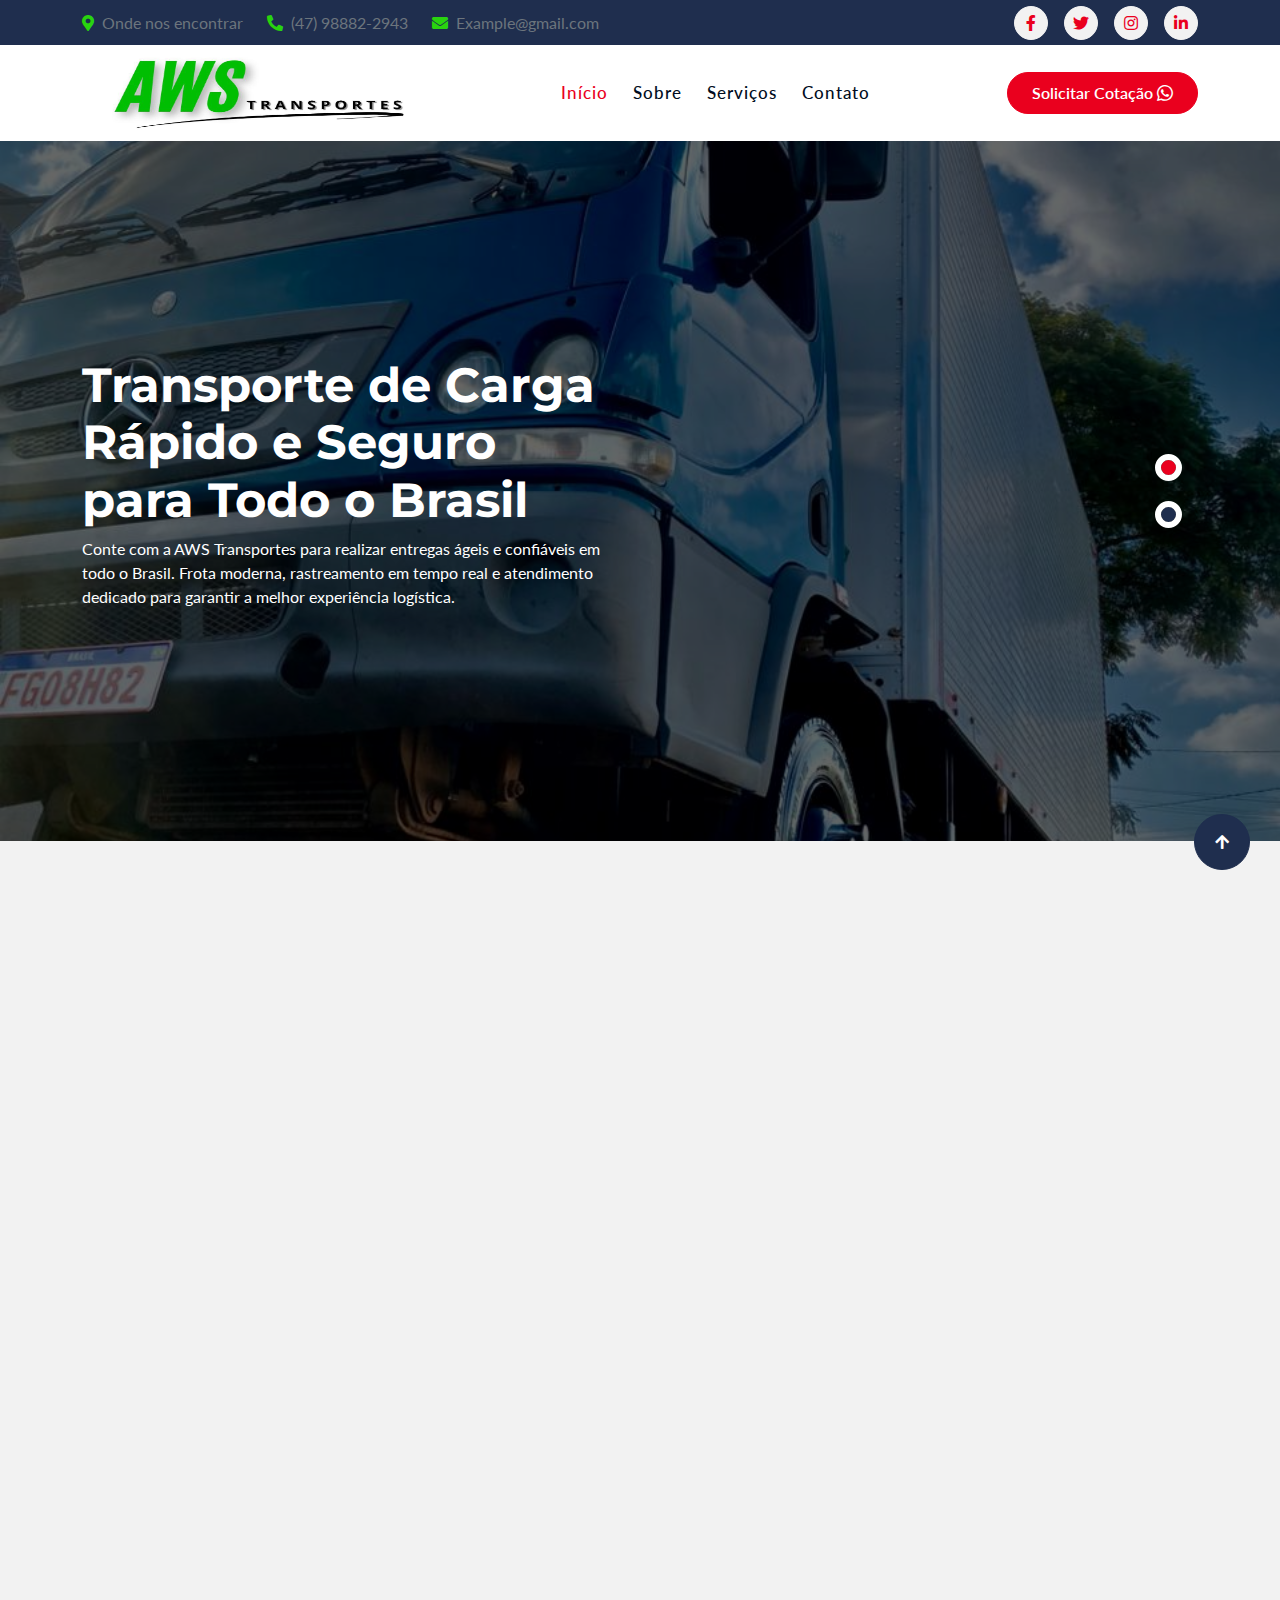
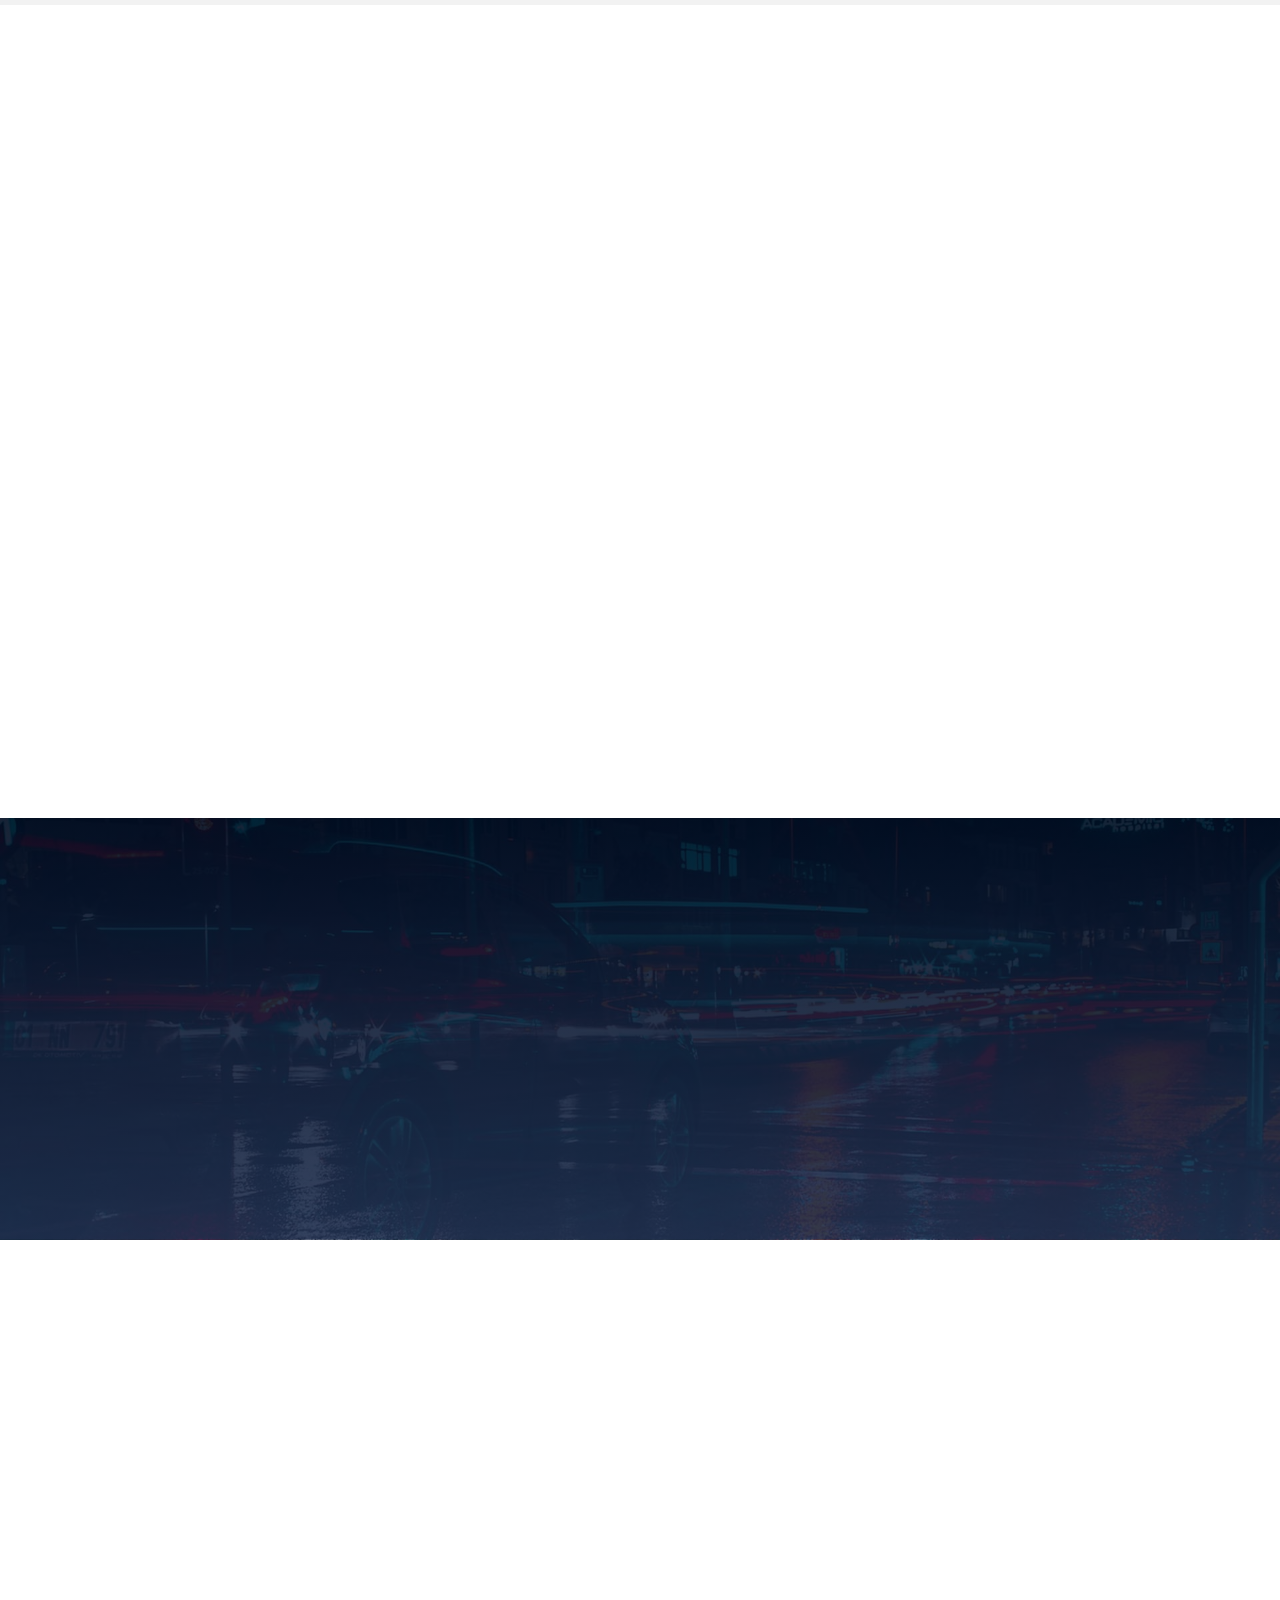
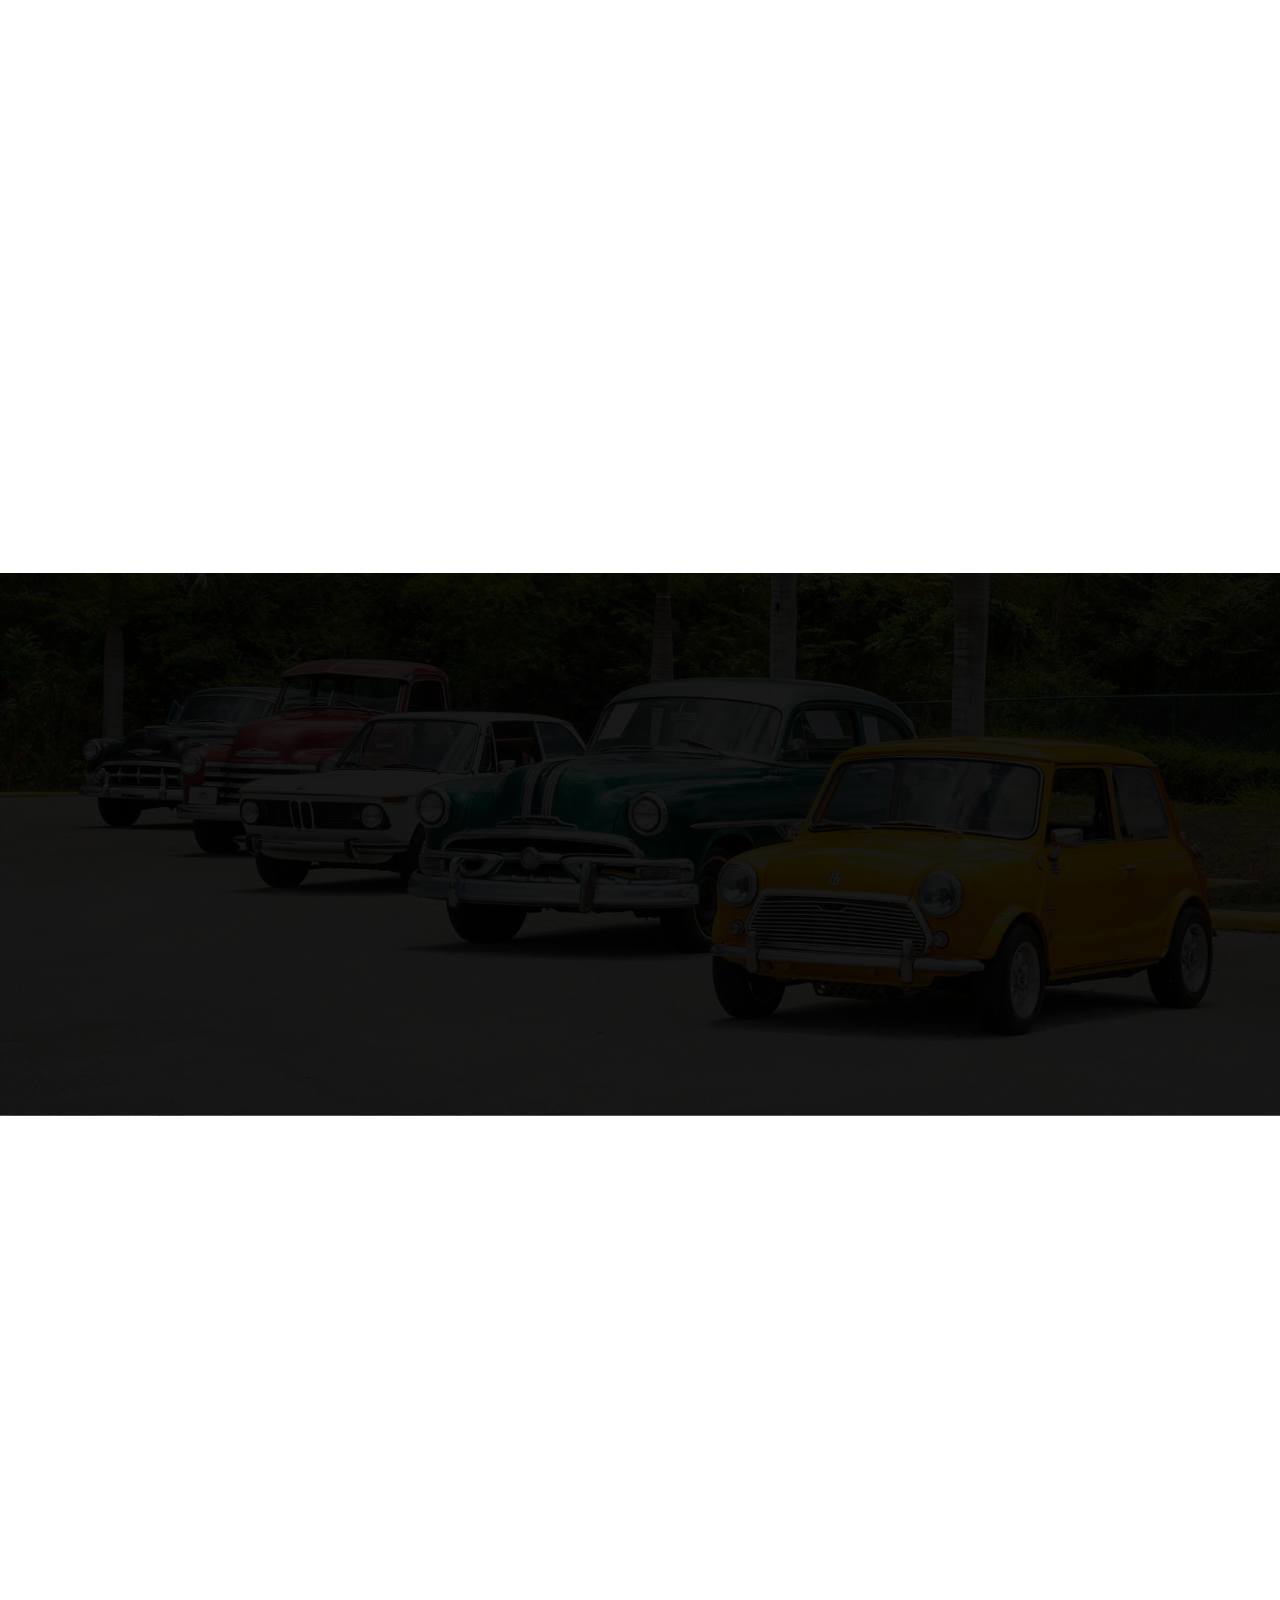
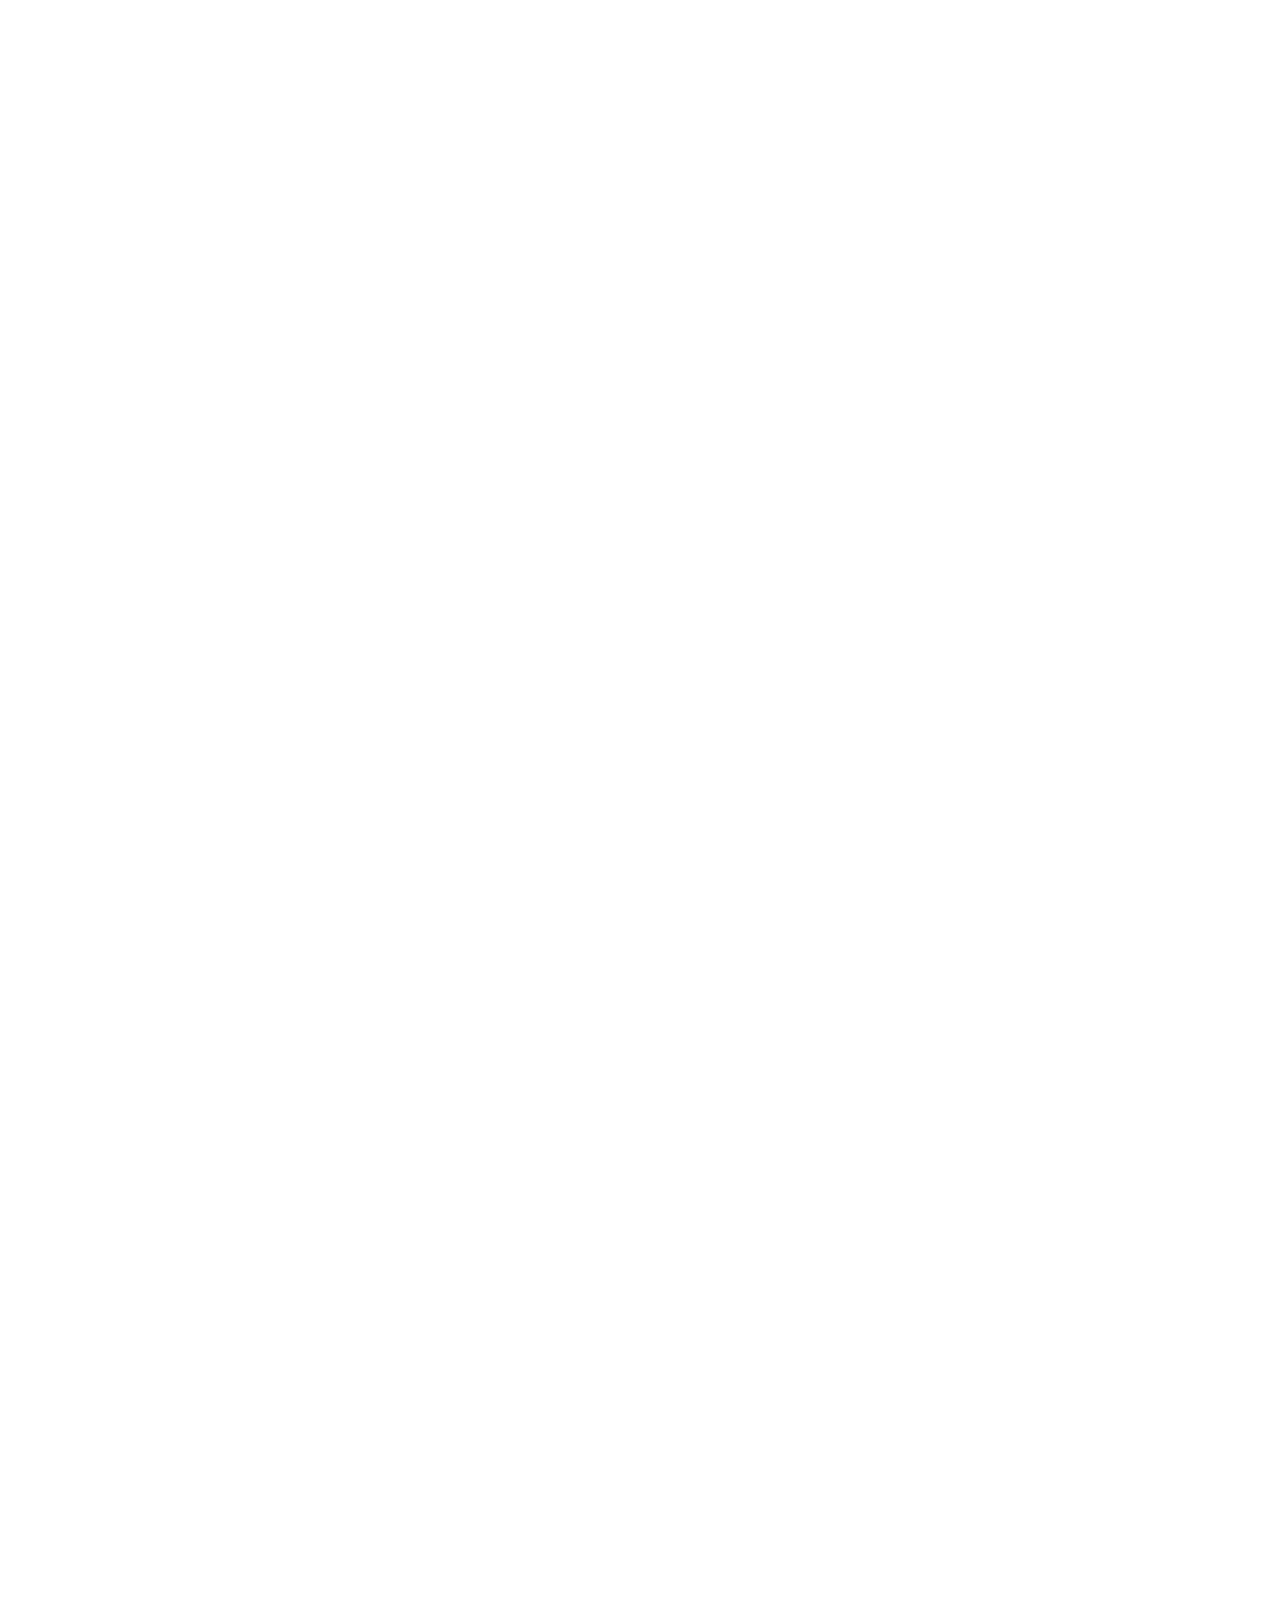
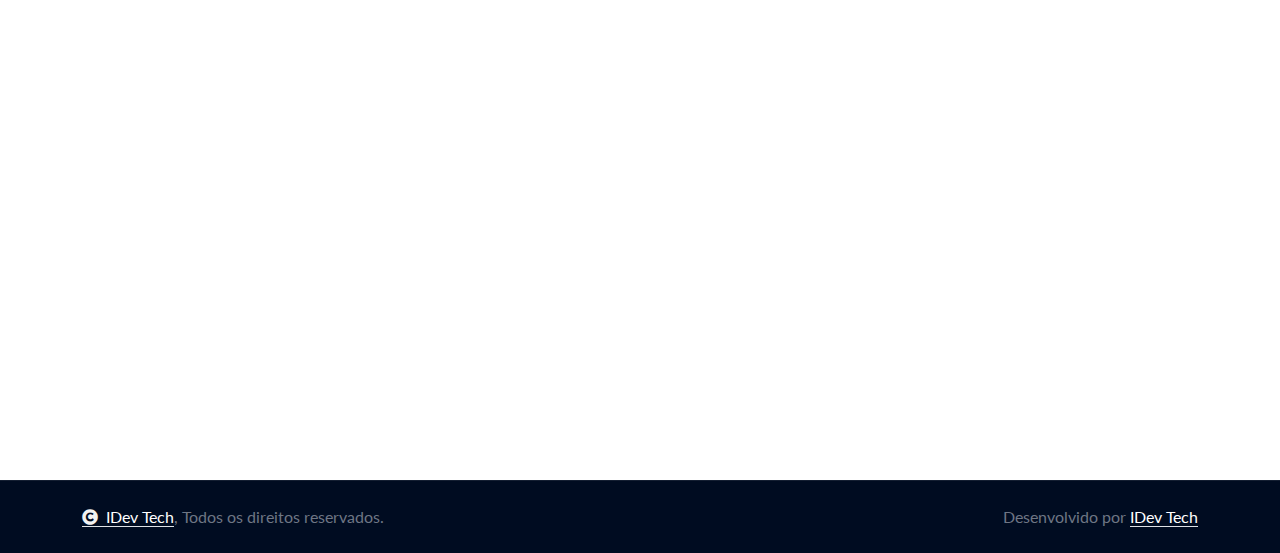
<file: index.html>
<!DOCTYPE html>
<html lang="pt">

<head>
    <meta charset="utf-8">
    <title>AWS Transportes</title>
    <meta content="width=device-width, initial-scale=1.0" name="viewport">
    <meta content="transporte, logística, frete, cargas, caminhões" name="keywords">
    <meta content="A AWS Transportes oferece soluções de transporte rodoviário com segurança, pontualidade e cobertura em todo o Brasil." name="description">

    <!-- Favicon -->
    <link rel="icon" type="image/jpeg" href="images/aws.png">

    <!-- Google Web Fonts -->
    <link rel="preconnect" href="https://fonts.googleapis.com">
    <link rel="preconnect" href="https://fonts.gstatic.com" crossorigin>
    <link
        href="https://fonts.googleapis.com/css2?family=Lato:ital,wght@0,400;0,700;0,900;1,400;1,700;1,900&family=Montserrat:ital,wght@0,100..900;1,100..900&display=swap"
        rel="stylesheet">

    <!-- Icon Font Stylesheet -->
    <link rel="stylesheet" href="https://use.fontawesome.com/releases/v5.15.4/css/all.css" />
    <link href="https://cdn.jsdelivr.net/npm/bootstrap-icons@1.4.1/font/bootstrap-icons.css" rel="stylesheet">

    <!-- Libraries Stylesheet -->
    <link href="lib/animate/animate.min.css" rel="stylesheet">
    <link href="lib/owlcarousel/assets/owl.carousel.min.css" rel="stylesheet">


    <!-- Customized Bootstrap Stylesheet -->
    <link href="css/bootstrap.min.css" rel="stylesheet">

    <!-- Template Stylesheet -->
    <link href="css/style.css" rel="stylesheet">
</head>

<body>

    <!-- Spinner Start -->
    <div id="spinner"
        class="show bg-white position-fixed translate-middle w-100 vh-100 top-50 start-50 d-flex align-items-center justify-content-center">
        <div class="spinner-border text-primary" style="width: 3rem; height: 3rem;" role="status">
            <span class="sr-only">Carregando...</span>
        </div>
    </div>
    <!-- Spinner End -->

    <!-- Topbar Start -->
    <div class="container-fluid topbar bg-secondary d-none d-xl-block w-100">
        <div class="container">
            <div class="row gx-0 align-items-center" style="height: 45px;">
                <div class="col-lg-6 text-center text-lg-start mb-lg-0">
                    <div class="d-flex flex-wrap">
                        <a href="https://www.google.com/maps/place/AWS+Motors+Multimarcas/@-26.9093346,-48.6628099,17z/data=!3m2!4b1!5s0x94d8cce9ac1472d9:0x4bf2e8128e700feb!4m6!3m5!1s0x94d8cd05b8724025:0xc8933d8011706474!8m2!3d-26.9093394!4d-48.660235!16s%2Fg%2F11sw096jxc?entry=ttu&g_ep=EgoyMDI1MDYwNC4wIKXMDSoASAFQAw%3D%3D"
                            target="_blank" class="text-muted me-4"><i
                                class="fas fa-map-marker-alt text-primary me-2"></i>Onde nos encontrar</a>
                        <a href="tel:(47) 98882-2943" target="_blank" class="text-muted me-4"><i
                                class="fas fa-phone-alt text-primary me-2"></i>(47) 98882-2943</a>
                        <a href="mailto:example@gmail.com" target="_blank" class="text-muted me-0"><i
                                class="fas fa-envelope text-primary me-2"></i>Example@gmail.com</a>
                    </div>
                </div>
                <div class="col-lg-6 text-center text-lg-end">
                    <div class="d-flex align-items-center justify-content-end">
                        <a href="#" target="_blank" class="btn btn-light btn-sm-square rounded-circle me-3"><i
                                class="fab fa-facebook-f"></i></a>
                        <a href="#" target="_blank" class="btn btn-light btn-sm-square rounded-circle me-3"><i
                                class="fab fa-twitter"></i></a>
                        <a href="https://www.instagram.com/awstransportes_/" target="_blank"
                            class="btn btn-light btn-sm-square rounded-circle me-3"><i class="fab fa-instagram"></i></a>
                        <a href="#" target="_blank" class="btn btn-light btn-sm-square rounded-circle me-0"><i
                                class="fab fa-linkedin-in"></i></a>
                    </div>
                </div>
            </div>
        </div>
    </div>
    <!-- Topbar End -->

    <!-- Navbar & Hero Start -->
    <div class="container-fluid nav-bar sticky-top px-0 px-lg-4 py-2 py-lg-0">
        <div class="container">
            <nav class="navbar navbar-expand-lg navbar-light">
                <a href="" class="navbar-brand p-0">
                    <!-- <h1 class="display-6 text-primary"><i class="fas fa-car-alt me-3"></i></i>AWS</h1>-->
                    <img src="images/logoaws.png" alt="Logo" style="height: 80px; width: 350px;">
                </a>
                <button class="navbar-toggler" type="button" data-bs-toggle="collapse" data-bs-target="#navbarCollapse">
                    <span class="fa fa-bars"></span>
                </button>
                <div class="collapse navbar-collapse" id="navbarCollapse">
                    <div class="navbar-nav mx-auto py-0">
                        <a href="index.html" class="nav-item nav-link active">Início</a>
                        <a href="about.html" class="nav-item nav-link">Sobre</a>
                        <a href="service.html" class="nav-item nav-link">Serviços</a>
                        <!-- <a href="blog.html" class="nav-item nav-link">Blog</a>

                        <div class="nav-item dropdown">
                            <a href="#" class="nav-link dropdown-toggle" data-bs-toggle="dropdown">Páginas</a>
                            <div class="dropdown-menu m-0">
                                <a href="feature.html" class="dropdown-item">Nossa Característica</a>
                                <a href="cars.html" class="dropdown-item">Nossos Carros</a>
                                <a href="team.html" class="dropdown-item">Nossa Equipe</a>
                                <a href="testimonial.html" class="dropdown-item">Depoimentos</a>
                                <a href="404.html" class="dropdown-item">Página 404</a>
                            </div>
                        </div>-->
                        <a href="contact.html" class="nav-item nav-link">Contato</a>
                    </div>
                    <a href="#" class="btn btn-primary rounded-pill py-2 px-4">Solicitar Cotação <i class="bi bi-whatsapp"></i></a>
                </div>
            </nav>
        </div>
    </div>
    <!-- Navbar & Hero End -->

    <!-- Carousel Start -->
    <div class="header-carousel">
        <div id="carouselId" class="carousel slide" data-bs-ride="carousel" data-bs-interval="false">
            <ol class="carousel-indicators">
                <li data-bs-target="#carouselId" data-bs-slide-to="0" class="active" aria-current="true"
                    aria-label="First slide"></li>
                <li data-bs-target="#carouselId" data-bs-slide-to="1" aria-label="Second slide"></li>
            </ol>
            <div class="carousel-inner" role="listbox">
                <div class="carousel-item active">
                    <img src="images/caminhao.jpg" class="img-fluid w-100" alt="Primeiro slide" />
                    <div class="carousel-caption">
                        <div class="container py-4">
                            <div class="row g-5">
                               <!-- <div class="col-lg-6 fadeInLeft animated" data-animation="fadeInLeft" data-delay="1s"
                                    style="animation-delay: 1s;">
                                    <div class="bg-secondary rounded p-5">
                                        <h4 class="text-white mb-4">SIMULE SUA CARGA E SOLICITE UM CAMINHÃO</h4>
                                        <form>
                                            <div class="row g-3">
                                                <div class="col-12">
                                                    <select class="form-select" aria-label="Tipo de Carga">
                                                        <option selected>Selecione o Tipo de Carga</option>
                                                        <option value="1">Mudança Residencial</option>
                                                        <option value="2">Produtos Frágeis</option>
                                                        <option value="3">Carga Fracionada</option>
                                                        <option value="4">Carga Completa</option>
                                                    </select>
                                                </div>

                                                <div class="col-12">
                                                    <div class="input-group">
                                                        <div
                                                            class="d-flex align-items-center bg-light text-body rounded-start p-2">
                                                            <span class="fas fa-map-marker-alt"></span><span
                                                                class="ms-1">Origem</span>
                                                        </div>
                                                        <input class="form-control" type="text"
                                                            placeholder="Digite a cidade de coleta">
                                                    </div>
                                                </div>

                                                <div class="col-12">
                                                    <div class="input-group">
                                                        <div
                                                            class="d-flex align-items-center bg-light text-body rounded-start p-2">
                                                            <span class="fas fa-map-marker-alt"></span><span
                                                                class="ms-1">Destino</span>
                                                        </div>
                                                        <input class="form-control" type="text"
                                                            placeholder="Digite a cidade de entrega">
                                                    </div>
                                                </div>

                                                <div class="col-12">
                                                    <div class="input-group">
                                                        <div
                                                            class="d-flex align-items-center bg-light text-body rounded-start p-2">
                                                            <span class="fas fa-calendar-alt"></span><span
                                                                class="ms-1">Data da Coleta</span>
                                                        </div>
                                                        <input class="form-control" type="date">
                                                    </div>
                                                </div>

                                                <div class="col-12">
                                                    <button class="btn btn-light w-100 py-2">Solicitar Cotação</button>
                                                </div>
                                            </div>
                                        </form>
                                    </div>
                                </div> -->
                                <div class="col-lg-6 d-none d-lg-flex fadeInRight animated" data-animation="fadeInRight"
                                    data-delay="1s" style="animation-delay: 1s;">
                                    <div class="text-start">
                                        <h1 class="display-5 text-white">Transporte de Carga Rápido e Seguro para Todo o
                                            Brasil</h1>
                                        <p>Conte com a AWS Transportes para realizar entregas ágeis e confiáveis em todo
                                            o Brasil. Frota moderna, rastreamento em tempo real e atendimento dedicado
                                            para garantir a melhor experiência logística.</p>
                                    </div>
                                </div>

                            </div>
                        </div>
                    </div>
                </div>
                <div class="carousel-item">
                    <img src="images/caminhao2.jpg" class="img-fluid w-100" alt="Segundo slide" />
                    <div class="carousel-caption">
                        <div class="container py-4">
                            <div class="row g-5">
                               <!-- <div class="col-lg-6 fadeInLeft animated" data-animation="fadeInLeft" data-delay="1s"
                                    style="animation-delay: 1s;">
                                    <div class="bg-secondary rounded p-5">
                                        <h4 class="text-white mb-4">CONTINUE SUA RESERVA DE CARRO</h4>
                                        <form>
                                            <div class="row g-3">
                                                <div class="col-12">
                                                    <select class="form-select" aria-label="Default select example">
                                                        <option selected>Selecione o Tipo do Seu Carro</option>
                                                        <option value="1">VW Golf VII</option>
                                                        <option value="2">Audi A1 S-Line</option>
                                                        <option value="3">Toyota Camry</option>
                                                        <option value="4">BMW 320 ModernLine</option>
                                                    </select>
                                                </div>
                                                <div class="col-12">
                                                    <div class="input-group">
                                                        <div
                                                            class="d-flex align-items-center bg-light text-body rounded-start p-2">
                                                            <span class="fas fa-map-marker-alt"></span><span
                                                                class="ms-1">Retirada</span>
                                                        </div>
                                                        <input class="form-control" type="text"
                                                            placeholder="Digite uma Cidade ou Aeroporto"
                                                            aria-label="Digite uma Cidade ou Aeroporto">
                                                    </div>
                                                </div>
                                                <div class="col-12">
                                                    <a href="#" class="text-start text-white d-block mb-2">Precisa de um
                                                        local diferente para devolução?</a>
                                                    <div class="input-group">
                                                        <div
                                                            class="d-flex align-items-center bg-light text-body rounded-start p-2">
                                                            <span class="fas fa-map-marker-alt"></span><span
                                                                class="ms-1">Devolução</span>
                                                        </div>
                                                        <input class="form-control" type="text"
                                                            placeholder="Digite uma Cidade ou Aeroporto"
                                                            aria-label="Digite uma Cidade ou Aeroporto">
                                                    </div>
                                                </div>
                                                <div class="col-12">
                                                    <div class="input-group">
                                                        <div
                                                            class="d-flex align-items-center bg-light text-body rounded-start p-2">
                                                            <span class="fas fa-calendar-alt"></span><span
                                                                class="ms-1">Retirada</span>
                                                        </div>
                                                        <input class="form-control" type="date">
                                                        <select class="form-select ms-3"
                                                            aria-label="Default select example">
                                                            <option selected>00:00</option>
                                                            <option value="1">01:00</option>
                                                            <option value="2">02:00</option>
                                                            <option value="3">03:00</option>
                                                            <option value="4">04:00</option>
                                                            <option value="5">05:00</option>
                                                            <option value="6">06:00</option>
                                                            <option value="7">07:00</option>
                                                        </select>
                                                    </div>
                                                </div>
                                                <div class="col-12">
                                                    <div class="input-group">
                                                        <div
                                                            class="d-flex align-items-center bg-light text-body rounded-start p-2">
                                                            <span class="fas fa-calendar-alt"></span><span
                                                                class="ms-1">Devolução</span>
                                                        </div>
                                                        <input class="form-control" type="date">
                                                        <select class="form-select ms-3"
                                                            aria-label="Default select example">
                                                            <option selected>00:00</option>
                                                            <option value="1">01:00</option>
                                                            <option value="2">02:00</option>
                                                            <option value="3">03:00</option>
                                                            <option value="4">04:00</option>
                                                            <option value="5">05:00</option>
                                                            <option value="6">06:00</option>
                                                            <option value="7">07:00</option>
                                                        </select>
                                                    </div>
                                                </div>
                                                <div class="col-12">
                                                    <button class="btn btn-light w-100 py-2">Reserve Agora</button>
                                                </div>
                                            </div>
                                        </form>
                                    </div>
                                </div> -->
                                <div class="col-lg-6 d-none d-lg-flex fadeInRight animated" data-animation="fadeInRight"
                                    data-delay="1s" style="animation-delay: 1s;">
                                    <div class="text-start">
                                        <h1 class="display-5 text-white">Transporte de Carga Rápido e Seguro para Todo o
                                            Brasil</h1>
                                        <p>Conte com a AWS Transportes para realizar entregas ágeis e confiáveis em todo
                                            o Brasil. Frota moderna, rastreamento em tempo real e atendimento dedicado
                                            para garantir a melhor experiência logística.</p>
                                    </div>
                                </div>
                            </div>
                        </div>
                    </div>
                </div>
            </div>
        </div>
    </div>
    <!-- Carousel End -->

    <!-- Features Start -->
    <div class="container-fluid feature py-5">
        <div class="container py-5">
            <div class="text-center mx-auto pb-5 wow fadeInUp" data-wow-delay="0.1s" style="max-width: 800px;">
                <h1 class="display-5 text-capitalize mb-3">Por que escolher a <span class="text-primary">AWS</span>?
                </h1>
                <p class="mb-0">Somos especialistas em transporte rodoviário, oferecendo soluções ágeis, seguras e
                    personalizadas para coletas, entregas e viagens com caminhões em todo o Brasil.</p>
            </div>
            <div class="row g-4 align-items-center">
                <div class="col-xl-4">
                    <div class="row gy-4 gx-0">
                        <div class="col-12 wow fadeInUp" data-wow-delay="0.1s">
                            <div class="feature-item">
                                <div class="feature-icon">
                                    <span class="fa fa-truck fa-2x"></span>
                                </div>
                                <div class="ms-4">
                                    <h5 class="mb-3">Frota Diversificada</h5>
                                    <p class="mb-0">Contamos com caminhões de diversos tamanhos para atender desde
                                        pequenas entregas até grandes mudanças.</p>
                                </div>
                            </div>
                        </div>
                        <div class="col-12 wow fadeInUp" data-wow-delay="0.3s">
                            <div class="feature-item">
                                <div class="feature-icon">
                                    <span class="fa fa-clock fa-2x"></span>
                                </div>
                                <div class="ms-4">
                                    <h5 class="mb-3">Atendimento 24h</h5>
                                    <p class="mb-0">Operamos todos os dias, inclusive finais de semana e feriados, com
                                        suporte rápido e eficiente.</p>
                                </div>
                            </div>
                        </div>
                    </div>
                </div>
                <div class="col-lg-12 col-xl-4 wow fadeInUp" data-wow-delay="0.2s">
                    <img src="images/caminhaologo.jpg" class="img-fluid w-100" style="object-fit: cover;"
                        alt="Imagem caminhão">
                </div>
                <div class="col-xl-4">
                    <div class="row gy-4 gx-0">
                        <div class="col-12 wow fadeInUp" data-wow-delay="0.1s">
                            <div class="feature-item justify-content-end">
                                <div class="text-end me-4">
                                    <h5 class="mb-3">Rastreamento em Tempo Real</h5>
                                    <p class="mb-0">Acompanhe sua carga em cada etapa da viagem com nossa tecnologia de
                                        rastreamento via GPS.</p>
                                </div>
                                <div class="feature-icon">
                                    <span class="fa fa-map fa-2x"></span>
                                </div>
                            </div>
                        </div>
                        <div class="col-12 wow fadeInUp" data-wow-delay="0.3s">
                            <div class="feature-item justify-content-end">
                                <div class="text-end me-4">
                                    <h5 class="mb-3">Coleta e Entrega Garantida</h5>
                                    <p class="mb-0">Agende sua coleta com horário marcado e tenha a garantia de entrega
                                        no prazo, sem surpresas.</p>
                                </div>
                                <div class="feature-icon">
                                    <span class="fa fa-calendar-check fa-2x"></span>
                                </div>
                            </div>
                        </div>
                    </div>
                </div>
            </div>
        </div>
    </div>
    <!-- Features End -->


    <!-- About Start -->
    <div class="container-fluid overflow-hidden about py-5">
        <div class="container py-5">
            <div class="row g-5">
                <div class="col-xl-6 wow fadeInLeft" data-wow-delay="0.2s">
                    <div class="about-item">
                        <div class="pb-5">
                            <h1 class="display-5 text-capitalize">Sobre a <span class="text-primary">AWS
                                    Transportes</span></h1>
                            <p class="mb-0">Há mais de 17 anos no mercado, a AWS Transportes atua com excelência no
                                transporte rodoviário de cargas. Oferecemos soluções seguras, ágeis e personalizadas
                                para atender empresas e clientes em todo o Brasil.</p>
                        </div>
                        <!-- <div class="row g-4">
                            <div class="col-lg-6">
                                <div class="about-item-inner border p-4">
                                    <div class="about-icon mb-4">
                                        <img src="images/about-icon-1.png" class="img-fluid w-50 h-50" alt="Icon">
                                    </div>
                                    <h5 class="mb-3">Nossa Visão</h5>
                                    <p class="mb-0">Ser reconhecida como referência em transporte rodoviário, prezando
                                        pela confiança e inovação contínua.</p>
                                </div>
                            </div>
                            <div class="col-lg-6">
                                <div class="about-item-inner border p-4">
                                    <div class="about-icon mb-4">
                                        <img src="images/about-icon-2.png" class="img-fluid h-50 w-50" alt="Icon">
                                    </div>
                                    <h5 class="mb-3">Nossa Missão</h5>
                                    <p class="mb-0">Garantir entregas com responsabilidade, eficiência e total
                                        compromisso com o cliente.</p>
                                </div>
                            </div>
                        </div> -->
                        <p class="text-item my-4">Contamos com frota própria, motoristas qualificados e atendimento
                            dedicado. Transportamos com segurança, cumprindo prazos e superando expectativas. Seja para
                            cargas fechadas, fracionadas ou serviços sob demanda — temos a solução ideal para você.</p>
                        <div class="row g-4">
                            <div class="col-lg-6">
                                <div class="text-center rounded bg-secondary p-4">
                                    <h1 class="display-6 text-white">17</h1>
                                    <h5 class="text-light mb-0">Anos de Experiência</h5>
                                </div>
                            </div>
                            <div class="col-lg-6">
                                <div class="rounded">
                                    <p class="mb-2"><i class="fa fa-check-circle text-primary me-1"></i> Atendimento
                                        Nacional</p>
                                    <p class="mb-2"><i class="fa fa-check-circle text-primary me-1"></i> Frota Rastreada
                                    </p>
                                    <p class="mb-2"><i class="fa fa-check-circle text-primary me-1"></i> Coleta e
                                        Entrega Agendada</p>
                                    <p class="mb-0"><i class="fa fa-check-circle text-primary me-1"></i> Segurança e
                                        Confiabilidade</p>
                                </div>
                            </div>
                            <div class="col-lg-5 d-flex align-items-center">
                                <a href="about.html" class="btn btn-primary rounded py-3 px-5">Mais Sobre Nós</a>
                            </div>
                            <!-- <div class="col-lg-7">
                                <div class="d-flex align-items-center">
                                    <img src="images/attachment-img.jpg"
                                        class="img-fluid rounded-circle border border-4 border-secondary"
                                        style="width: 100px; height: 100px;" alt="Imagem do Fundador">
                                    <div class="ms-4">
                                        <h4>Wesley</h4>
                                        <p class="mb-0">Fundador da AWS Transportes</p>
                                    </div>
                                </div>
                            </div> -->
                        </div>
                    </div>
                </div>
                <div class="col-xl-6 wow fadeInRight" data-wow-delay="0.2s">
                    <div class="about-img">
                        <div class="img-1">
                            <img src="images/about-img.jpg" class="img-fluid rounded h-100 w-100" alt="">
                        </div>
                        <div class="img-2">
                            <img src="images/caminhao3.jpg" class="img-fluid rounded w-100" alt="">
                        </div>
                    </div>
                </div>
            </div>
        </div>
    </div>
    <!-- About End -->


    <!-- Fact Counter -->
    <div class="container-fluid counter bg-secondary py-5">
        <div class="container py-5">
            <div class="row g-5">
                <div class="col-md-6 col-lg-6 col-xl-3 wow fadeInUp" data-wow-delay="0.1s">
                    <div class="counter-item text-center">
                        <div class="counter-item-icon mx-auto">
                            <i class="fas fa-users fa-2x"></i>
                        </div>
                        <div class="counter-counting my-3">
                            <span class="text-white fs-2 fw-bold" data-toggle="counter-up">829</span>
                            <span class="h1 fw-bold text-white">+</span>
                        </div>
                        <h4 class="text-white mb-0">Clientes Satisfeitos</h4>
                    </div>
                </div>
                <div class="col-md-6 col-lg-6 col-xl-3 wow fadeInUp" data-wow-delay="0.3s">
                    <div class="counter-item text-center">
                        <div class="counter-item-icon mx-auto">
                            <i class="fas fa-truck-moving fa-2x"></i>
                        </div>
                        <div class="counter-counting my-3">
                            <span class="text-white fs-2 fw-bold" data-toggle="counter-up">56</span>
                            <span class="h1 fw-bold text-white">+</span>
                        </div>
                        <h4 class="text-white mb-0">Caminhões na Frota</h4>
                    </div>
                </div>
                <div class="col-md-6 col-lg-6 col-xl-3 wow fadeInUp" data-wow-delay="0.5s">
                    <div class="counter-item text-center">
                        <div class="counter-item-icon mx-auto">
                            <i class="fas fa-warehouse fa-2x"></i>
                        </div>
                        <div class="counter-counting my-3">
                            <span class="text-white fs-2 fw-bold" data-toggle="counter-up">12</span>
                            <span class="h1 fw-bold text-white">+</span>
                        </div>
                        <h4 class="text-white mb-0">Filiais / Bases Operacionais</h4>
                    </div>
                </div>
                <div class="col-md-6 col-lg-6 col-xl-3 wow fadeInUp" data-wow-delay="0.7s">
                    <div class="counter-item text-center">
                        <div class="counter-item-icon mx-auto">
                            <i class="fas fa-road fa-2x"></i>
                        </div>
                        <div class="counter-counting my-3">
                            <span class="text-white fs-2 fw-bold" data-toggle="counter-up">980000</span>
                            <span class="h1 fw-bold text-white">+</span>
                        </div>
                        <h4 class="text-white mb-0">Km Rodados por Ano</h4>
                    </div>
                </div>
            </div>
        </div>
    </div>
    <!-- Fact Counter -->


    <!-- Services Start -->
    <div class="container-fluid service py-5">
        <div class="container py-5">
            <div class="text-center mx-auto pb-5 wow fadeInUp" data-wow-delay="0.1s" style="max-width: 800px;">
                <h1 class="display-5 text-capitalize mb-3">AWS <span class="text-primary">Serviços</span></h1>
                <p class="mb-0">Atuamos com soluções completas em transporte rodoviário, garantindo segurança,
                    pontualidade e eficiência logística para cargas de todos os portes.</p>
            </div>
            <div class="row g-4">
                <div class="col-md-6 col-lg-4 wow fadeInUp" data-wow-delay="0.1s">
                    <div class="service-item p-4">
                        <div class="service-icon mb-4">
                            <i class="fas fa-shipping-fast fa-2x"></i>
                        </div>
                        <h5 class="mb-3">Transporte de Cargas</h5>
                        <p class="mb-0">Realizamos transporte rodoviário de cargas com frota própria e rastreamento em
                            tempo real.</p>
                    </div>
                </div>
                <div class="col-md-6 col-lg-4 wow fadeInUp" data-wow-delay="0.3s">
                    <div class="service-item p-4">
                        <div class="service-icon mb-4">
                            <i class="fas fa-warehouse fa-2x"></i>
                        </div>
                        <h5 class="mb-3">Armazenagem Logística</h5>
                        <p class="mb-0">Contamos com estruturas para armazenagem segura e distribuição eficiente de
                            mercadorias.</p>
                    </div>
                </div>
                <div class="col-md-6 col-lg-4 wow fadeInUp" data-wow-delay="0.5s">
                    <div class="service-item p-4">
                        <div class="service-icon mb-4">
                            <i class="fas fa-route fa-2x"></i>
                        </div>
                        <h5 class="mb-3">Rotas Programadas</h5>
                        <p class="mb-0">Operações com rotas fixas ou sob demanda, garantindo previsibilidade e
                            pontualidade.</p>
                    </div>
                </div>
                <div class="col-md-6 col-lg-4 wow fadeInUp" data-wow-delay="0.1s">
                    <div class="service-item p-4">
                        <div class="service-icon mb-4">
                            <i class="fas fa-shield-alt fa-2x"></i>
                        </div>
                        <h5 class="mb-3">Segurança de Carga</h5>
                        <p class="mb-0">Seguro completo para sua carga, com monitoramento 24h e protocolos antifurto.
                        </p>
                    </div>
                </div>
                <div class="col-md-6 col-lg-4 wow fadeInUp" data-wow-delay="0.3s">
                    <div class="service-item p-4">
                        <div class="service-icon mb-4">
                            <i class="fas fa-map-marked-alt fa-2x"></i>
                        </div>
                        <h5 class="mb-3">Cobertura Nacional</h5>
                        <p class="mb-0">Atendimento em todo o território nacional, com frota preparada para longas
                            distâncias.</p>
                    </div>
                </div>
                <div class="col-md-6 col-lg-4 wow fadeInUp" data-wow-delay="0.5s">
                    <div class="service-item p-4">
                        <div class="service-icon mb-4">
                            <i class="fas fa-headset fa-2x"></i>
                        </div>
                        <h5 class="mb-3">Suporte Personalizado</h5>
                        <p class="mb-0">Atendimento rápido e humanizado, com foco nas necessidades do cliente e solução
                            de problemas.</p>
                    </div>
                </div>
            </div>
        </div>
    </div>
    <!-- Services End -->


    <!-- Car categories Start 
    <div class="container-fluid categories pb-5">
        <div class="container pb-5">
            <div class="text-center mx-auto pb-5 wow fadeInUp" data-wow-delay="0.1s" style="max-width: 800px;">
                <h1 class="display-5 text-capitalize mb-3">Categorias de <span class="text-primary">Veículos</span></h1>
                <p class="mb-0">Lorem ipsum dolor sit amet, consectetur adipisicing elit. Ut amet nemo expedita
                    asperiores commodi accusantium at cum harum, excepturi, quia tempora cupiditate! Adipisci facilis
                    modi quisquam quia distinctio,
                </p>
            </div>
            <div class="categories-carousel owl-carousel wow fadeInUp" data-wow-delay="0.1s">
                <div class="categories-item p-4">
                    <div class="categories-item-inner">
                        <div class="categories-img rounded-top">
                            <img src="images/car-1.png" class="img-fluid w-100 rounded-top" alt="">
                        </div>
                        <div class="categories-content rounded-bottom p-4">
                            <h4>Mercedes Benz R3</h4>
                            <div class="categories-review mb-4">
                                <div class="me-3">4.5 Avaliações</div>
                                <div class="d-flex justify-content-center text-secondary">
                                    <i class="fas fa-star"></i>
                                    <i class="fas fa-star"></i>
                                    <i class="fas fa-star"></i>
                                    <i class="fas fa-star"></i>
                                    <i class="fas fa-star text-body"></i>
                                </div>
                            </div>
                            <div class="mb-4">
                                <h4 class="bg-white text-primary rounded-pill py-2 px-4 mb-0">R$99,00/Dia</h4>
                            </div>
                            <div class="row gy-2 gx-0 text-center mb-4">
                                <div class="col-4 border-end border-white">
                                    <i class="fa fa-users text-dark"></i> <span class="text-body ms-1">4 Lugares</span>
                                </div>
                                <div class="col-4 border-end border-white">
                                    <i class="fa fa-car text-dark"></i> <span class="text-body ms-1">AT/MT</span>
                                </div>
                                <div class="col-4">
                                    <i class="fa fa-gas-pump text-dark"></i> <span
                                        class="text-body ms-1">Gasolina</span>
                                </div>
                                <div class="col-4 border-end border-white">
                                    <i class="fa fa-car text-dark"></i> <span class="text-body ms-1">2015</span>
                                </div>
                                <div class="col-4 border-end border-white">
                                    <i class="fa fa-cogs text-dark"></i> <span class="text-body ms-1">AUTO</span>
                                </div>
                                <div class="col-4">
                                    <i class="fa fa-road text-dark"></i> <span class="text-body ms-1">27K</span>
                                </div>
                            </div>
                            <a href="#" class="btn btn-primary rounded-pill d-flex justify-content-center py-3">Reserve
                                Agora</a>
                        </div>
                    </div>
                </div>
                <div class="categories-item p-4">
                    <div class="categories-item-inner">
                        <div class="categories-img rounded-top">
                            <img src="images/car-2.png" class="img-fluid w-100 rounded-top" alt="">
                        </div>
                        <div class="categories-content rounded-bottom p-4">
                            <h4>Toyota Corolla Cross</h4>
                            <div class="categories-review mb-4">
                                <div class="me-3">3.5 Avaliações</div>
                                <div class="d-flex justify-content-center text-secondary">
                                    <i class="fas fa-star"></i>
                                    <i class="fas fa-star"></i>
                                    <i class="fas fa-star"></i>
                                    <i class="fas fa-star"></i>
                                    <i class="fas fa-star text-body"></i>
                                </div>
                            </div>
                            <div class="mb-4">
                                <h4 class="bg-white text-primary rounded-pill py-2 px-4 mb-0">R$128,00/Dia</h4>
                            </div>
                            <div class="row gy-2 gx-0 text-center mb-4">
                                <div class="col-4 border-end border-white">
                                    <i class="fa fa-users text-dark"></i> <span class="text-body ms-1">4 Lugares</span>
                                </div>
                                <div class="col-4">
                                    <i class="fa fa-gas-pump text-dark"></i> <span
                                        class="text-body ms-1">Gasolina</span>
                                </div>
                                <div class="col-4 border-end border-white">
                                    <i class="fa fa-car text-dark"></i> <span class="text-body ms-1">2015</span>
                                </div>
                                <div class="col-4 border-end border-white">
                                    <i class="fa fa-cogs text-dark"></i> <span class="text-body ms-1">Automático</span>
                                </div>
                                <div class="col-4">
                                    <i class="fa fa-road text-dark"></i> <span class="text-body ms-1">27K</span>
                                </div>
                            </div>
                            <a href="#" class="btn btn-primary rounded-pill d-flex justify-content-center py-3">Reservar
                                Agora</a>
                        </div>
                    </div>
                </div>
                <div class="categories-item p-4">
                    <div class="categories-item-inner">
                        <div class="categories-img rounded-top">
                            <img src="images/car-3.png" class="img-fluid w-100 rounded-top" alt="">
                        </div>
                        <div class="categories-content rounded-bottom p-4">
                            <h4>Tesla Model S Plaid</h4>
                            <div class="categories-review mb-4">
                                <div class="me-3">3.8 Avaliação</div>
                                <div class="d-flex justify-content-center text-secondary">
                                    <i class="fas fa-star"></i>
                                    <i class="fas fa-star"></i>
                                    <i class="fas fa-star"></i>
                                    <i class="fas fa-star"></i>
                                    <i class="fas fa-star text-body"></i>
                                </div>
                            </div>
                            <div class="mb-4">
                                <h4 class="bg-white text-primary rounded-pill py-2 px-4 mb-0">R$170,00/Dia</h4>
                            </div>
                            <div class="row gy-2 gx-0 text-center mb-4">
                                <div class="col-4 border-end border-white">
                                    <i class="fa fa-users text-dark"></i> <span class="text-body ms-1">4 Lugares</span>
                                </div>
                                <div class="col-4 border-end border-white">
                                    <i class="fa fa-car text-dark"></i> <span class="text-body ms-1">AT/MT</span>
                                </div>
                                <div class="col-4">
                                    <i class="fa fa-gas-pump text-dark"></i> <span
                                        class="text-body ms-1">Gasolina</span>
                                </div>
                                <div class="col-4 border-end border-white">
                                    <i class="fa fa-car text-dark"></i> <span class="text-body ms-1">2015</span>
                                </div>
                                <div class="col-4 border-end border-white">
                                    <i class="fa fa-cogs text-dark"></i> <span class="text-body ms-1">Automático</span>
                                </div>
                                <div class="col-4">
                                    <i class="fa fa-road text-dark"></i> <span class="text-body ms-1">27K</span>
                                </div>
                            </div>
                            <a href="#" class="btn btn-primary rounded-pill d-flex justify-content-center py-3">Reservar
                                Agora</a>
                        </div>
                    </div>
                </div>
                <div class="categories-item p-4">
                    <div class="categories-item-inner">
                        <div class="categories-img rounded-top">
                            <img src="images/car-4.png" class="img-fluid w-100 rounded-top" alt="">
                        </div>
                        <div class="categories-content rounded-bottom p-4">
                            <h4>Hyundai Kona Elétrico</h4>
                            <div class="categories-review mb-4">
                                <div class="me-3">4.8 Avaliação</div>
                                <div class="d-flex justify-content-center text-secondary">
                                    <i class="fas fa-star"></i>
                                    <i class="fas fa-star"></i>
                                    <i class="fas fa-star"></i>
                                    <i class="fas fa-star"></i>
                                    <i class="fas fa-star"></i>
                                </div>
                            </div>
                            <div class="mb-4">
                                <h4 class="bg-white text-primary rounded-pill py-2 px-4 mb-0">R$187,00/Dia</h4>
                            </div>
                            <div class="row gy-2 gx-0 text-center mb-4">
                                <div class="col-4 border-end border-white">
                                    <i class="fa fa-users text-dark"></i> <span class="text-body ms-1">4 Lugares</span>
                                </div>
                                <div class="col-4 border-end border-white">
                                    <i class="fa fa-car text-dark"></i> <span class="text-body ms-1">AT/MT</span>
                                </div>
                                <div class="col-4">
                                    <i class="fa fa-gas-pump text-dark"></i> <span
                                        class="text-body ms-1">Gasolina</span>
                                </div>
                                <div class="col-4 border-end border-white">
                                    <i class="fa fa-car text-dark"></i> <span class="text-body ms-1">2015</span>
                                </div>
                                <div class="col-4 border-end border-white">
                                    <i class="fa fa-cogs text-dark"></i> <span class="text-body ms-1">Automático</span>
                                </div>
                                <div class="col-4">
                                    <i class="fa fa-road text-dark"></i> <span class="text-body ms-1">27K</span>
                                </div>
                            </div>
                            <a href="#" class="btn btn-primary rounded-pill d-flex justify-content-center py-3">Reservar
                                Agora</a>
                        </div>
                    </div>
                </div>
            </div>
        </div>
    </div>
     Fim das Categorias de Carros -->

    <!-- Início das Etapas -->
    <div class="container-fluid steps py-5">
        <div class="container py-5">
            <div class="text-center mx-auto pb-5 wow fadeInUp" data-wow-delay="0.1s" style="max-width: 800px;">
                <h1 class="display-5 text-capitalize text-white mb-3">Nosso <span class="text-primary">Processo</span>
                </h1>
                <p class="mb-0 text-white">Entenda como funciona nosso processo logístico, da solicitação ao transporte
                    finalizado com segurança e pontualidade.</p>
            </div>
            <div class="row g-4">
                <div class="col-lg-4 wow fadeInUp" data-wow-delay="0.1s">
                    <div class="steps-item p-4 mb-4">
                        <h4>Solicite o Transporte</h4>
                        <p class="mb-0">Entre em contato informando os detalhes da carga, origem e destino.</p>
                        <div class="setps-number">01.</div>
                    </div>
                </div>
                <div class="col-lg-4 wow fadeInUp" data-wow-delay="0.3s">
                    <div class="steps-item p-4 mb-4">
                        <h4>Planejamento da Rota</h4>
                        <p class="mb-0">Definimos o melhor trajeto, prazos e tipo de veículo conforme a sua necessidade.
                        </p>
                        <div class="setps-number">02.</div>
                    </div>
                </div>
                <div class="col-lg-4 wow fadeInUp" data-wow-delay="0.5s">
                    <div class="steps-item p-4 mb-4">
                        <h4>Entrega com Segurança</h4>
                        <p class="mb-0">Realizamos o transporte com monitoramento, seguro e compromisso com o prazo.</p>
                        <div class="setps-number">03.</div>
                    </div>
                </div>
            </div>
        </div>
    </div>
    <!-- Fim das Etapas -->



    <!-- Início do Blog 
    <div class="container-fluid blog py-5">
        <div class="container py-5">
            <div class="text-center mx-auto pb-5 wow fadeInUp" data-wow-delay="0.1s" style="max-width: 800px;">
                <h1 class="display-5 text-capitalize mb-3">Central<span class="text-primary"> Blog & Notícias</span>
                </h1>
                <p class="mb-0">Lorem ipsum dolor sit amet, consectetur adipisicing elit. Ut amet nemo expedita
                    asperiores commodi accusantium at cum harum, excepturi, quia tempora cupiditate! Adipisci facilis
                    modi quisquam quia distinctio,
                </p>
            </div>
            <div class="row g-4">
                <div class="col-lg-4 wow fadeInUp" data-wow-delay="0.1s">
                    <div class="blog-item">
                        <div class="blog-img">
                            <img src="images/blog-1.jpg" class="img-fluid rounded-top w-100" alt="Imagem">
                        </div>
                        <div class="blog-content rounded-bottom p-4">
                            <div class="blog-date">30 Dez 2025</div>
                            <div class="blog-comment my-3">
                                <div class="small"><span class="fa fa-user text-primary"></span><span
                                        class="ms-2">Martin.C</span></div>
                                <div class="small"><span class="fa fa-comment-alt text-primary"></span><span
                                        class="ms-2">6 Comentários</span></div>
                            </div>
                            <a href="#" class="h4 d-block mb-3">Carros alugados: como verificar multas?</a>
                            <p class="mb-3">Lorem, ipsum dolor sit amet consectetur adipisicing elit. Eius libero soluta
                                impedit eligendi? Quibusdam, laudantium.</p>
                            <a href="#" class="">Leia Mais <i class="fa fa-arrow-right"></i></a>
                        </div>
                    </div>
                </div>
                <div class="col-lg-4 wow fadeInUp" data-wow-delay="0.3s">
                    <div class="blog-item">
                        <div class="blog-img">
                            <img src="images/blog-2.jpg" class="img-fluid rounded-top w-100" alt="Imagem">
                        </div>
                        <div class="blog-content rounded-bottom p-4">
                            <div class="blog-date">25 Dez 2025</div>
                            <div class="blog-comment my-3">
                                <div class="small"><span class="fa fa-user text-primary"></span><span
                                        class="ms-2">Martin.C</span></div>
                                <div class="small"><span class="fa fa-comment-alt text-primary"></span><span
                                        class="ms-2">6 Comentários</span></div>
                            </div>
                            <a href="#" class="h4 d-block mb-3">Custo de aluguel de carros esportivos e outros</a>
                            <p class="mb-3">Lorem, ipsum dolor sit amet consectetur adipisicing elit. Eius libero soluta
                                impedit eligendi? Quibusdam, laudantium.</p>
                            <a href="#" class="">Leia Mais <i class="fa fa-arrow-right"></i></a>
                        </div>
                    </div>
                </div>
                <div class="col-lg-4 wow fadeInUp" data-wow-delay="0.5s">
                    <div class="blog-item">
                        <div class="blog-img">
                            <img src="images/blog-3.jpg" class="img-fluid rounded-top w-100" alt="Imagem">
                        </div>
                        <div class="blog-content rounded-bottom p-4">
                            <div class="blog-date">27 Dez 2025</div>
                            <div class="blog-comment my-3">
                                <div class="small"><span class="fa fa-user text-primary"></span><span
                                        class="ms-2">Martin.C</span></div>
                                <div class="small"><span class="fa fa-comment-alt text-primary"></span><span
                                        class="ms-2">6 Comentários</span></div>
                            </div>
                            <a href="#" class="h4 d-block mb-3">Documentos necessários para aluguel de carro</a>
                            <p class="mb-3">Lorem, ipsum dolor sit amet consectetur adipisicing elit. Eius libero soluta
                                impedit eligendi? Quibusdam, laudantium.</p>
                            <a href="#" class="">Leia Mais <i class="fa fa-arrow-right"></i></a>
                        </div>
                    </div>
                </div>
            </div>
        </div>
    </div>
     Fim do Blog -->


    <!-- Início do Banner -->
    <br>
    <div class="container-fluid banner pb-5 wow zoomInDown" data-wow-delay="0.1s">
        <div class="container pb-5">
            <div class="banner-item rounded">
                <img src="images/banner-1.jpg" class="img-fluid rounded w-100" alt="Banner de transporte de cargas">
                <div class="banner-content">
                    <h2 class="text-primary">Transporte de Cargas</h2>
                    <h1 class="text-white">Precisa Enviar Mercadorias?</h1>
                    <p class="text-white">Fale conosco e solicite uma cotação sem compromisso.</p>
                    <div class="banner-btn">
                        <a href="https://wa.me/seunumerodowhatsapp"
                            class="btn btn-secondary rounded-pill py-3 px-4 px-md-5 me-2" target="_blank">WhatsApp</a>
                        <a href="#contato" class="btn btn-primary rounded-pill py-3 px-4 px-md-5 ms-2">Fale Conosco</a>
                    </div>
                </div>
            </div>
        </div>
    </div>

    <!-- Fim do Banner -->

    <!-- Início da Equipe -->
    <div class="container-fluid team pb-5">
        <div class="container pb-5">
            <div class="text-center mx-auto pb-5 wow fadeInUp" data-wow-delay="0.1s" style="max-width: 800px;">
                <h1 class="display-5 text-capitalize mb-3">Equipe de <span class="text-primary">Atendimento</span></h1>
                <p class="mb-0">Conheça os profissionais dedicados a garantir que sua carga chegue com segurança, no
                    prazo e com todo o suporte necessário.</p>
            </div>
            <div class="row g-4">
                <div class="col-md-6 col-lg-6 col-xl-3 wow fadeInUp" data-wow-delay="0.1s">
                    <div class="team-item p-4 pt-0">
                        <div class="team-img">
                            <img src="images/team-1.jpg" class="img-fluid rounded w-100" alt="Equipe Transporte">
                        </div>
                        <div class="team-content pt-4">
                            <h4>Lucas Fernandes</h4>
                            <p>Gerente Logístico</p>
                            <div class="team-icon d-flex justify-content-center">
                                <a class="btn btn-square btn-light rounded-circle mx-1" href="#"><i
                                        class="fab fa-facebook-f"></i></a>
                                <a class="btn btn-square btn-light rounded-circle mx-1" href="#"><i
                                        class="fab fa-linkedin-in"></i></a>
                            </div>
                        </div>
                    </div>
                </div>
                <div class="col-md-6 col-lg-6 col-xl-3 wow fadeInUp" data-wow-delay="0.3s">
                    <div class="team-item p-4 pt-0">
                        <div class="team-img">
                            <img src="images/team-2.jpg" class="img-fluid rounded w-100" alt="Equipe Transporte">
                        </div>
                        <div class="team-content pt-4">
                            <h4>Fernanda Costa</h4>
                            <p>Coordenadora de Roteiros</p>
                            <div class="team-icon d-flex justify-content-center">
                                <a class="btn btn-square btn-light rounded-circle mx-1" href="#"><i
                                        class="fab fa-instagram"></i></a>
                                <a class="btn btn-square btn-light rounded-circle mx-1" href="#"><i
                                        class="fab fa-linkedin-in"></i></a>
                            </div>
                        </div>
                    </div>
                </div>
                <div class="col-md-6 col-lg-6 col-xl-3 wow fadeInUp" data-wow-delay="0.5s">
                    <div class="team-item p-4 pt-0">
                        <div class="team-img">
                            <img src="images/team-3.jpg" class="img-fluid rounded w-100" alt="Equipe Transporte">
                        </div>
                        <div class="team-content pt-4">
                            <h4>João Mendes</h4>
                            <p>Motorista Especialista</p>
                            <div class="team-icon d-flex justify-content-center">
                                <a class="btn btn-square btn-light rounded-circle mx-1" href="#"><i
                                        class="fab fa-facebook-f"></i></a>
                                <a class="btn btn-square btn-light rounded-circle mx-1" href="#"><i
                                        class="fab fa-instagram"></i></a>
                            </div>
                        </div>
                    </div>
                </div>
                <div class="col-md-6 col-lg-6 col-xl-3 wow fadeInUp" data-wow-delay="0.7s">
                    <div class="team-item p-4 pt-0">
                        <div class="team-img">
                            <img src="images/team-4.jpg" class="img-fluid rounded w-100" alt="Equipe Transporte">
                        </div>
                        <div class="team-content pt-4">
                            <h4>Ana Beatriz</h4>
                            <p>Suporte ao Cliente</p>
                            <div class="team-icon d-flex justify-content-center">
                                <a class="btn btn-square btn-light rounded-circle mx-1" href="#"><i
                                        class="fab fa-twitter"></i></a>
                                <a class="btn btn-square btn-light rounded-circle mx-1" href="#"><i
                                        class="fab fa-linkedin-in"></i></a>
                            </div>
                        </div>
                    </div>
                </div>
            </div>
        </div>
    </div>
    <!-- Fim da Equipe -->



    <!-- Início dos Depoimentos -->
    <div class="container-fluid testimonial pb-5">
        <div class="container pb-5">
            <div class="text-center mx-auto pb-5 wow fadeInUp" data-wow-delay="0.1s" style="max-width: 800px;">
                <h1 class="display-5 text-capitalize mb-3">Avaliações dos <span class="text-primary">Clientes</span>
                </h1>
                <p class="mb-0">Veja o que nossos clientes têm a dizer sobre a eficiência, segurança e pontualidade dos
                    nossos serviços de transporte de cargas.</p>
            </div>
            <div class="owl-carousel testimonial-carousel wow fadeInUp" data-wow-delay="0.1s">
                <div class="testimonial-item">
                    <div class="testimonial-quote"><i class="fa fa-quote-right fa-2x"></i></div>
                    <div class="testimonial-inner p-4 d-flex align-items-center">
                        <img src="images/testimonial-1.jpg" class="img-fluid rounded-circle" alt="Cliente 1"
                            style="width:80px; height:80px;">
                        <div class="ms-4">
                            <h4>Marcos Silva</h4>
                            <p>Gerente de Compras</p>
                            <div class="d-flex text-primary">
                                <i class="fas fa-star"></i>
                                <i class="fas fa-star"></i>
                                <i class="fas fa-star"></i>
                                <i class="fas fa-star"></i>
                                <i class="fas fa-star-half-alt"></i>
                            </div>
                        </div>
                    </div>
                    <div class="border-top rounded-bottom p-4">
                        <p class="mb-0">"Serviço ágil e atendimento excelente. A logística foi impecável e minha carga
                            chegou no prazo combinado."</p>
                    </div>
                </div>
                <div class="testimonial-item">
                    <div class="testimonial-quote"><i class="fa fa-quote-right fa-2x"></i></div>
                    <div class="testimonial-inner p-4 d-flex align-items-center">
                        <img src="images/testimonial-2.jpg" class="img-fluid rounded-circle" alt="Cliente 2"
                            style="width:80px; height:80px;">
                        <div class="ms-4">
                            <h4>Patrícia Almeida</h4>
                            <p>Proprietária de Comércio</p>
                            <div class="d-flex text-primary">
                                <i class="fas fa-star"></i>
                                <i class="fas fa-star"></i>
                                <i class="fas fa-star"></i>
                                <i class="fas fa-star text-body"></i>
                                <i class="fas fa-star text-body"></i>
                            </div>
                        </div>
                    </div>
                    <div class="border-top rounded-bottom p-4">
                        <p class="mb-0">"Equipe muito profissional e dedicada. Sempre informando sobre o status da
                            entrega, o que me deu muita segurança."</p>
                    </div>
                </div>
                <div class="testimonial-item">
                    <div class="testimonial-quote"><i class="fa fa-quote-right fa-2x"></i></div>
                    <div class="testimonial-inner p-4 d-flex align-items-center">
                        <img src="images/testimonial-3.jpg" class="img-fluid rounded-circle" alt="Cliente 3"
                            style="width:80px; height:80px;">
                        <div class="ms-4">
                            <h4>Rafael Costa</h4>
                            <p>Distribuidor</p>
                            <div class="d-flex text-primary">
                                <i class="fas fa-star"></i>
                                <i class="fas fa-star"></i>
                                <i class="fas fa-star text-body"></i>
                                <i class="fas fa-star text-body"></i>
                                <i class="fas fa-star text-body"></i>
                            </div>
                        </div>
                    </div>
                    <div class="border-top rounded-bottom p-4">
                        <p class="mb-0">"Entrega confiável, mas poderia melhorar na comunicação durante o transporte.
                            Ainda assim, recomendo pela segurança."</p>
                    </div>
                </div>
            </div>
        </div>
    </div>
    <!-- Fim dos Depoimentos -->



    <!-- Footer Start -->
    <div class="container-fluid footer py-5 wow fadeIn" data-wow-delay="0.2s">
        <div class="container py-5">
            <div class="row g-5">
                <div class="col-md-6 col-lg-6 col-xl-3">
                    <div class="footer-item d-flex flex-column">
                        <div class="footer-item">
                            <h4 class="text-white mb-4">Sobre Nós</h4>
                            <p class="mb-3">Oferecemos serviços de transporte de alta qualidade, garantindo segurança e
                                conforto para nossos clientes.</p>
                        </div>
                        <div class="position-relative">
                            <input class="form-control rounded-pill w-100 py-3 ps-4 pe-5" type="text"
                                placeholder="Digite seu e-mail">
                            <button type="button"
                                class="btn btn-secondary rounded-pill position-absolute top-0 end-0 py-2 mt-2 me-2">Inscrever-se</button>
                        </div>
                    </div>
                </div>
                <div class="col-md-6 col-lg-6 col-xl-3">
                    <div class="footer-item d-flex flex-column">
                        <h4 class="text-white mb-4">Links Rápidos</h4>
                        <a href="#"><i class="fas fa-angle-right me-2"></i> Sobre</a>
                        <a href="#"><i class="fas fa-angle-right me-2"></i> Carros</a>
                        <a href="#"><i class="fas fa-angle-right me-2"></i> Tipos de Carros</a>
                        <a href="#"><i class="fas fa-angle-right me-2"></i> Equipe</a>
                        <a href="#"><i class="fas fa-angle-right me-2"></i> Contato</a>
                        <a href="#"><i class="fas fa-angle-right me-2"></i> Termos e Condições</a>
                    </div>
                </div>
                <div class="col-md-6 col-lg-6 col-xl-3">
                    <div class="footer-item d-flex flex-column">
                        <h4 class="text-white mb-4">Horários de Funcionamento</h4>
                        <div class="mb-3">
                            <h6 class="text-muted mb-0">Seg - Sex:</h6>
                            <p class="text-white mb-0">09:00 às 19:00</p>
                        </div>
                        <div class="mb-3">
                            <h6 class="text-muted mb-0">Sábado:</h6>
                            <p class="text-white mb-0">10:00 às 17:00</p>
                        </div>
                        <div class="mb-3">
                            <h6 class="text-muted mb-0">Férias:</h6>
                            <p class="text-white mb-0">Todos os domingos são nossos dias de folga</p>
                        </div>
                    </div>
                </div>
                <div class="col-md-6 col-lg-6 col-xl-3">
                    <div class="footer-item d-flex flex-column">
                        <h4 class="text-white mb-4">Informações de Contato</h4>
                        <a href="#"><i class="fa fa-map-marker-alt me-2"></i> Av. Cel. Marcos Konder, 789 - Centro,
                            Itajaí - SC, 88301-303</a>
                        <a href="mailto:info@example.com"><i class="fas fa-envelope me-2"></i> info@example.com</a>
                        <a href="tel:(47) 98882-2943"><i class="fas fa-phone me-2"></i> (47) 98882-2943</a>
                        <a href="tel:(47) 98882-2943" class="mb-3"><i class="fas fa-print me-2"></i> (47) 98882-2943</a>
                        <div class="d-flex">
                            <a class="btn btn-secondary btn-md-square rounded-circle me-3" href="" target="_blank"><i
                                    class="fab fa-facebook-f text-white"></i></a>
                            <a class="btn btn-secondary btn-md-square rounded-circle me-3" href="" target="_blank"><i
                                    class="fab fa-twitter text-white"></i></a>
                            <a class="btn btn-secondary btn-md-square rounded-circle me-3"
                                href="https://www.instagram.com/awstransportes_/" target="_blank"><i
                                    class="fab fa-instagram text-white"></i></a>
                            <a class="btn btn-secondary btn-md-square rounded-circle me-0" href="" target="_blank"><i
                                    class="fab fa-linkedin-in text-white"></i></a>
                        </div>
                    </div>
                </div>
            </div>
        </div>
    </div>
    <!-- Footer End -->

    <!-- Copyright Start -->
    <div class="container-fluid copyright py-4">
        <div class="container">
            <div class="row g-4 align-items-center">
                <div class="col-md-6 text-center text-md-start mb-md-0">
                    <span class="text-body"><a href="https://idevtech.com.br" target="_blank"
                            class="border-bottom text-white"><i class="fas fa-copyright text-light me-2"></i>IDev
                            Tech</a>, Todos os direitos
                        reservados.</span>
                </div>
                <div class="col-md-6 text-center text-md-end text-body">
                    <!--/*** Este template é gratuito desde que você mantenha o link de crédito/atribuição abaixo. ***/-->
                    <!--/*** Se desejar usar o template sem o link de crédito/atribuição abaixo, ***/-->
                    <!--/*** você pode adquirir a Licença de Remoção de Crédito em "https://htmlcodex.com/credit-removal". ***/-->
                    Desenvolvido por <a class="border-bottom text-white" href="https://idevtech.com.br"
                        target="_blank">IDev Tech</a>
                </div>
            </div>
        </div>
    </div>
    <!-- Copyright End -->


    <!-- Back to Top -->
    <a href="#" class="btn btn-secondary btn-lg-square rounded-circle back-to-top"><i class="fa fa-arrow-up"></i></a>


    <!-- JavaScript Libraries -->
    <script src="https://ajax.googleapis.com/ajax/libs/jquery/3.6.4/jquery.min.js"></script>
    <script src="https://cdn.jsdelivr.net/npm/bootstrap@5.0.0/dist/js/bootstrap.bundle.min.js"></script>
    <script src="lib/wow/wow.min.js"></script>
    <script src="lib/easing/easing.min.js"></script>
    <script src="lib/waypoints/waypoints.min.js"></script>
    <script src="lib/counterup/counterup.min.js"></script>
    <script src="lib/owlcarousel/owl.carousel.min.js"></script>


    <!-- Template Javascript -->
    <script src="js/main.js"></script>

</body>

</html>
</file>
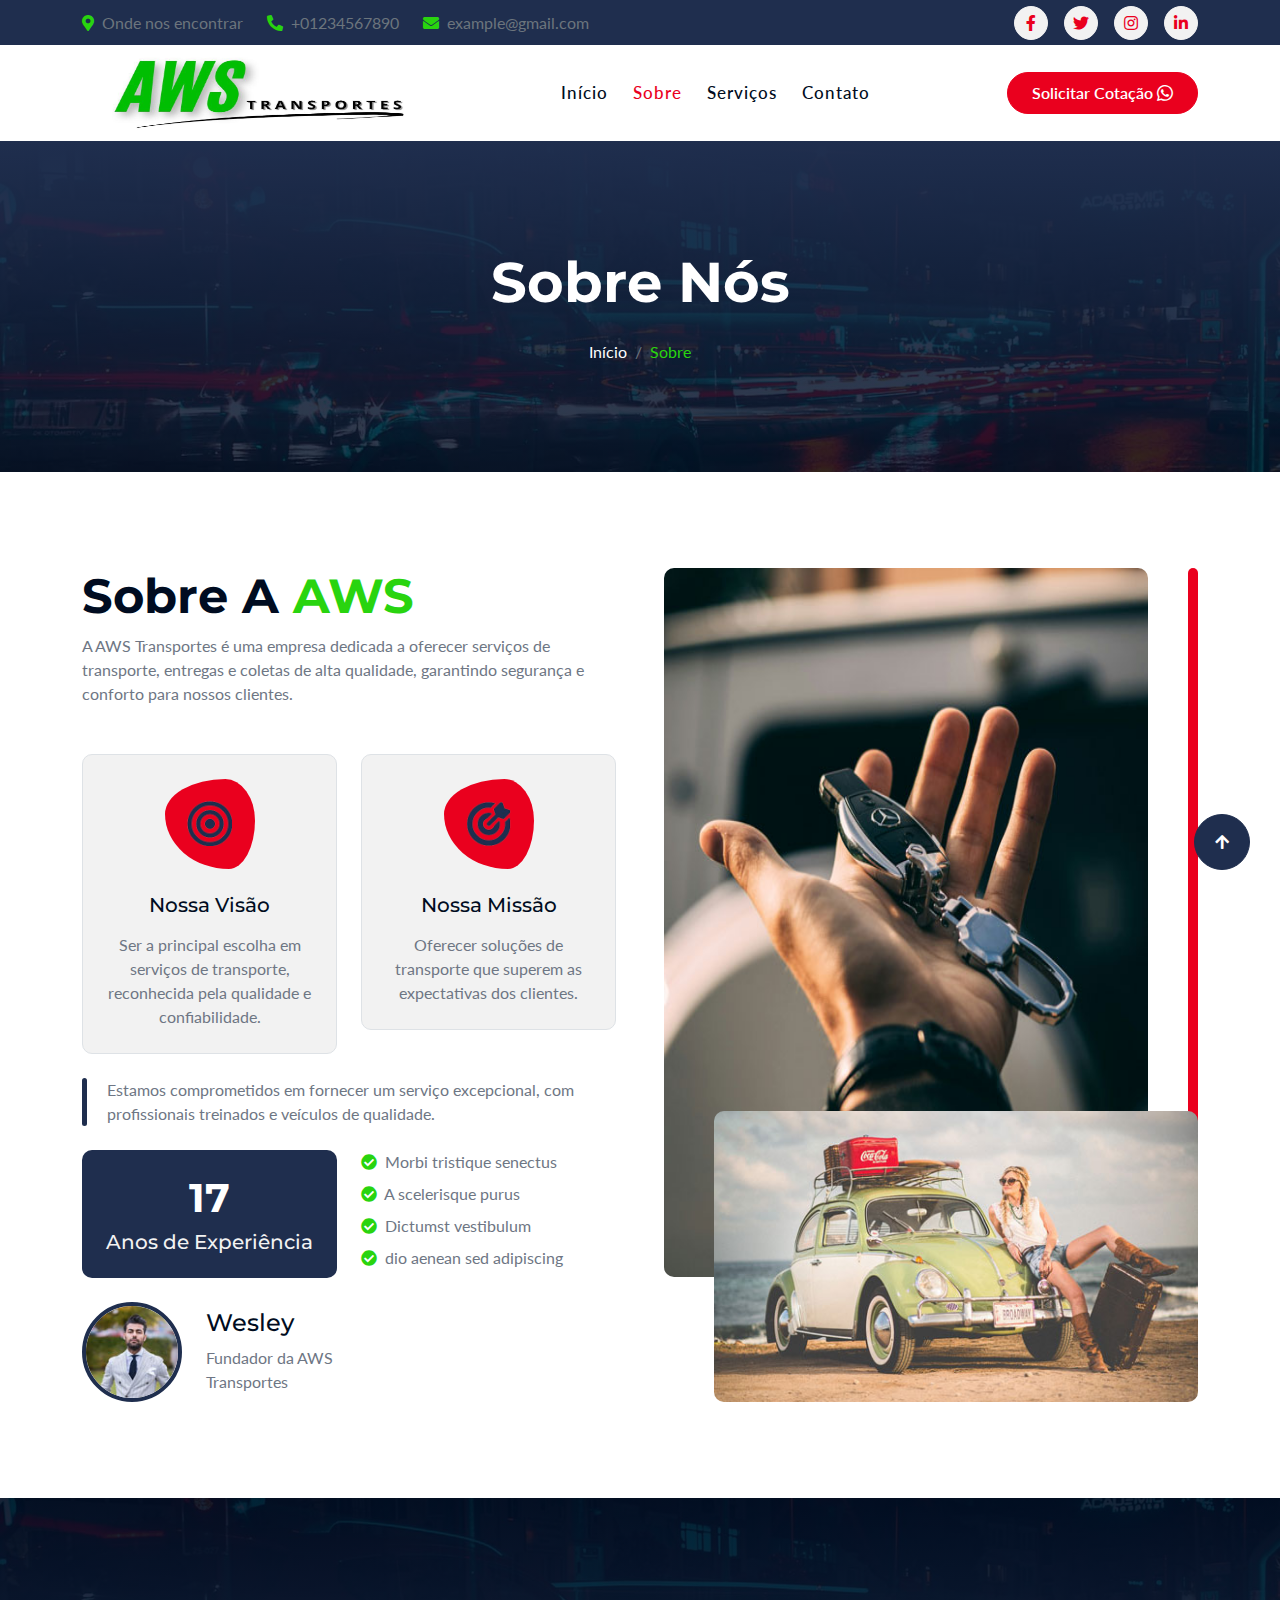
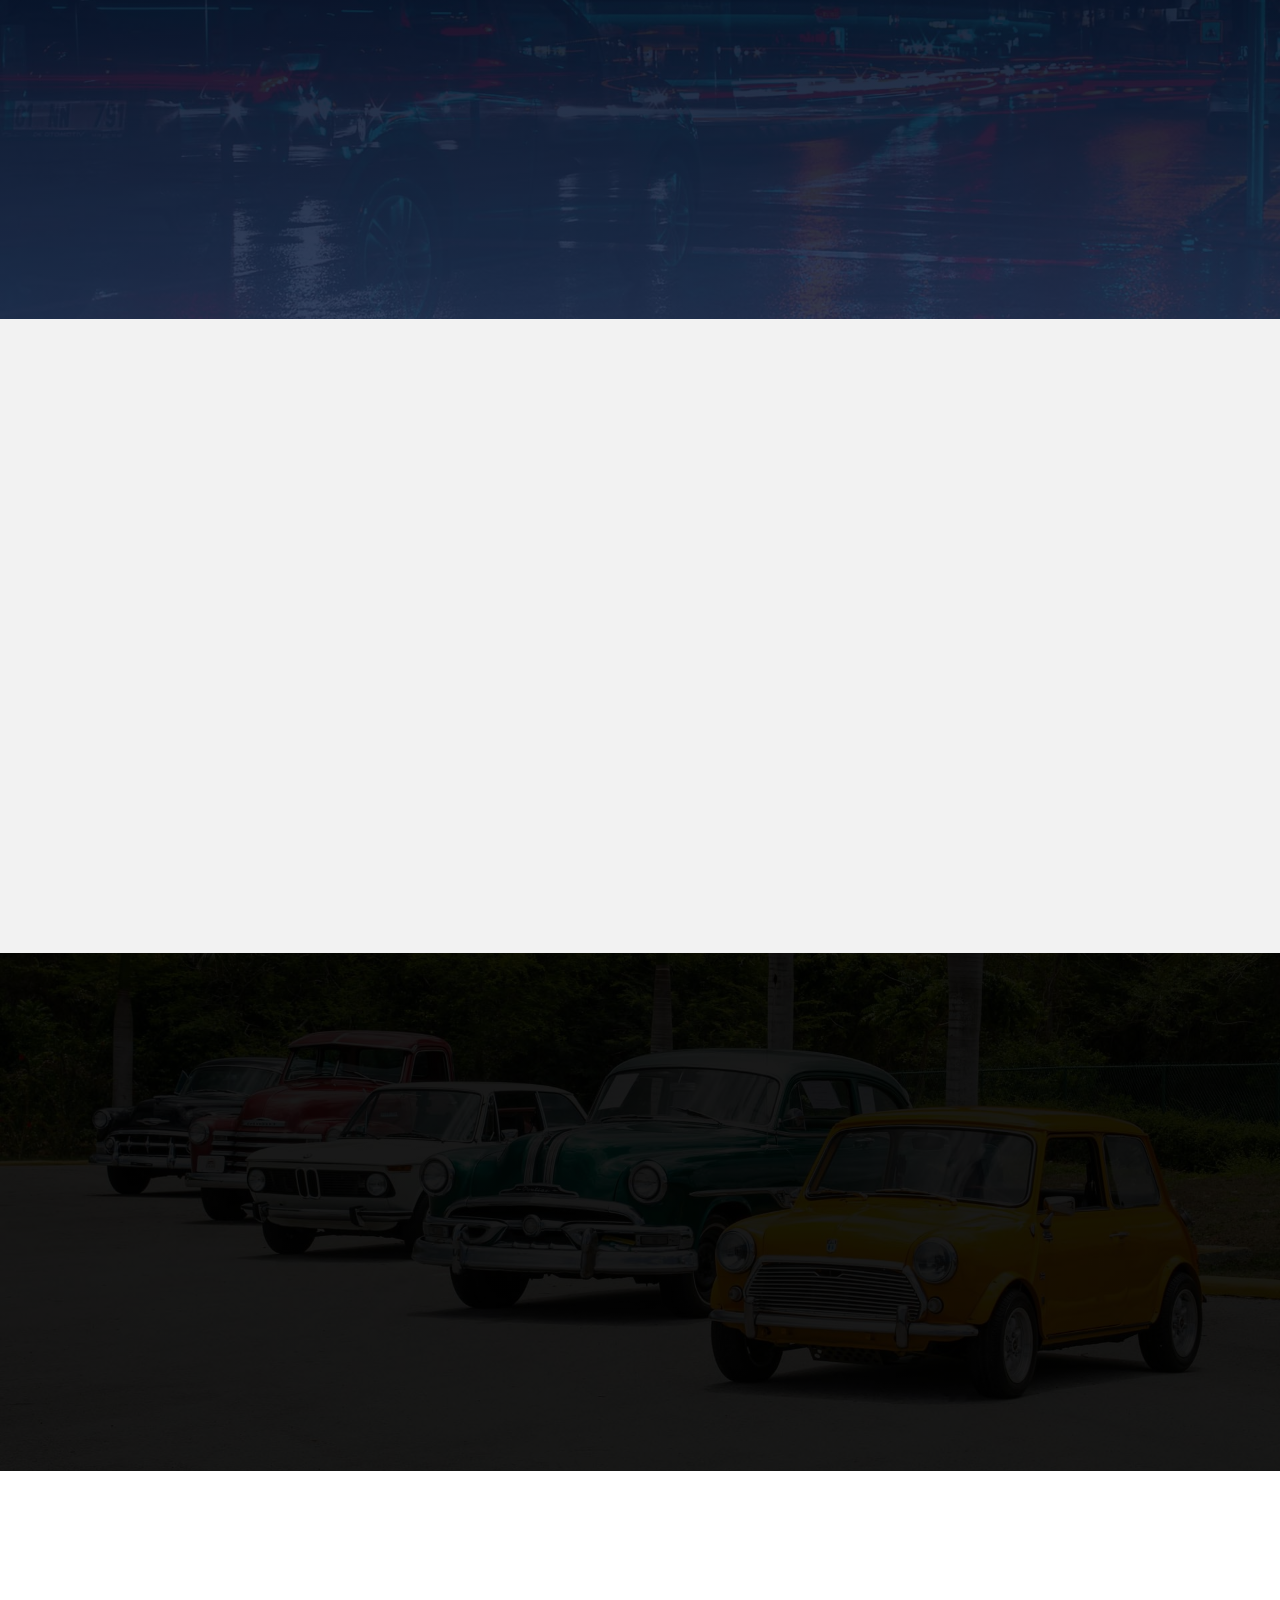
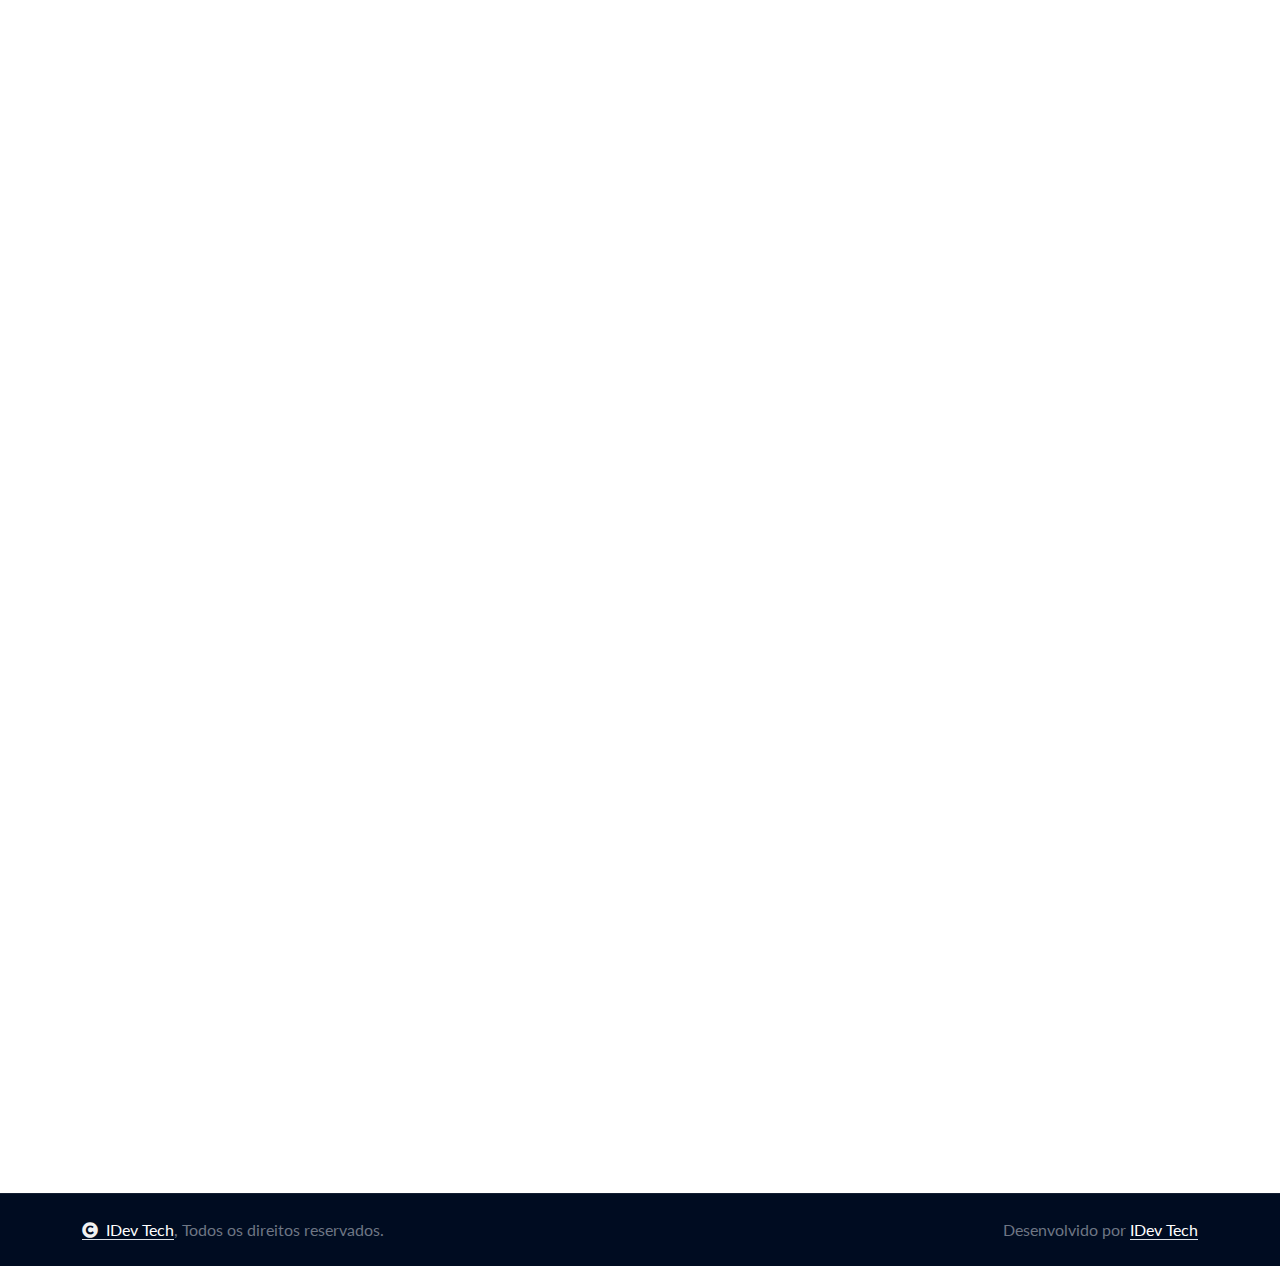
<file: about.html>
<!DOCTYPE html>
<html lang="pt">

<head>
    <meta charset="utf-8">
    <title>AWS Transportes</title>
    <meta content="width=device-width, initial-scale=1.0" name="viewport">
    <meta content="transporte, entregas, coletas, viagens" name="keywords">
    <meta content="Empresa de transporte, entregas e coletas." name="description">

    <!-- Favicon -->
    <link rel="icon" type="image/jpeg" href="images/aws.png">

    <!-- Google Web Fonts -->
    <link rel="preconnect" href="https://fonts.googleapis.com">
    <link rel="preconnect" href="https://fonts.gstatic.com" crossorigin>
    <link
        href="https://fonts.googleapis.com/css2?family=Lato:ital,wght@0,400;0,700;0,900;1,400;1,700;1,900&family=Montserrat:ital,wght@0,100..900;1,100..900&display=swap"
        rel="stylesheet">

    <!-- Icon Font Stylesheet -->
    <link rel="stylesheet" href="https://use.fontawesome.com/releases/v5.15.4/css/all.css" />
    <link href="https://cdn.jsdelivr.net/npm/bootstrap-icons@1.4.1/font/bootstrap-icons.css" rel="stylesheet">

    <!-- Libraries Stylesheet -->
    <link href="lib/animate/animate.min.css" rel="stylesheet">
    <link href="lib/owlcarousel/assets/owl.carousel.min.css" rel="stylesheet">

    <!-- Customized Bootstrap Stylesheet -->
    <link href="css/bootstrap.min.css" rel="stylesheet">

    <!-- Template Stylesheet -->
    <link href="css/style.css" rel="stylesheet">
</head>

<body>

    <!-- Spinner Start -->
    <div id="spinner"
        class="show bg-white position-fixed translate-middle w-100 vh-100 top-50 start-50 d-flex align-items-center justify-content-center">
        <div class="spinner-border text-primary" style="width: 3rem; height: 3rem;" role="status">
            <span class="sr-only">Carregando...</span>
        </div>
    </div>
    <!-- Spinner End -->

    <!-- Topbar Start -->
    <div class="container-fluid topbar bg-secondary d-none d-xl-block w-100">
        <div class="container">
            <div class="row gx-0 align-items-center" style="height: 45px;">
                <div class="col-lg-6 text-center text-lg-start mb-lg-0">
                    <div class="d-flex flex-wrap">
                        <a href="https://www.google.com/maps/place/AWS+Motors+Multimarcas/@-26.9093346,-48.6628099,17z/data=!3m2!4b1!5s0x94d8cce9ac1472d9:0x4bf2e8128e700feb!4m6!3m5!1s0x94d8cd05b8724025:0xc8933d8011706474!8m2!3d-26.9093394!4d-48.660235!16s%2Fg%2F11sw096jxc?entry=ttu&g_ep=EgoyMDI1MDYwNC4wIKXMDSoASAFQAw%3D%3D" target="_blank" class="text-muted me-4"><i
                                class="fas fa-map-marker-alt text-primary me-2"></i>Onde nos encontrar</a>
                        <a href="tel:+01234567890" class="text-muted me-4"><i
                                class="fas fa-phone-alt text-primary me-2"></i>+01234567890</a>
                        <a href="mailto:example@gmail.com" class="text-muted me-0"><i
                                class="fas fa-envelope text-primary me-2"></i>example@gmail.com</a>
                    </div>
                </div>
                <div class="col-lg-6 text-center text-lg-end">
                    <div class="d-flex align-items-center justify-content-end">
                        <a href="#" class="btn btn-light btn-sm-square rounded-circle me-3"><i
                                class="fab fa-facebook-f"></i></a>
                        <a href="#" class="btn btn-light btn-sm-square rounded-circle me-3"><i
                                class="fab fa-twitter"></i></a>
                        <a href="#" class="btn btn-light btn-sm-square rounded-circle me-3"><i
                                class="fab fa-instagram"></i></a>
                        <a href="#" class="btn btn-light btn-sm-square rounded-circle me-0"><i
                                class="fab fa-linkedin-in"></i></a>
                    </div>
                </div>
            </div>
        </div>
    </div>
    <!-- Topbar End -->

    <!-- Navbar & Hero Start -->
    <div class="container-fluid nav-bar sticky-top px-0 px-lg-4 py-2 py-lg-0">
        <div class="container">
            <nav class="navbar navbar-expand-lg navbar-light">
                <a href="" class="navbar-brand p-0">
                    <!-- <h1 class="display-6 text-primary"><i class="fas fa-car-alt me-3"></i></i>AWS</h1>-->
                    <img src="images/logoaws.png" alt="Logo" style="height: 80px; width: 350px;">
                </a>
                <button class="navbar-toggler" type="button" data-bs-toggle="collapse" data-bs-target="#navbarCollapse">
                    <span class="fa fa-bars"></span>
                </button>
                <div class="collapse navbar-collapse" id="navbarCollapse">
                    <div class="navbar-nav mx-auto py-0">
                        <a href="index.html" class="nav-item nav-link">Início</a>
                        <a href="about.html" class="nav-item nav-link active">Sobre</a>
                        <a href="service.html" class="nav-item nav-link">Serviços</a>
                        <!-- <a href="blog.html" class="nav-item nav-link">Blog</a>
    
                            <div class="nav-item dropdown">
                                <a href="#" class="nav-link dropdown-toggle" data-bs-toggle="dropdown">Páginas</a>
                                <div class="dropdown-menu m-0">
                                    <a href="feature.html" class="dropdown-item">Nossa Característica</a>
                                    <a href="cars.html" class="dropdown-item">Nossos Carros</a>
                                    <a href="team.html" class="dropdown-item">Nossa Equipe</a>
                                    <a href="testimonial.html" class="dropdown-item">Depoimentos</a>
                                    <a href="404.html" class="dropdown-item">Página 404</a>
                                </div>
                            </div>-->
                        <a href="contact.html" class="nav-item nav-link">Contato</a>
                    </div>
                    <a href="#" class="btn btn-primary rounded-pill py-2 px-4">Solicitar Cotação <i class="bi bi-whatsapp"></i></a>
                </div>
            </nav>
        </div>
    </div>
    <!-- Navbar & Hero End -->

    <!-- Header Start -->
    <div class="container-fluid bg-breadcrumb">
        <div class="container text-center py-5" style="max-width: 900px;">
            <h4 class="text-white display-4 mb-4 wow fadeInDown" data-wow-delay="0.1s">Sobre Nós</h4>
            <ol class="breadcrumb d-flex justify-content-center mb-0 wow fadeInDown" data-wow-delay="0.3s">
                <li class="breadcrumb-item"><a href="index.html">Início</a></li>
                <li class="breadcrumb-item active text-primary">Sobre</li>
            </ol>
        </div>
    </div>
    <!-- Header End -->

    <!-- About Start -->
    <div class="container-fluid overflow-hidden about py-5">
        <div class="container py-5">
            <div class="row g-5">
                <div class="col-xl-6 wow fadeInLeft" data-wow-delay="0.2s">
                    <div class="about-item">
                        <div class="pb-5">
                            <h1 class="display-5 text-capitalize">Sobre a <span class="text-primary">AWS</span></h1>
                            <p class="mb-0">A AWS Transportes é uma empresa dedicada a oferecer serviços de transporte,
                                entregas e coletas de alta qualidade, garantindo segurança e conforto para nossos
                                clientes.</p>
                        </div>
                        <div class="row g-4">
                            <div class="col-lg-6">
                                <div class="about-item-inner border p-4">
                                    <div class="about-icon mb-4">
                                        <img src="images/about-icon-1.png" class="img-fluid w-50 h-50" alt="Icon">
                                    </div>
                                    <h5 class="mb-3">Nossa Visão</h5>
                                    <p class="mb-0">Ser a principal escolha em serviços de transporte, reconhecida pela
                                        qualidade e confiabilidade.</p>
                                </div>
                            </div>
                            <div class="col-lg-6">
                                <div class="about-item-inner border p-4">
                                    <div class="about-icon mb-4">
                                        <img src="images/about-icon-2.png" class="img-fluid h-50 w-50" alt="Icon">
                                    </div>
                                    <h5 class="mb-3">Nossa Missão</h5>
                                    <p class="mb-0">Oferecer soluções de transporte que superem as expectativas dos
                                        clientes.</p>
                                </div>
                            </div>
                        </div>
                        <p class="text-item my-4">Estamos comprometidos em fornecer um serviço excepcional, com
                            profissionais treinados e veículos de qualidade.</p>
                        <div class="row g-4">
                            <div class="col-lg-6">
                                <div class="text-center rounded bg-secondary p-4">
                                    <h1 class="display-6 text-white">17</h1>
                                    <h5 class="text-light mb-0">Anos de Experiência</h5>
                                </div>
                            </div>
                            <div class="col-lg-6">
                                <div class="rounded">
                                    <p class="mb-2"><i class="fa fa-check-circle text-primary me-1"></i> Morbi tristique
                                        senectus</p>
                                    <p class="mb-2"><i class="fa fa-check-circle text-primary me-1"></i> A scelerisque
                                        purus</p>
                                    <p class="mb-2"><i class="fa fa-check-circle text-primary me-1"></i> Dictumst
                                        vestibulum</p>
                                    <p class="mb-0"><i class="fa fa-check-circle text-primary me-1"></i> dio aenean sed
                                        adipiscing</p>
                                </div>
                            </div>
                            <!-- <div class="col-lg-5 d-flex align-items-center">
                                <a href="#" class="btn btn-primary rounded py-3 px-5">Saiba Mais Sobre Nós</a>
                            </div>-->
                            <div class="col-lg-7">
                                <div class="d-flex align-items-center">
                                    <img src="images/attachment-img.jpg"
                                        class="img-fluid rounded-circle border border-4 border-secondary"
                                        style="width: 100px; height: 100px;" alt="Image">
                                    <div class="ms-4">
                                        <h4>Wesley</h4>
                                        <p class="mb-0">Fundador da AWS Transportes</p>
                                    </div>
                                </div>
                            </div>
                        </div>
                    </div>
                </div>
                <div class="col-xl-6 wow fadeInRight" data-wow-delay="0.2s">
                    <div class="about-img">
                        <div class="img-1">
                            <img src="images/about-img.jpg" class="img-fluid rounded h-100 w-100" alt="">
                        </div>
                        <div class="img-2">
                            <img src="images/about-img-1.jpg" class="img-fluid rounded w-100" alt="">
                        </div>
                    </div>
                </div>
            </div>
        </div>
    </div>
    <!-- About End -->

    <!-- Fact Counter -->
    <div class="container-fluid counter py-5">
        <div class="container py-5">
            <div class="row g-5">
                <div class="col-md-6 col-lg-6 col-xl-3 wow fadeInUp" data-wow-delay="0.1s">
                    <div class="counter-item text-center">
                        <div class="counter-item-icon mx-auto">
                            <i class="fas fa-thumbs-up fa-2x"></i>
                        </div>
                        <div class="counter-counting my-3">
                            <span class="text-white fs-2 fw-bold" data-toggle="counter-up">829</span>
                            <span class="h1 fw-bold text-white">+</span>
                        </div>
                        <h4 class="text-white mb-0">Clientes Satisfeitos</h4>
                    </div>
                </div>
                <div class="col-md-6 col-lg-6 col-xl-3 wow fadeInUp" data-wow-delay="0.3s">
                    <div class="counter-item text-center">
                        <div class="counter-item-icon mx-auto">
                            <i class="fas fa-car-alt fa-2x"></i>
                        </div>
                        <div class="counter-counting my-3">
                            <span class="text-white fs-2 fw-bold" data-toggle="counter-up">56</span>
                            <span class="h1 fw-bold text-white">+</span>
                        </div>
                        <h4 class="text-white mb-0">Número de Carros</h4>
                    </div>
                </div>
                <div class="col-md-6 col-lg-6 col-xl-3 wow fadeInUp" data-wow-delay="0.5s">
                    <div class="counter-item text-center">
                        <div class="counter-item-icon mx-auto">
                            <i class="fas fa-building fa-2x"></i>
                        </div>
                        <div class="counter-counting my-3">
                            <span class="text-white fs-2 fw-bold" data-toggle="counter-up">127</span>
                            <span class="h1 fw-bold text-white">+</span>
                        </div>
                        <h4 class="text-white mb-0">Centros de Carros</h4>
                    </div>
                </div>
                <div class="col-md-6 col-lg-6 col-xl-3 wow fadeInUp" data-wow-delay="0.7s">
                    <div class="counter-item text-center">
                        <div class="counter-item-icon mx-auto">
                            <i class="fas fa-clock fa-2x"></i>
                        </div>
                        <div class="counter-counting my-3">
                            <span class="text-white fs-2 fw-bold" data-toggle="counter-up">589</span>
                            <span class="h1 fw-bold text-white">+</span>
                        </div>
                        <h4 class="text-white mb-0">Total de Quilômetros</h4>
                    </div>
                </div>
            </div>
        </div>
    </div>
    <!-- Fact Counter -->

    <!-- Features Start -->
    <div class="container-fluid feature py-5">
        <div class="container py-5">
            <div class="text-center mx-auto pb-5 wow fadeInUp" data-wow-delay="0.1s" style="max-width: 800px;">
                <h1 class="display-5 text-capitalize mb-3">Nossas <span class="text-primary">Características</span></h1>
                <p class="mb-0">Oferecemos uma variedade de serviços de transporte para atender suas necessidades de
                    forma
                    eficiente e segura.</p>
            </div>
            <div class="row g-4 align-items-center">
                <div class="col-xl-4">
                    <div class="row gy-4 gx-0">
                        <div class="col-12 wow fadeInUp" data-wow-delay="0.1s">
                            <div class="feature-item">
                                <div class="feature-icon">
                                    <span class="fa fa-trophy fa-2x"></span>
                                </div>
                                <div class="ms-4">
                                    <h5 class="mb-3">Serviços de Primeira Classe</h5>
                                    <p class="mb-0">Oferecemos serviços de transporte de alta qualidade, garantindo
                                        segurança e conforto.</p>
                                </div>
                            </div>
                        </div>
                        <div class="col-12 wow fadeInUp" data-wow-delay="0.3s">
                            <div class="feature-item">
                                <div class="feature-icon">
                                    <span class="fa fa-road fa-2x"></span>
                                </div>
                                <div class="ms-4">
                                    <h5 class="mb-3">Assistência Rodoviária 24/7</h5>
                                    <p class="mb-0">Estamos sempre disponíveis para ajudar nossos clientes em qualquer
                                        situação.</p>
                                </div>
                            </div>
                        </div>
                    </div>
                </div>
                <div class="col-lg-12 col-xl-4 wow fadeInUp" data-wow-delay="0.2s">
                    <img src="images/features-img.png" class="img-fluid w-100" style="object-fit: cover;" alt="Img">
                </div>
                <div class="col-xl-4">
                    <div class="row gy-4 gx-0">
                        <div class="col-12 wow fadeInUp" data-wow-delay="0.1s">
                            <div class="feature-item justify-content-end">
                                <div class="text-end me-4">
                                    <h5 class="mb-3">Qualidade a Preços Mínimos</h5>
                                    <p class="mb-0">Oferecemos serviços de alta qualidade a preços acessíveis.</p>
                                </div>
                                <div class="feature-icon">
                                    <span class="fa fa-tag fa-2x"></span>
                                </div>
                            </div>
                        </div>
                        <div class="col-12 wow fadeInUp" data-wow-delay="0.3s">
                            <div class="feature-item justify-content-end">
                                <div class="text-end me-4">
                                    <h5 class="mb-3">Transporte Gratuito de Ida e Volta</h5>
                                    <p class="mb-0">Oferecemos transporte gratuito de ida e volta em algumas condições.
                                    </p>
                                </div>
                                <div class="feature-icon">
                                    <span class="fa fa-map-pin fa-2x"></span>
                                </div>
                            </div>
                        </div>
                    </div>
                </div>
            </div>
        </div>
    </div>
    <!-- Features End -->

    <!-- Etapas de Transporte Início -->
    <div class="container-fluid steps py-5">
        <div class="container py-5">
            <div class="text-center mx-auto pb-5 wow fadeInUp" data-wow-delay="0.1s" style="max-width: 800px;">
                <h1 class="display-5 text-capitalize text-white mb-3">Processo <span class="text-primary">Central</span>
                </h1>
                <p class="mb-0 text-white">Siga estas etapas simples para alugar seu transporte conosco.</p>
            </div>
            <div class="row g-4">
                <div class="col-lg-4 wow fadeInUp" data-wow-delay="0.1s">
                    <div class="steps-item p-4 mb-4">
                        <h4>Entre em Contato</h4>
                        <p class="mb-0">Entre em contato conosco para discutir suas necessidades de transporte.</p>
                        <div class="steps-number">01.</div>
                    </div>
                </div>
                <div class="col-lg-4 wow fadeInUp" data-wow-delay="0.3s">
                    <div class="steps-item p-4 mb-4">
                        <h4>Escolha um Veículo</h4>
                        <p class="mb-0">Escolha o veículo que melhor atende às suas necessidades.</p>
                        <div class="steps-number">02.</div>
                    </div>
                </div>
                <div class="col-lg-4 wow fadeInUp" data-wow-delay="0.5s">
                    <div class="steps-item p-4 mb-4">
                        <h4>Desfrute da Viagem</h4>
                        <p class="mb-0">Aproveite sua viagem com conforto e segurança.</p>
                        <div class="steps-number">03.</div>
                    </div>
                </div>
            </div>
        </div>
    </div>
    <!-- Etapas de Transporte Fim -->


    <!-- Equipe Início -->
    <div class="container-fluid team py-5">
        <div class="container py-5">
            <div class="text-center mx-auto pb-5 wow fadeInUp" data-wow-delay="0.1s" style="max-width: 800px;">
                <h1 class="display-5 text-capitalize mb-3">Centro de <span class="text-primary">Suporte</span> ao
                    Cliente</h1>
                <p class="mb-0">Estamos aqui para ajudar com suas necessidades de transporte. Entre em contato conosco!
                </p>
            </div>
            <div class="row g-4">
                <div class="col-md-6 col-lg-6 col-xl-3 wow fadeInUp" data-wow-delay="0.1s">
                    <div class="team-item p-4 pt-0">
                        <div class="team-img">
                            <img src="images/team-1.jpg" class="img-fluid rounded w-100" alt="Imagem">
                        </div>
                        <div class="team-content pt-4">
                            <h4>MARTIN DOE</h4>
                            <p>Gerente de Transporte</p>
                            <div class="team-icon d-flex justify-content-center">
                                <a class="btn btn-square btn-light rounded-circle mx-1" href=""><i
                                        class="fab fa-facebook-f"></i></a>
                                <a class="btn btn-square btn-light rounded-circle mx-1" href=""><i
                                        class="fab fa-twitter"></i></a>
                                <a class="btn btn-square btn-light rounded-circle mx-1" href=""><i
                                        class="fab fa-instagram"></i></a>
                                <a class="btn btn-square btn-light rounded-circle mx-1" href=""><i
                                        class="fab fa-linkedin-in"></i></a>
                            </div>
                        </div>
                    </div>
                </div>
                <div class="col-md-6 col-lg-6 col-xl-3 wow fadeInUp" data-wow-delay="0.3s">
                    <div class="team-item p-4 pt-0">
                        <div class="team-img">
                            <img src="images/team-2.jpg" class="img-fluid rounded w-100" alt="Imagem">
                        </div>
                        <div class="team-content pt-4">
                            <h4>JOHN SMITH</h4>
                            <p>Coordenador de Logística</p>
                            <div class="team-icon d-flex justify-content-center">
                                <a class="btn btn-square btn-light rounded-circle mx-1" href=""><i
                                        class="fab fa-facebook-f"></i></a>
                                <a class="btn btn-square btn-light rounded-circle mx-1" href=""><i
                                        class="fab fa-twitter"></i></a>
                                <a class="btn btn-square btn-light rounded-circle mx-1" href=""><i
                                        class="fab fa-instagram"></i></a>
                                <a class="btn btn-square btn-light rounded-circle mx-1" href=""><i
                                        class="fab fa-linkedin-in"></i></a>
                            </div>
                        </div>
                    </div>
                </div>
                <div class="col-md-6 col-lg-6 col-xl-3 wow fadeInUp" data-wow-delay="0.5s">
                    <div class="team-item p-4 pt-0">
                        <div class="team-img">
                            <img src="images/team-3.jpg" class="img-fluid rounded w-100" alt="Imagem">
                        </div>
                        <div class="team-content pt-4">
                            <h4>ANNA BROWN</h4>
                            <p>Atendente de Suporte</p>
                            <div class="team-icon d-flex justify-content-center">
                                <a class="btn btn-square btn-light rounded-circle mx-1" href=""><i
                                        class="fab fa-facebook-f"></i></a>
                                <a class="btn btn-square btn-light rounded-circle mx-1" href=""><i
                                        class="fab fa-twitter"></i></a>
                                <a class="btn btn-square btn-light rounded-circle mx-1" href=""><i
                                        class="fab fa-instagram"></i></a>
                                <a class="btn btn-square btn-light rounded-circle mx-1" href=""><i
                                        class="fab fa-linkedin-in"></i></a>
                            </div>
                        </div>
                    </div>
                </div>
                <div class="col-md-6 col-lg-6 col-xl-3 wow fadeInUp" data-wow-delay="0.7s">
                    <div class="team-item p-4 pt-0">
                        <div class="team-img">
                            <img src="images/team-4.jpg" class="img-fluid rounded w-100" alt="Imagem">
                        </div>
                        <div class="team-content pt-4">
                            <h4>EMILY WHITE</h4>
                            <p>Especialista em Atendimento ao Cliente</p>
                            <div class="team-icon d-flex justify-content-center">
                                <a class="btn btn-square btn-light rounded-circle mx-1" href=""><i
                                        class="fab fa-facebook-f"></i></a>
                                <a class="btn btn-square btn-light rounded-circle mx-1" href=""><i
                                        class="fab fa-twitter"></i></a>
                                <a class="btn btn-square btn-light rounded-circle mx-1" href=""><i
                                        class="fab fa-instagram"></i></a>
                                <a class="btn btn-square btn-light rounded-circle mx-1" href=""><i
                                        class="fab fa-linkedin-in"></i></a>
                            </div>
                        </div>
                    </div>
                </div>
            </div>
        </div>
    </div>
    <!-- Equipe Fim -->


    <!-- Banner Início 
    <div class="container-fluid banner pb-5 wow zoomInDown" data-wow-delay="0.1s">
        <div class="container pb-5">
            <div class="banner-item rounded">
                <img src="images/banner-1.jpg" class="img-fluid rounded w-100" alt="">
                <div class="banner-content">
                    <h2 class="text-primary">Alugue Seu Veículo</h2>
                    <h1 class="text-white">Interessado em Alugar?</h1>
                    <p class="text-white">Não hesite e nos envie uma mensagem.</p>
                    <div class="banner-btn">
                        <a href="#" class="btn btn-secondary rounded-pill py-3 px-4 px-md-5 me-2">WhatsApp</a>
                        <a href="#" class="btn btn-primary rounded-pill py-3 px-4 px-md-5 ms-2">Entre em Contato</a>
                    </div>
                </div>
            </div>
        </div>
    </div>
     Banner Fim -->


    <!-- Footer Start -->
    <div class="container-fluid footer py-5 wow fadeIn" data-wow-delay="0.2s">
        <div class="container py-5">
            <div class="row g-5">
                <div class="col-md-6 col-lg-6 col-xl-3">
                    <div class="footer-item d-flex flex-column">
                        <div class="footer-item">
                            <h4 class="text-white mb-4">Sobre Nós</h4>
                            <p class="mb-3">Oferecemos serviços de transporte de alta qualidade, garantindo segurança e
                                conforto para nossos clientes.</p>
                        </div>
                        <div class="position-relative">
                            <input class="form-control rounded-pill w-100 py-3 ps-4 pe-5" type="text"
                                placeholder="Digite seu e-mail">
                            <button type="button"
                                class="btn btn-secondary rounded-pill position-absolute top-0 end-0 py-2 mt-2 me-2">Inscrever-se</button>
                        </div>
                    </div>
                </div>
                <div class="col-md-6 col-lg-6 col-xl-3">
                    <div class="footer-item d-flex flex-column">
                        <h4 class="text-white mb-4">Links Rápidos</h4>
                        <a href="#"><i class="fas fa-angle-right me-2"></i> Sobre</a>
                        <a href="#"><i class="fas fa-angle-right me-2"></i> Carros</a>
                        <a href="#"><i class="fas fa-angle-right me-2"></i> Tipos de Carros</a>
                        <a href="#"><i class="fas fa-angle-right me-2"></i> Equipe</a>
                        <a href="#"><i class="fas fa-angle-right me-2"></i> Contato</a>
                        <a href="#"><i class="fas fa-angle-right me-2"></i> Termos e Condições</a>
                    </div>
                </div>
                <div class="col-md-6 col-lg-6 col-xl-3">
                    <div class="footer-item d-flex flex-column">
                        <h4 class="text-white mb-4">Horários de Funcionamento</h4>
                        <div class="mb-3">
                            <h6 class="text-muted mb-0">Seg - Sex:</h6>
                            <p class="text-white mb-0">09:00 às 19:00</p>
                        </div>
                        <div class="mb-3">
                            <h6 class="text-muted mb-0">Sábado:</h6>
                            <p class="text-white mb-0">10:00 às 17:00</p>
                        </div>
                        <div class="mb-3">
                            <h6 class="text-muted mb-0">Férias:</h6>
                            <p class="text-white mb-0">Todos os domingos são nossos dias de folga</p>
                        </div>
                    </div>
                </div>
                <div class="col-md-6 col-lg-6 col-xl-3">
                    <div class="footer-item d-flex flex-column">
                        <h4 class="text-white mb-4">Informações de Contato</h4>
                        <a href="#"><i class="fa fa-map-marker-alt me-2"></i> Av. Cel. Marcos Konder, 789 - Centro,
                            Itajaí - SC, 88301-303</a>
                        <a href="mailto:info@example.com"><i class="fas fa-envelope me-2"></i> info@example.com</a>
                        <a href="tel:(47) 98882-2943"><i class="fas fa-phone me-2"></i> (47) 98882-2943</a>
                        <a href="tel:(47) 98882-2943" class="mb-3"><i class="fas fa-print me-2"></i> (47) 98882-2943</a>
                        <div class="d-flex">
                            <a class="btn btn-secondary btn-md-square rounded-circle me-3" href=""><i
                                    class="fab fa-facebook-f text-white"></i></a>
                            <a class="btn btn-secondary btn-md-square rounded-circle me-3" href=""><i
                                    class="fab fa-twitter text-white"></i></a>
                            <a class="btn btn-secondary btn-md-square rounded-circle me-3" href=""><i
                                    class="fab fa-instagram text-white"></i></a>
                            <a class="btn btn-secondary btn-md-square rounded-circle me-0" href=""><i
                                    class="fab fa-linkedin-in text-white"></i></a>
                        </div>
                    </div>
                </div>
            </div>
        </div>
    </div>
    <!-- Footer End -->

    <!-- Início da seção de direitos autorais -->
    <div class="container-fluid copyright py-4">
        <div class="container">
            <div class="row g-4 align-items-center">
                <div class="col-md-6 text-center text-md-start mb-md-0">
                    <span class="text-body">
                        <a href="https://idevtech.com.br" target="_blank" class="border-bottom text-white"><i
                                class="fas fa-copyright text-light me-2"></i>IDev Tech</a>, Todos os direitos
                        reservados.
                    </span>
                </div>
                <div class="col-md-6 text-center text-md-end text-body">
                    <!--/*** Este template é gratuito desde que mantenha o crédito do autor abaixo. ***/-->
                    <!--/*** Se desejar usar o template sem o crédito, ***/-->
                    <!--/*** pode comprar a licença de remoção de crédito em "https://htmlcodex.com/credit-removal". ***/-->
                    Desenvolvido por <a class="border-bottom text-white" href="https://idevtech.com.br"
                        target="_blank">IDev Tech</a>
                </div>
            </div>
        </div>
    </div>
    <!-- Fim da seção de direitos autorais -->


    <!-- Voltar ao Topo -->
    <a href="#" class="btn btn-secondary btn-lg-square rounded-circle back-to-top"><i class="fa fa-arrow-up"></i></a>


    <!-- Bibliotecas JavaScript -->
    <script src="https://ajax.googleapis.com/ajax/libs/jquery/3.6.4/jquery.min.js"></script>
    <script src="https://cdn.jsdelivr.net/npm/bootstrap@5.0.0/dist/js/bootstrap.bundle.min.js"></script>
    <script src="lib/wow/wow.min.js"></script>
    <script src="lib/easing/easing.min.js"></script>
    <script src="lib/waypoints/waypoints.min.js"></script>
    <script src="lib/counterup/counterup.min.js"></script>
    <script src="lib/owlcarousel/owl.carousel.min.js"></script>


    <!-- Javascript do Template -->
    <script src="js/main.js"></script>
</body>

</html>
</file>
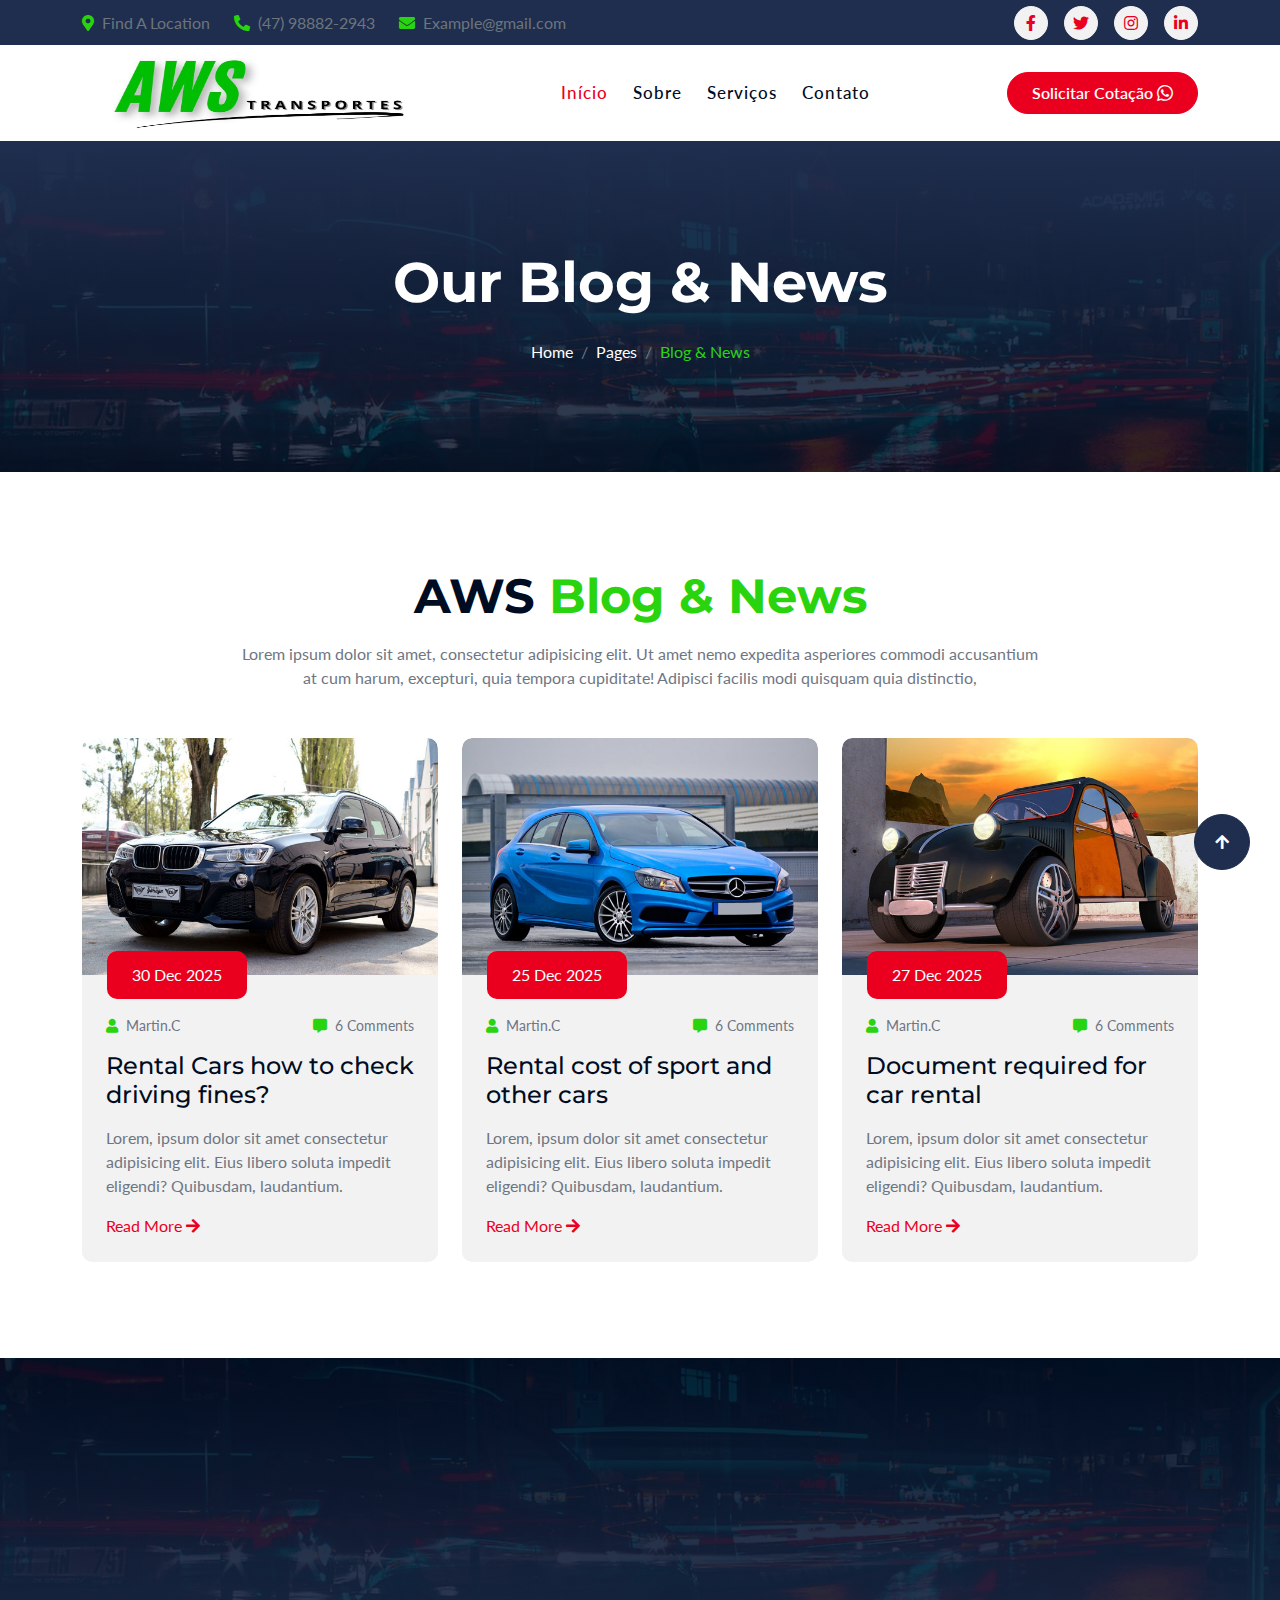
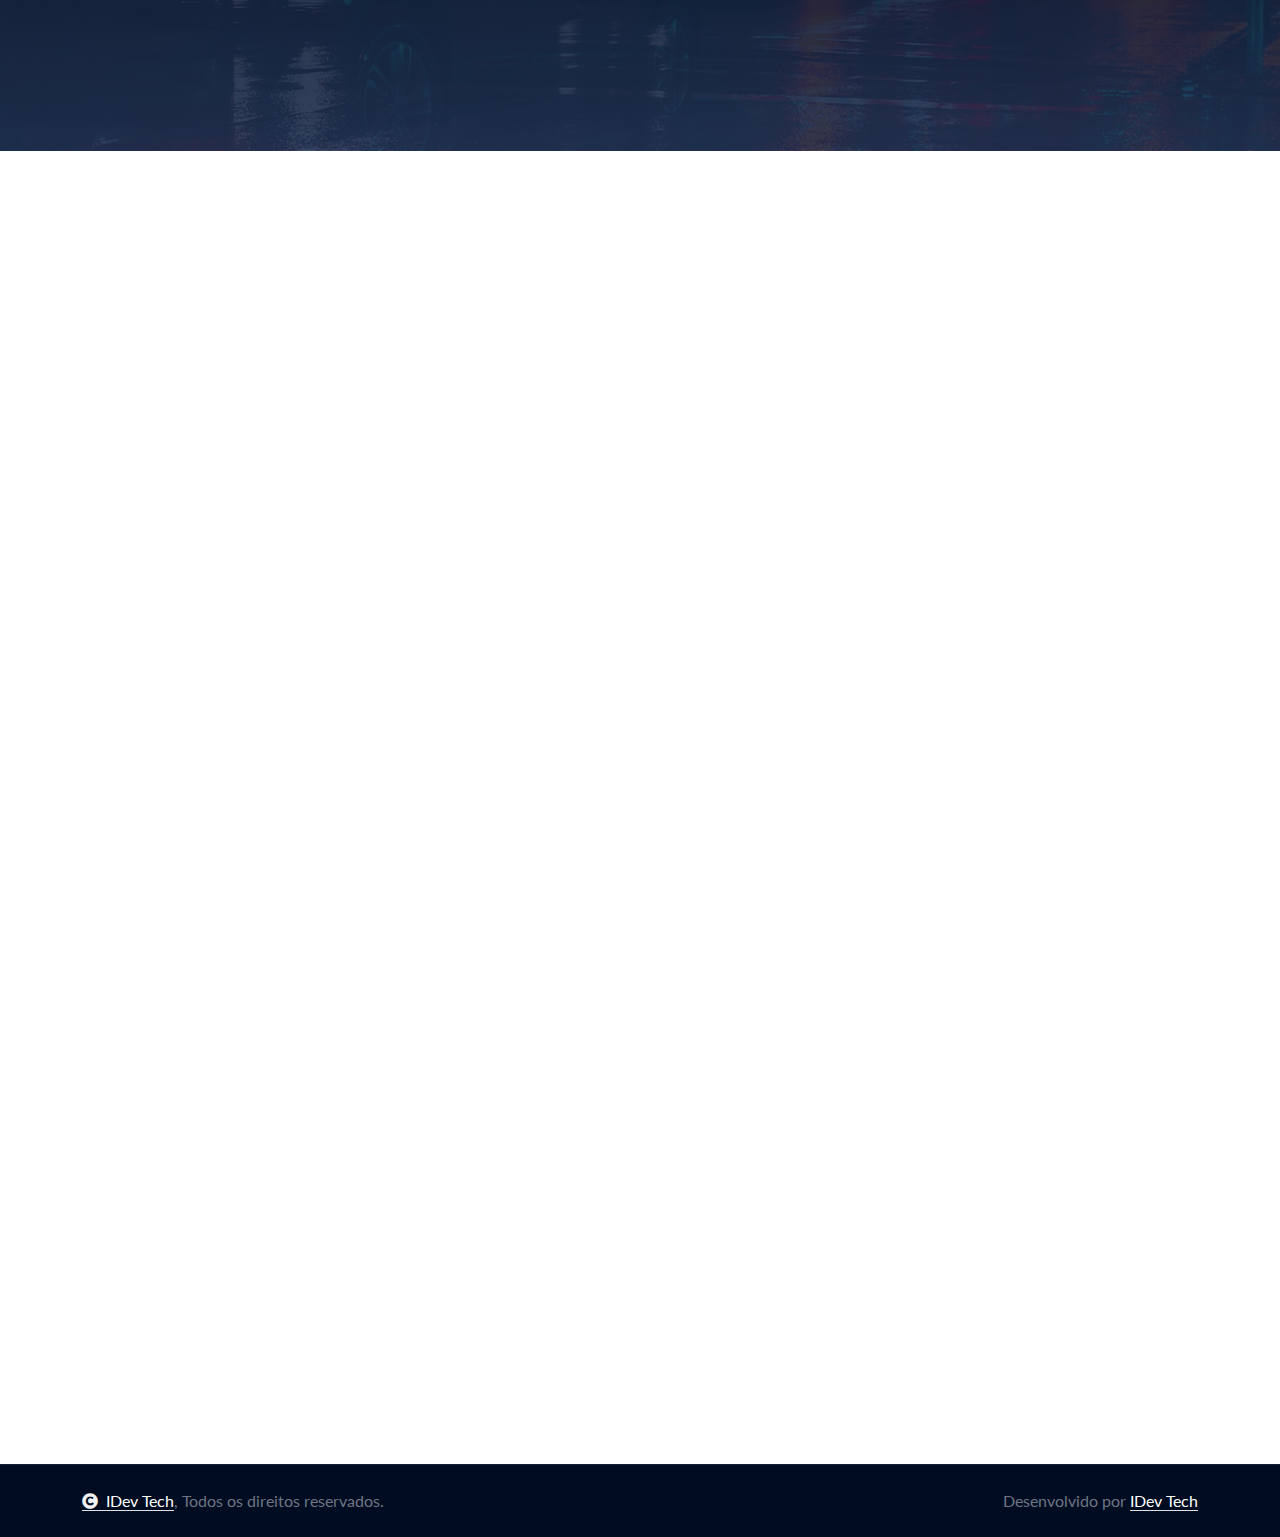
<file: blog.html>
<!DOCTYPE html>
<html lang="pt">

<head>
    <meta charset="utf-8">
    <title>AWS Transportes</title>
    <meta content="width=device-width, initial-scale=1.0" name="viewport">
    <meta content="transporte, logística, frete, cargas, caminhões" name="keywords">
    <meta content="A AWS Transportes oferece soluções de transporte rodoviário com segurança, pontualidade e cobertura em todo o Brasil." name="description">

    <!-- Google Web Fonts -->
    <link rel="preconnect" href="https://fonts.googleapis.com">
    <link rel="preconnect" href="https://fonts.gstatic.com" crossorigin>
    <link
        href="https://fonts.googleapis.com/css2?family=Lato:ital,wght@0,400;0,700;0,900;1,400;1,700;1,900&family=Montserrat:ital,wght@0,100..900;1,100..900&display=swap"
        rel="stylesheet">

    <!-- Icon Font Stylesheet -->
    <link rel="stylesheet" href="https://use.fontawesome.com/releases/v5.15.4/css/all.css" />
    <link href="https://cdn.jsdelivr.net/npm/bootstrap-icons@1.4.1/font/bootstrap-icons.css" rel="stylesheet">

    <!-- Libraries Stylesheet -->
    <link href="lib/animate/animate.min.css" rel="stylesheet">
    <link href="lib/owlcarousel/assets/owl.carousel.min.css" rel="stylesheet">


    <!-- Customized Bootstrap Stylesheet -->
    <link href="css/bootstrap.min.css" rel="stylesheet">

    <!-- Template Stylesheet -->
    <link href="css/style.css" rel="stylesheet">
</head>

<body>

    <!-- Spinner Start -->
    <div id="spinner"
        class="show bg-white position-fixed translate-middle w-100 vh-100 top-50 start-50 d-flex align-items-center justify-content-center">
        <div class="spinner-border text-primary" style="width: 3rem; height: 3rem;" role="status">
            <span class="sr-only">Loading...</span>
        </div>
    </div>
    <!-- Spinner End -->

    <!-- Topbar Start -->
    <div class="container-fluid topbar bg-secondary d-none d-xl-block w-100">
        <div class="container">
            <div class="row gx-0 align-items-center" style="height: 45px;">
                <div class="col-lg-6 text-center text-lg-start mb-lg-0">
                    <div class="d-flex flex-wrap">
                        <a href="#" class="text-muted me-4"><i class="fas fa-map-marker-alt text-primary me-2"></i>Find
                            A Location</a>
                        <a href="tel:(47) 98882-2943" class="text-muted me-4"><i
                                class="fas fa-phone-alt text-primary me-2"></i>(47) 98882-2943</a>
                        <a href="mailto:example@gmail.com" class="text-muted me-0"><i
                                class="fas fa-envelope text-primary me-2"></i>Example@gmail.com</a>
                    </div>
                </div>
                <div class="col-lg-6 text-center text-lg-end">
                    <div class="d-flex align-items-center justify-content-end">
                        <a href="#" class="btn btn-light btn-sm-square rounded-circle me-3"><i
                                class="fab fa-facebook-f"></i></a>
                        <a href="#" class="btn btn-light btn-sm-square rounded-circle me-3"><i
                                class="fab fa-twitter"></i></a>
                        <a href="#" class="btn btn-light btn-sm-square rounded-circle me-3"><i
                                class="fab fa-instagram"></i></a>
                        <a href="#" class="btn btn-light btn-sm-square rounded-circle me-0"><i
                                class="fab fa-linkedin-in"></i></a>
                    </div>
                </div>
            </div>
        </div>
    </div>
    <!-- Topbar End -->

    <!-- Navbar & Hero Start -->
    <div class="container-fluid nav-bar sticky-top px-0 px-lg-4 py-2 py-lg-0">
        <div class="container">
            <nav class="navbar navbar-expand-lg navbar-light">
                <a href="" class="navbar-brand p-0">
                    <!-- <h1 class="display-6 text-primary"><i class="fas fa-car-alt me-3"></i></i>AWS</h1>-->
                    <img src="images/logoaws.png" alt="Logo" style="height: 80px; width: 350px;">
                </a>
                <button class="navbar-toggler" type="button" data-bs-toggle="collapse" data-bs-target="#navbarCollapse">
                    <span class="fa fa-bars"></span>
                </button>
                <div class="collapse navbar-collapse" id="navbarCollapse">
                    <div class="navbar-nav mx-auto py-0">
                        <a href="index.html" class="nav-item nav-link active">Início</a>
                        <a href="about.html" class="nav-item nav-link">Sobre</a>
                        <a href="service.html" class="nav-item nav-link">Serviços</a>
                        <!-- <a href="blog.html" class="nav-item nav-link">Blog</a>

                        <div class="nav-item dropdown">
                            <a href="#" class="nav-link dropdown-toggle" data-bs-toggle="dropdown">Páginas</a>
                            <div class="dropdown-menu m-0">
                                <a href="feature.html" class="dropdown-item">Nossa Característica</a>
                                <a href="cars.html" class="dropdown-item">Nossos Carros</a>
                                <a href="team.html" class="dropdown-item">Nossa Equipe</a>
                                <a href="testimonial.html" class="dropdown-item">Depoimentos</a>
                                <a href="404.html" class="dropdown-item">Página 404</a>
                            </div>
                        </div>-->
                        <a href="contact.html" class="nav-item nav-link">Contato</a>
                    </div>
                    <a href="#" class="btn btn-primary rounded-pill py-2 px-4">Solicitar Cotação <i class="bi bi-whatsapp"></i></a>
                </div>
            </nav>
        </div>
    </div>
    <!-- Navbar & Hero End -->

    <!-- Header Start -->
    <div class="container-fluid bg-breadcrumb">
        <div class="container text-center py-5" style="max-width: 900px;">
            <h4 class="text-white display-4 mb-4 wow fadeInDown" data-wow-delay="0.1s">Our Blog & News</h4>
            <ol class="breadcrumb d-flex justify-content-center mb-0 wow fadeInDown" data-wow-delay="0.3s">
                <li class="breadcrumb-item"><a href="index.html">Home</a></li>
                <li class="breadcrumb-item"><a href="#">Pages</a></li>
                <li class="breadcrumb-item active text-primary">Blog & News</li>
            </ol>
        </div>
    </div>
    <!-- Header End -->

    <!-- Blog Start -->
    <div class="container-fluid blog py-5">
        <div class="container py-5">
            <div class="text-center mx-auto pb-5 wow fadeInUp" data-wow-delay="0.1s" style="max-width: 800px;">
                <h1 class="display-5 text-capitalize mb-3">AWS<span class="text-primary"> Blog & News</span></h1>
                <p class="mb-0">Lorem ipsum dolor sit amet, consectetur adipisicing elit. Ut amet nemo expedita
                    asperiores commodi accusantium at cum harum, excepturi, quia tempora cupiditate! Adipisci facilis
                    modi quisquam quia distinctio,
                </p>
            </div>
            <div class="row g-4">
                <div class="col-lg-4 wow fadeInUp" data-wow-delay="0.1s">
                    <div class="blog-item">
                        <div class="blog-img">
                            <img src="images/blog-1.jpg" class="img-fluid rounded-top w-100" alt="Image">
                        </div>
                        <div class="blog-content rounded-bottom p-4">
                            <div class="blog-date">30 Dec 2025</div>
                            <div class="blog-comment my-3">
                                <div class="small"><span class="fa fa-user text-primary"></span><span
                                        class="ms-2">Martin.C</span></div>
                                <div class="small"><span class="fa fa-comment-alt text-primary"></span><span
                                        class="ms-2">6 Comments</span></div>
                            </div>
                            <a href="#" class="h4 d-block mb-3">Rental Cars how to check driving fines?</a>
                            <p class="mb-3">Lorem, ipsum dolor sit amet consectetur adipisicing elit. Eius libero soluta
                                impedit eligendi? Quibusdam, laudantium.</p>
                            <a href="#" class="">Read More <i class="fa fa-arrow-right"></i></a>
                        </div>
                    </div>
                </div>
                <div class="col-lg-4 wow fadeInUp" data-wow-delay="0.3s">
                    <div class="blog-item">
                        <div class="blog-img">
                            <img src="images/blog-2.jpg" class="img-fluid rounded-top w-100" alt="Image">
                        </div>
                        <div class="blog-content rounded-bottom p-4">
                            <div class="blog-date">25 Dec 2025</div>
                            <div class="blog-comment my-3">
                                <div class="small"><span class="fa fa-user text-primary"></span><span
                                        class="ms-2">Martin.C</span></div>
                                <div class="small"><span class="fa fa-comment-alt text-primary"></span><span
                                        class="ms-2">6 Comments</span></div>
                            </div>
                            <a href="#" class="h4 d-block mb-3">Rental cost of sport and other cars</a>
                            <p class="mb-3">Lorem, ipsum dolor sit amet consectetur adipisicing elit. Eius libero soluta
                                impedit eligendi? Quibusdam, laudantium.</p>
                            <a href="#" class="">Read More <i class="fa fa-arrow-right"></i></a>
                        </div>
                    </div>
                </div>
                <div class="col-lg-4 wow fadeInUp" data-wow-delay="0.5s">
                    <div class="blog-item">
                        <div class="blog-img">
                            <img src="images/blog-3.jpg" class="img-fluid rounded-top w-100" alt="Image">
                        </div>
                        <div class="blog-content rounded-bottom p-4">
                            <div class="blog-date">27 Dec 2025</div>
                            <div class="blog-comment my-3">
                                <div class="small"><span class="fa fa-user text-primary"></span><span
                                        class="ms-2">Martin.C</span></div>
                                <div class="small"><span class="fa fa-comment-alt text-primary"></span><span
                                        class="ms-2">6 Comments</span></div>
                            </div>
                            <a href="#" class="h4 d-block mb-3">Document required for car rental</a>
                            <p class="mb-3">Lorem, ipsum dolor sit amet consectetur adipisicing elit. Eius libero soluta
                                impedit eligendi? Quibusdam, laudantium.</p>
                            <a href="#" class="">Read More <i class="fa fa-arrow-right"></i></a>
                        </div>
                    </div>
                </div>
            </div>
        </div>
    </div>
    <!-- Blog End -->

    <!-- Fact Counter -->
    <div class="container-fluid counter py-5">
        <div class="container py-5">
            <div class="row g-5">
                <div class="col-md-6 col-lg-6 col-xl-3 wow fadeInUp" data-wow-delay="0.1s">
                    <div class="counter-item text-center">
                        <div class="counter-item-icon mx-auto">
                            <i class="fas fa-thumbs-up fa-2x"></i>
                        </div>
                        <div class="counter-counting my-3">
                            <span class="text-white fs-2 fw-bold" data-toggle="counter-up">829</span>
                            <span class="h1 fw-bold text-white">+</span>
                        </div>
                        <h4 class="text-white mb-0">Happy Clients</h4>
                    </div>
                </div>
                <div class="col-md-6 col-lg-6 col-xl-3 wow fadeInUp" data-wow-delay="0.3s">
                    <div class="counter-item text-center">
                        <div class="counter-item-icon mx-auto">
                            <i class="fas fa-car-alt fa-2x"></i>
                        </div>
                        <div class="counter-counting my-3">
                            <span class="text-white fs-2 fw-bold" data-toggle="counter-up">56</span>
                            <span class="h1 fw-bold text-white">+</span>
                        </div>
                        <h4 class="text-white mb-0">Number of Cars</h4>
                    </div>
                </div>
                <div class="col-md-6 col-lg-6 col-xl-3 wow fadeInUp" data-wow-delay="0.5s">
                    <div class="counter-item text-center">
                        <div class="counter-item-icon mx-auto">
                            <i class="fas fa-building fa-2x"></i>
                        </div>
                        <div class="counter-counting my-3">
                            <span class="text-white fs-2 fw-bold" data-toggle="counter-up">127</span>
                            <span class="h1 fw-bold text-white">+</span>
                        </div>
                        <h4 class="text-white mb-0">Car Center</h4>
                    </div>
                </div>
                <div class="col-md-6 col-lg-6 col-xl-3 wow fadeInUp" data-wow-delay="0.7s">
                    <div class="counter-item text-center">
                        <div class="counter-item-icon mx-auto">
                            <i class="fas fa-clock fa-2x"></i>
                        </div>
                        <div class="counter-counting my-3">
                            <span class="text-white fs-2 fw-bold" data-toggle="counter-up">589</span>
                            <span class="h1 fw-bold text-white">+</span>
                        </div>
                        <h4 class="text-white mb-0">Total kilometers</h4>
                    </div>
                </div>
            </div>
        </div>
    </div>
    <!-- Fact Counter -->

    <!-- Banner Start -->
    <div class="container-fluid banner py-5 wow zoomInDown" data-wow-delay="0.1s">
        <div class="container py-5">
            <div class="banner-item rounded">
                <img src="images/banner-1.jpg" class="img-fluid rounded w-100" alt="">
                <div class="banner-content">
                    <h2 class="text-primary">Rent Your Car</h2>
                    <h1 class="text-white">Interested in Renting?</h1>
                    <p class="text-white">Don't hesitate and send us a message.</p>
                    <div class="banner-btn">
                        <a href="#" class="btn btn-secondary rounded-pill py-3 px-4 px-md-5 me-2">WhatchApp</a>
                        <a href="#" class="btn btn-primary rounded-pill py-3 px-4 px-md-5 ms-2">Contact Us</a>
                    </div>
                </div>
            </div>
        </div>
    </div>
    <!-- Banner End -->

    <!-- Footer Start -->
    <div class="container-fluid footer py-5 wow fadeIn" data-wow-delay="0.2s">
        <div class="container py-5">
            <div class="row g-5">
                <div class="col-md-6 col-lg-6 col-xl-3">
                    <div class="footer-item d-flex flex-column">
                        <div class="footer-item">
                            <h4 class="text-white mb-4">About Us</h4>
                            <p class="mb-3">Dolor amet sit justo amet elitr clita ipsum elitr est.Lorem ipsum dolor sit
                                amet, consectetur adipiscing elit consectetur adipiscing elit.</p>
                        </div>
                        <div class="position-relative">
                            <input class="form-control rounded-pill w-100 py-3 ps-4 pe-5" type="text"
                                placeholder="Enter your email">
                            <button type="button"
                                class="btn btn-secondary rounded-pill position-absolute top-0 end-0 py-2 mt-2 me-2">Subscribe</button>
                        </div>
                    </div>
                </div>
                <div class="col-md-6 col-lg-6 col-xl-3">
                    <div class="footer-item d-flex flex-column">
                        <h4 class="text-white mb-4">Quick Links</h4>
                        <a href="#"><i class="fas fa-angle-right me-2"></i> About</a>
                        <a href="#"><i class="fas fa-angle-right me-2"></i> Cars</a>
                        <a href="#"><i class="fas fa-angle-right me-2"></i> Car Types</a>
                        <a href="#"><i class="fas fa-angle-right me-2"></i> Team</a>
                        <a href="#"><i class="fas fa-angle-right me-2"></i> Contact us</a>
                        <a href="#"><i class="fas fa-angle-right me-2"></i> Terms & Conditions</a>
                    </div>
                </div>
                <div class="col-md-6 col-lg-6 col-xl-3">
                    <div class="footer-item d-flex flex-column">
                        <h4 class="text-white mb-4">Business Hours</h4>
                        <div class="mb-3">
                            <h6 class="text-muted mb-0">Mon - Friday:</h6>
                            <p class="text-white mb-0">09.00 am to 07.00 pm</p>
                        </div>
                        <div class="mb-3">
                            <h6 class="text-muted mb-0">Saturday:</h6>
                            <p class="text-white mb-0">10.00 am to 05.00 pm</p>
                        </div>
                        <div class="mb-3">
                            <h6 class="text-muted mb-0">Vacation:</h6>
                            <p class="text-white mb-0">All Sunday is our vacation</p>
                        </div>
                    </div>
                </div>
                <div class="col-md-6 col-lg-6 col-xl-3">
                    <div class="footer-item d-flex flex-column">
                        <h4 class="text-white mb-4">Contact Info</h4>
                        <a href="#"><i class="fa fa-map-marker-alt me-2"></i> Av. Cel. Marcos Konder, 789 - Centro,
                            Itajaí - SC, 88301-303</a>
                        <a href="mailto:info@example.com"><i class="fas fa-envelope me-2"></i> info@example.com</a>
                        <a href="tel:(47) 98882-2943"><i class="fas fa-phone me-2"></i> (47) 98882-2943</a>
                        <a href="tel:(47) 98882-2943" class="mb-3"><i class="fas fa-print me-2"></i> (47) 98882-2943</a>
                        <div class="d-flex">
                            <a class="btn btn-secondary btn-md-square rounded-circle me-3" href=""><i
                                    class="fab fa-facebook-f text-white"></i></a>
                            <a class="btn btn-secondary btn-md-square rounded-circle me-3" href=""><i
                                    class="fab fa-twitter text-white"></i></a>
                            <a class="btn btn-secondary btn-md-square rounded-circle me-3" href=""><i
                                    class="fab fa-instagram text-white"></i></a>
                            <a class="btn btn-secondary btn-md-square rounded-circle me-0" href=""><i
                                    class="fab fa-linkedin-in text-white"></i></a>
                        </div>
                    </div>
                </div>
            </div>
        </div>
    </div>
    <!-- Footer End -->

    <!-- Copyright Start -->
    <div class="container-fluid copyright py-4">
        <div class="container">
            <div class="row g-4 align-items-center">
                <div class="col-md-6 text-center text-md-start mb-md-0">
                    <span class="text-body"><a href="https://idevtech.com.br" target="_blank"
                            class="border-bottom text-white"><i class="fas fa-copyright text-light me-2"></i>IDev
                            Tech</a>, Todos os direitos
                        reservados.</span>
                </div>
                <div class="col-md-6 text-center text-md-end text-body">
                    <!--/*** Este template é gratuito desde que você mantenha o link de crédito/atribuição abaixo. ***/-->
                    <!--/*** Se desejar usar o template sem o link de crédito/atribuição abaixo, ***/-->
                    <!--/*** você pode adquirir a Licença de Remoção de Crédito em "https://htmlcodex.com/credit-removal". ***/-->
                    Desenvolvido por <a class="border-bottom text-white" href="https://idevtech.com.br"
                        target="_blank">IDev Tech</a>
                </div>
            </div>
        </div>
    </div>
    <!-- Copyright End -->


    <!-- Back to Top -->
    <a href="#" class="btn btn-secondary btn-lg-square rounded-circle back-to-top"><i class="fa fa-arrow-up"></i></a>


    <!-- JavaScript Libraries -->
    <script src="https://ajax.googleapis.com/ajax/libs/jquery/3.6.4/jquery.min.js"></script>
    <script src="https://cdn.jsdelivr.net/npm/bootstrap@5.0.0/dist/js/bootstrap.bundle.min.js"></script>
    <script src="lib/wow/wow.min.js"></script>
    <script src="lib/easing/easing.min.js"></script>
    <script src="lib/waypoints/waypoints.min.js"></script>
    <script src="lib/counterup/counterup.min.js"></script>
    <script src="lib/owlcarousel/owl.carousel.min.js"></script>


    <!-- Template Javascript -->
    <script src="js/main.js"></script>
</body>

</html>
</file>
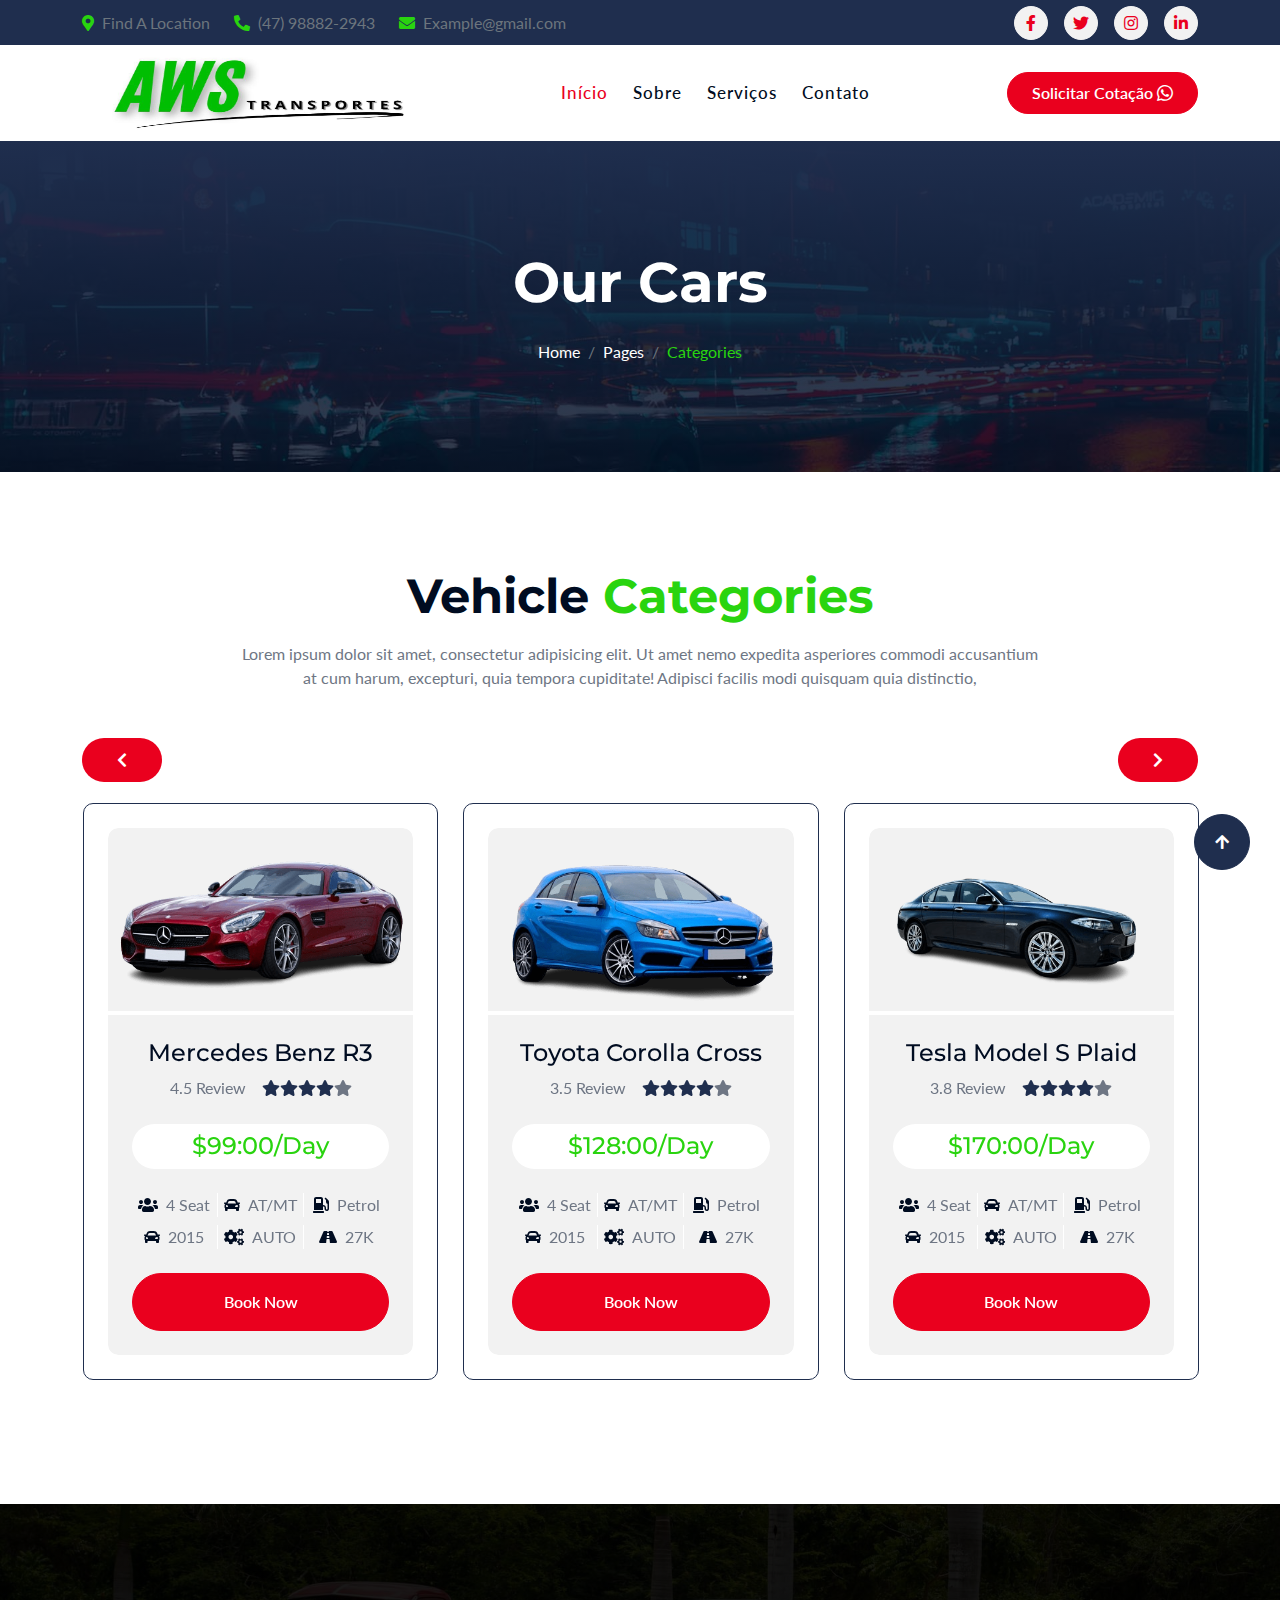
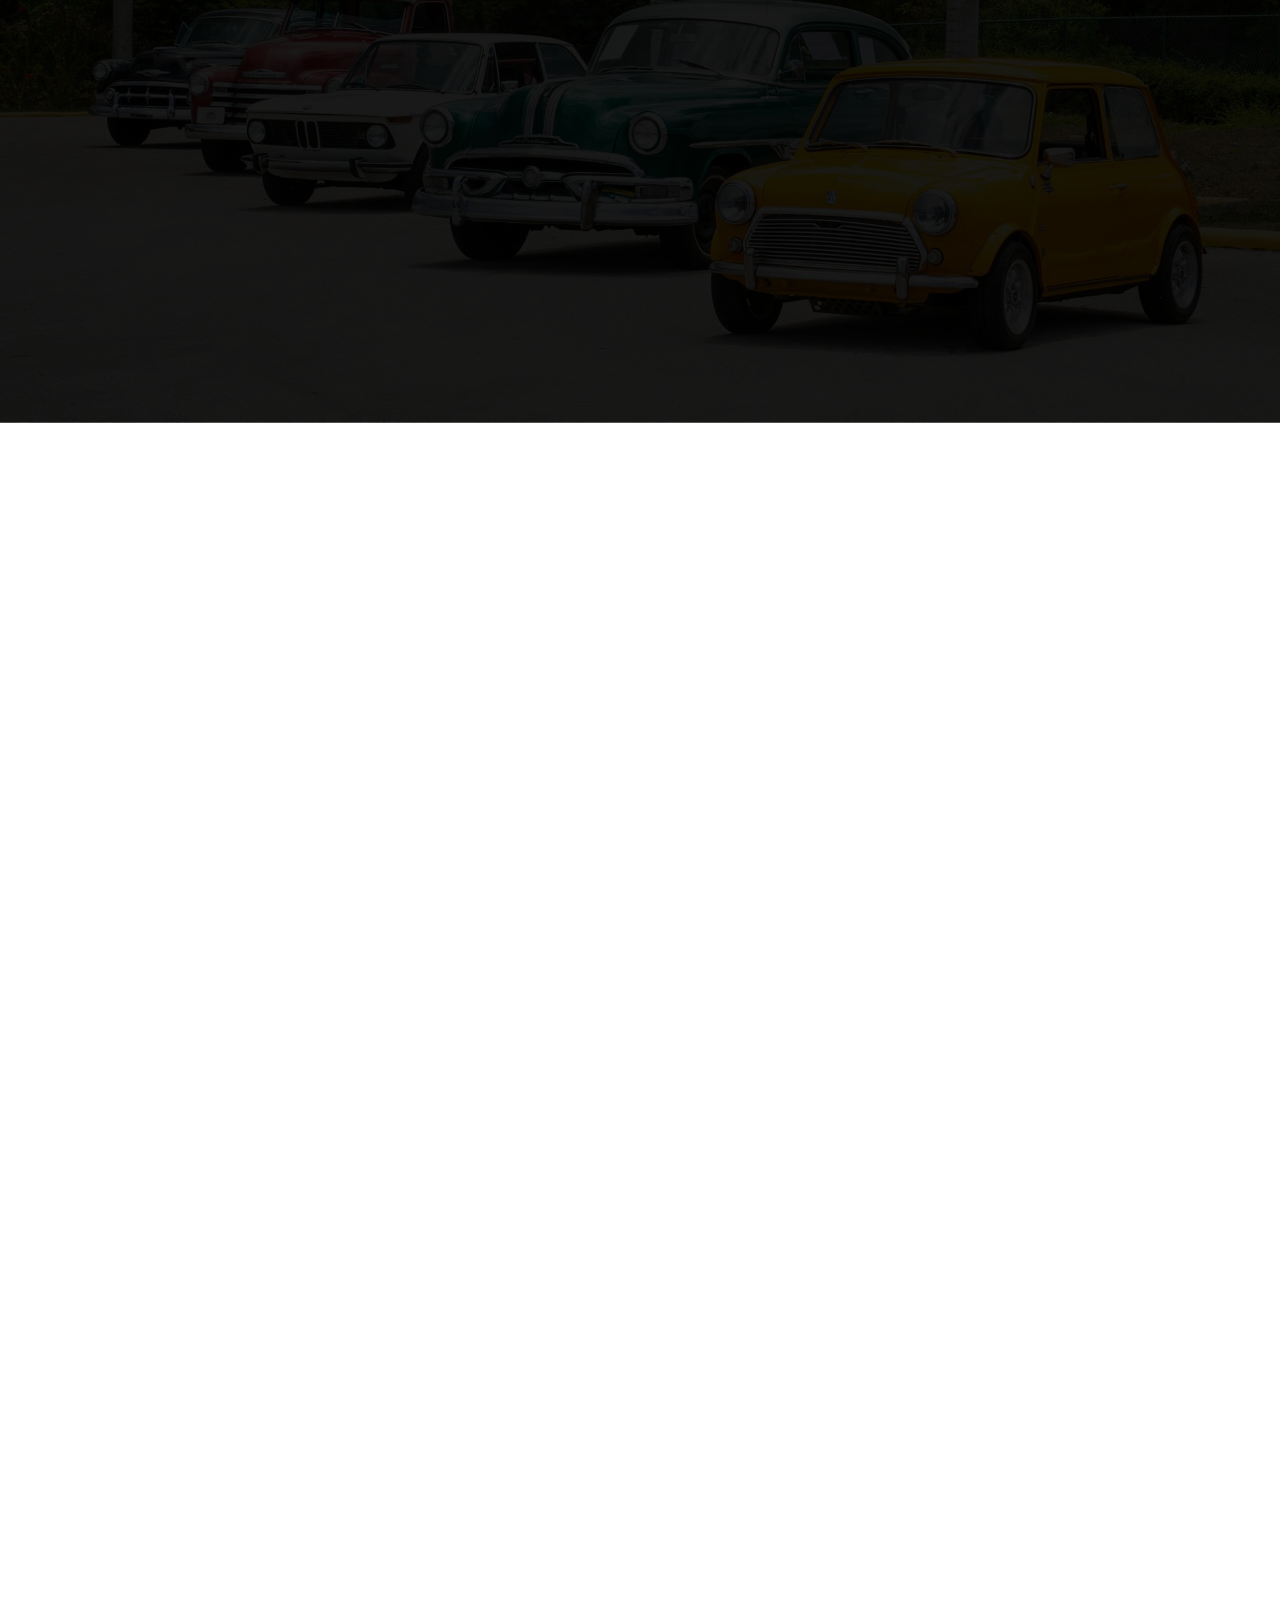
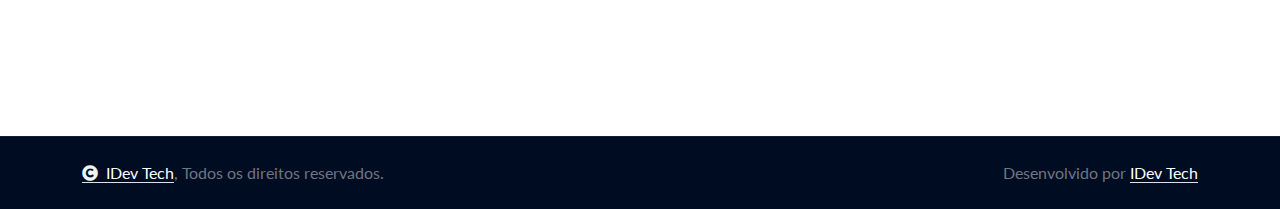
<file: cars.html>
<!DOCTYPE html>
<html lang="pt">

<head>
    <meta charset="utf-8">
    <title>AWS Transportes</title>
    <meta content="width=device-width, initial-scale=1.0" name="viewport">
    <meta content="transporte, logística, frete, cargas, caminhões" name="keywords">
    <meta content="A AWS Transportes oferece soluções de transporte rodoviário com segurança, pontualidade e cobertura em todo o Brasil." name="description">

    <!-- Google Web Fonts -->
    <link rel="preconnect" href="https://fonts.googleapis.com">
    <link rel="preconnect" href="https://fonts.gstatic.com" crossorigin>
    <link
        href="https://fonts.googleapis.com/css2?family=Lato:ital,wght@0,400;0,700;0,900;1,400;1,700;1,900&family=Montserrat:ital,wght@0,100..900;1,100..900&display=swap"
        rel="stylesheet">

    <!-- Icon Font Stylesheet -->
    <link rel="stylesheet" href="https://use.fontawesome.com/releases/v5.15.4/css/all.css" />
    <link href="https://cdn.jsdelivr.net/npm/bootstrap-icons@1.4.1/font/bootstrap-icons.css" rel="stylesheet">

    <!-- Libraries Stylesheet -->
    <link href="lib/animate/animate.min.css" rel="stylesheet">
    <link href="lib/owlcarousel/assets/owl.carousel.min.css" rel="stylesheet">


    <!-- Customized Bootstrap Stylesheet -->
    <link href="css/bootstrap.min.css" rel="stylesheet">

    <!-- Template Stylesheet -->
    <link href="css/style.css" rel="stylesheet">
</head>

<body>

    <!-- Spinner Start -->
    <div id="spinner"
        class="show bg-white position-fixed translate-middle w-100 vh-100 top-50 start-50 d-flex align-items-center justify-content-center">
        <div class="spinner-border text-primary" style="width: 3rem; height: 3rem;" role="status">
            <span class="sr-only">Loading...</span>
        </div>
    </div>
    <!-- Spinner End -->

    <!-- Topbar Start -->
    <div class="container-fluid topbar bg-secondary d-none d-xl-block w-100">
        <div class="container">
            <div class="row gx-0 align-items-center" style="height: 45px;">
                <div class="col-lg-6 text-center text-lg-start mb-lg-0">
                    <div class="d-flex flex-wrap">
                        <a href="#" class="text-muted me-4"><i class="fas fa-map-marker-alt text-primary me-2"></i>Find
                            A Location</a>
                        <a href="tel:(47) 98882-2943" class="text-muted me-4"><i
                                class="fas fa-phone-alt text-primary me-2"></i>(47) 98882-2943</a>
                        <a href="mailto:example@gmail.com" class="text-muted me-0"><i
                                class="fas fa-envelope text-primary me-2"></i>Example@gmail.com</a>
                    </div>
                </div>
                <div class="col-lg-6 text-center text-lg-end">
                    <div class="d-flex align-items-center justify-content-end">
                        <a href="#" class="btn btn-light btn-sm-square rounded-circle me-3"><i
                                class="fab fa-facebook-f"></i></a>
                        <a href="#" class="btn btn-light btn-sm-square rounded-circle me-3"><i
                                class="fab fa-twitter"></i></a>
                        <a href="#" class="btn btn-light btn-sm-square rounded-circle me-3"><i
                                class="fab fa-instagram"></i></a>
                        <a href="#" class="btn btn-light btn-sm-square rounded-circle me-0"><i
                                class="fab fa-linkedin-in"></i></a>
                    </div>
                </div>
            </div>
        </div>
    </div>
    <!-- Topbar End -->

    <!-- Navbar & Hero Start -->
    <div class="container-fluid nav-bar sticky-top px-0 px-lg-4 py-2 py-lg-0">
        <div class="container">
            <nav class="navbar navbar-expand-lg navbar-light">
                <a href="" class="navbar-brand p-0">
                    <!-- <h1 class="display-6 text-primary"><i class="fas fa-car-alt me-3"></i></i>AWS</h1>-->
                    <img src="images/logoaws.png" alt="Logo" style="height: 80px; width: 350px;">
                </a>
                <button class="navbar-toggler" type="button" data-bs-toggle="collapse" data-bs-target="#navbarCollapse">
                    <span class="fa fa-bars"></span>
                </button>
                <div class="collapse navbar-collapse" id="navbarCollapse">
                    <div class="navbar-nav mx-auto py-0">
                        <a href="index.html" class="nav-item nav-link active">Início</a>
                        <a href="about.html" class="nav-item nav-link">Sobre</a>
                        <a href="service.html" class="nav-item nav-link">Serviços</a>
                        <!-- <a href="blog.html" class="nav-item nav-link">Blog</a>

                        <div class="nav-item dropdown">
                            <a href="#" class="nav-link dropdown-toggle" data-bs-toggle="dropdown">Páginas</a>
                            <div class="dropdown-menu m-0">
                                <a href="feature.html" class="dropdown-item">Nossa Característica</a>
                                <a href="cars.html" class="dropdown-item">Nossos Carros</a>
                                <a href="team.html" class="dropdown-item">Nossa Equipe</a>
                                <a href="testimonial.html" class="dropdown-item">Depoimentos</a>
                                <a href="404.html" class="dropdown-item">Página 404</a>
                            </div>
                        </div>-->
                        <a href="contact.html" class="nav-item nav-link">Contato</a>
                    </div>
                    <a href="#" class="btn btn-primary rounded-pill py-2 px-4">Solicitar Cotação <i class="bi bi-whatsapp"></i></a>
                </div>
            </nav>
        </div>
    </div>
    <!-- Navbar & Hero End -->

    <!-- Header Start -->
    <div class="container-fluid bg-breadcrumb">
        <div class="container text-center py-5" style="max-width: 900px;">
            <h4 class="text-white display-4 mb-4 wow fadeInDown" data-wow-delay="0.1s">Our Cars</h4>
            <ol class="breadcrumb d-flex justify-content-center mb-0 wow fadeInDown" data-wow-delay="0.3s">
                <li class="breadcrumb-item"><a href="index.html">Home</a></li>
                <li class="breadcrumb-item"><a href="#">Pages</a></li>
                <li class="breadcrumb-item active text-primary">Categories</li>
            </ol>
        </div>
    </div>
    <!-- Header End -->

    <!-- Car categories Start -->
    <div class="container-fluid categories py-5">
        <div class="container py-5">
            <div class="text-center mx-auto pb-5 wow fadeInUp" data-wow-delay="0.1s" style="max-width: 800px;">
                <h1 class="display-5 text-capitalize mb-3">Vehicle <span class="text-primary">Categories</span></h1>
                <p class="mb-0">Lorem ipsum dolor sit amet, consectetur adipisicing elit. Ut amet nemo expedita
                    asperiores commodi accusantium at cum harum, excepturi, quia tempora cupiditate! Adipisci facilis
                    modi quisquam quia distinctio,
                </p>
            </div>
            <div class="categories-carousel owl-carousel wow fadeInUp" data-wow-delay="0.1s">
                <div class="categories-item p-4">
                    <div class="categories-item-inner">
                        <div class="categories-img rounded-top">
                            <img src="images/car-1.png" class="img-fluid w-100 rounded-top" alt="">
                        </div>
                        <div class="categories-content rounded-bottom p-4">
                            <h4>Mercedes Benz R3</h4>
                            <div class="categories-review mb-4">
                                <div class="me-3">4.5 Review</div>
                                <div class="d-flex justify-content-center text-secondary">
                                    <i class="fas fa-star"></i>
                                    <i class="fas fa-star"></i>
                                    <i class="fas fa-star"></i>
                                    <i class="fas fa-star"></i>
                                    <i class="fas fa-star text-body"></i>
                                </div>
                            </div>
                            <div class="mb-4">
                                <h4 class="bg-white text-primary rounded-pill py-2 px-4 mb-0">$99:00/Day</h4>
                            </div>
                            <div class="row gy-2 gx-0 text-center mb-4">
                                <div class="col-4 border-end border-white">
                                    <i class="fa fa-users text-dark"></i> <span class="text-body ms-1">4 Seat</span>
                                </div>
                                <div class="col-4 border-end border-white">
                                    <i class="fa fa-car text-dark"></i> <span class="text-body ms-1">AT/MT</span>
                                </div>
                                <div class="col-4">
                                    <i class="fa fa-gas-pump text-dark"></i> <span class="text-body ms-1">Petrol</span>
                                </div>
                                <div class="col-4 border-end border-white">
                                    <i class="fa fa-car text-dark"></i> <span class="text-body ms-1">2015</span>
                                </div>
                                <div class="col-4 border-end border-white">
                                    <i class="fa fa-cogs text-dark"></i> <span class="text-body ms-1">AUTO</span>
                                </div>
                                <div class="col-4">
                                    <i class="fa fa-road text-dark"></i> <span class="text-body ms-1">27K</span>
                                </div>
                            </div>
                            <a href="#" class="btn btn-primary rounded-pill d-flex justify-content-center py-3">Book
                                Now</a>
                        </div>
                    </div>
                </div>
                <div class="categories-item p-4">
                    <div class="categories-item-inner">
                        <div class="categories-img rounded-top">
                            <img src="images/car-2.png" class="img-fluid w-100 rounded-top" alt="">
                        </div>
                        <div class="categories-content rounded-bottom p-4">
                            <h4>Toyota Corolla Cross</h4>
                            <div class="categories-review mb-4">
                                <div class="me-3">3.5 Review</div>
                                <div class="d-flex justify-content-center text-secondary">
                                    <i class="fas fa-star"></i>
                                    <i class="fas fa-star"></i>
                                    <i class="fas fa-star"></i>
                                    <i class="fas fa-star"></i>
                                    <i class="fas fa-star text-body"></i>
                                </div>
                            </div>
                            <div class="mb-4">
                                <h4 class="bg-white text-primary rounded-pill py-2 px-4 mb-0">$128:00/Day</h4>
                            </div>
                            <div class="row gy-2 gx-0 text-center mb-4">
                                <div class="col-4 border-end border-white">
                                    <i class="fa fa-users text-dark"></i> <span class="text-body ms-1">4 Seat</span>
                                </div>
                                <div class="col-4 border-end border-white">
                                    <i class="fa fa-car text-dark"></i> <span class="text-body ms-1">AT/MT</span>
                                </div>
                                <div class="col-4">
                                    <i class="fa fa-gas-pump text-dark"></i> <span class="text-body ms-1">Petrol</span>
                                </div>
                                <div class="col-4 border-end border-white">
                                    <i class="fa fa-car text-dark"></i> <span class="text-body ms-1">2015</span>
                                </div>
                                <div class="col-4 border-end border-white">
                                    <i class="fa fa-cogs text-dark"></i> <span class="text-body ms-1">AUTO</span>
                                </div>
                                <div class="col-4">
                                    <i class="fa fa-road text-dark"></i> <span class="text-body ms-1">27K</span>
                                </div>
                            </div>
                            <a href="#" class="btn btn-primary rounded-pill d-flex justify-content-center py-3">Book
                                Now</a>
                        </div>
                    </div>
                </div>
                <div class="categories-item p-4">
                    <div class="categories-item-inner">
                        <div class="categories-img rounded-top">
                            <img src="images/car-3.png" class="img-fluid w-100 rounded-top" alt="">
                        </div>
                        <div class="categories-content rounded-bottom p-4">
                            <h4>Tesla Model S Plaid</h4>
                            <div class="categories-review mb-4">
                                <div class="me-3">3.8 Review</div>
                                <div class="d-flex justify-content-center text-secondary">
                                    <i class="fas fa-star"></i>
                                    <i class="fas fa-star"></i>
                                    <i class="fas fa-star"></i>
                                    <i class="fas fa-star"></i>
                                    <i class="fas fa-star text-body"></i>
                                </div>
                            </div>
                            <div class="mb-4">
                                <h4 class="bg-white text-primary rounded-pill py-2 px-4 mb-0">$170:00/Day</h4>
                            </div>
                            <div class="row gy-2 gx-0 text-center mb-4">
                                <div class="col-4 border-end border-white">
                                    <i class="fa fa-users text-dark"></i> <span class="text-body ms-1">4 Seat</span>
                                </div>
                                <div class="col-4 border-end border-white">
                                    <i class="fa fa-car text-dark"></i> <span class="text-body ms-1">AT/MT</span>
                                </div>
                                <div class="col-4">
                                    <i class="fa fa-gas-pump text-dark"></i> <span class="text-body ms-1">Petrol</span>
                                </div>
                                <div class="col-4 border-end border-white">
                                    <i class="fa fa-car text-dark"></i> <span class="text-body ms-1">2015</span>
                                </div>
                                <div class="col-4 border-end border-white">
                                    <i class="fa fa-cogs text-dark"></i> <span class="text-body ms-1">AUTO</span>
                                </div>
                                <div class="col-4">
                                    <i class="fa fa-road text-dark"></i> <span class="text-body ms-1">27K</span>
                                </div>
                            </div>
                            <a href="#" class="btn btn-primary rounded-pill d-flex justify-content-center py-3">Book
                                Now</a>
                        </div>
                    </div>
                </div>
                <div class="categories-item p-4">
                    <div class="categories-item-inner">
                        <div class="categories-img rounded-top">
                            <img src="images/car-4.png" class="img-fluid w-100 rounded-top" alt="">
                        </div>
                        <div class="categories-content rounded-bottom p-4">
                            <h4>Hyundai Kona Electric</h4>
                            <div class="categories-review mb-4">
                                <div class="me-3">4.8 Review</div>
                                <div class="d-flex justify-content-center text-secondary">
                                    <i class="fas fa-star"></i>
                                    <i class="fas fa-star"></i>
                                    <i class="fas fa-star"></i>
                                    <i class="fas fa-star"></i>
                                    <i class="fas fa-star"></i>
                                </div>
                            </div>
                            <div class="mb-4">
                                <h4 class="bg-white text-primary rounded-pill py-2 px-4 mb-0">$187:00/Day</h4>
                            </div>
                            <div class="row gy-2 gx-0 text-center mb-4">
                                <div class="col-4 border-end border-white">
                                    <i class="fa fa-users text-dark"></i> <span class="text-body ms-1">4 Seat</span>
                                </div>
                                <div class="col-4 border-end border-white">
                                    <i class="fa fa-car text-dark"></i> <span class="text-body ms-1">AT/MT</span>
                                </div>
                                <div class="col-4">
                                    <i class="fa fa-gas-pump text-dark"></i> <span class="text-body ms-1">Petrol</span>
                                </div>
                                <div class="col-4 border-end border-white">
                                    <i class="fa fa-car text-dark"></i> <span class="text-body ms-1">2015</span>
                                </div>
                                <div class="col-4 border-end border-white">
                                    <i class="fa fa-cogs text-dark"></i> <span class="text-body ms-1">AUTO</span>
                                </div>
                                <div class="col-4">
                                    <i class="fa fa-road text-dark"></i> <span class="text-body ms-1">27K</span>
                                </div>
                            </div>
                            <a href="#" class="btn btn-primary rounded-pill d-flex justify-content-center py-3">Book
                                Now</a>
                        </div>
                    </div>
                </div>
            </div>
        </div>
    </div>
    <!-- Car categories End -->

    <!-- Car Steps Start -->
    <div class="container-fluid steps py-5">
        <div class="container py-5">
            <div class="text-center mx-auto pb-5 wow fadeInUp" data-wow-delay="0.1s" style="max-width: 800px;">
                <h1 class="display-5 text-capitalize text-white mb-3">AWS<span class="text-primary"> Process</span></h1>
                <p class="mb-0 text-white">Lorem ipsum dolor sit amet, consectetur adipisicing elit. Ut amet nemo
                    expedita asperiores commodi accusantium at cum harum, excepturi, quia tempora cupiditate! Adipisci
                    facilis modi quisquam quia distinctio,
                </p>
            </div>
            <div class="row g-4">
                <div class="col-lg-4 wow fadeInUp" data-wow-delay="0.1s">
                    <div class="steps-item p-4 mb-4">
                        <h4>Come In Contact</h4>
                        <p class="mb-0">Lorem ipsum dolor sit amet consectetur adipisicing elit. Ad, dolorem!</p>
                        <div class="setps-number">01.</div>
                    </div>
                </div>
                <div class="col-lg-4 wow fadeInUp" data-wow-delay="0.3s">
                    <div class="steps-item p-4 mb-4">
                        <h4>Choose A Car</h4>
                        <p class="mb-0">Lorem ipsum dolor sit amet consectetur adipisicing elit. Ad, dolorem!</p>
                        <div class="setps-number">02.</div>
                    </div>
                </div>
                <div class="col-lg-4 wow fadeInUp" data-wow-delay="0.5s">
                    <div class="steps-item p-4 mb-4">
                        <h4>Enjoy Driving</h4>
                        <p class="mb-0">Lorem ipsum dolor sit amet consectetur adipisicing elit. Ad, dolorem!</p>
                        <div class="setps-number">03.</div>
                    </div>
                </div>
            </div>
        </div>
    </div>
    <!-- Car Steps End -->

    <!-- Banner Start -->
    <div class="container-fluid banner py-5 wow zoomInDown" data-wow-delay="0.1s">
        <div class="container py-5">
            <div class="banner-item rounded">
                <img src="images/banner-1.jpg" class="img-fluid rounded w-100" alt="">
                <div class="banner-content">
                    <h2 class="text-primary">Rent Your Car</h2>
                    <h1 class="text-white">Interested in Renting?</h1>
                    <p class="text-white">Don't hesitate and send us a message.</p>
                    <div class="banner-btn">
                        <a href="#" class="btn btn-secondary rounded-pill py-3 px-4 px-md-5 me-2">WhatchApp</a>
                        <a href="#" class="btn btn-primary rounded-pill py-3 px-4 px-md-5 ms-2">Contact Us</a>
                    </div>
                </div>
            </div>
        </div>
    </div>
    <!-- Banner End -->

    <!-- Footer Start -->
    <div class="container-fluid footer py-5 wow fadeIn" data-wow-delay="0.2s">
        <div class="container py-5">
            <div class="row g-5">
                <div class="col-md-6 col-lg-6 col-xl-3">
                    <div class="footer-item d-flex flex-column">
                        <div class="footer-item">
                            <h4 class="text-white mb-4">About Us</h4>
                            <p class="mb-3">Dolor amet sit justo amet elitr clita ipsum elitr est.Lorem ipsum dolor sit
                                amet, consectetur adipiscing elit consectetur adipiscing elit.</p>
                        </div>
                        <div class="position-relative">
                            <input class="form-control rounded-pill w-100 py-3 ps-4 pe-5" type="text"
                                placeholder="Enter your email">
                            <button type="button"
                                class="btn btn-secondary rounded-pill position-absolute top-0 end-0 py-2 mt-2 me-2">Subscribe</button>
                        </div>
                    </div>
                </div>
                <div class="col-md-6 col-lg-6 col-xl-3">
                    <div class="footer-item d-flex flex-column">
                        <h4 class="text-white mb-4">Quick Links</h4>
                        <a href="#"><i class="fas fa-angle-right me-2"></i> About</a>
                        <a href="#"><i class="fas fa-angle-right me-2"></i> Cars</a>
                        <a href="#"><i class="fas fa-angle-right me-2"></i> Car Types</a>
                        <a href="#"><i class="fas fa-angle-right me-2"></i> Team</a>
                        <a href="#"><i class="fas fa-angle-right me-2"></i> Contact us</a>
                        <a href="#"><i class="fas fa-angle-right me-2"></i> Terms & Conditions</a>
                    </div>
                </div>
                <div class="col-md-6 col-lg-6 col-xl-3">
                    <div class="footer-item d-flex flex-column">
                        <h4 class="text-white mb-4">Business Hours</h4>
                        <div class="mb-3">
                            <h6 class="text-muted mb-0">Mon - Friday:</h6>
                            <p class="text-white mb-0">09.00 am to 07.00 pm</p>
                        </div>
                        <div class="mb-3">
                            <h6 class="text-muted mb-0">Saturday:</h6>
                            <p class="text-white mb-0">10.00 am to 05.00 pm</p>
                        </div>
                        <div class="mb-3">
                            <h6 class="text-muted mb-0">Vacation:</h6>
                            <p class="text-white mb-0">All Sunday is our vacation</p>
                        </div>
                    </div>
                </div>
                <div class="col-md-6 col-lg-6 col-xl-3">
                    <div class="footer-item d-flex flex-column">
                        <h4 class="text-white mb-4">Contact Info</h4>
                        <a href="#"><i class="fa fa-map-marker-alt me-2"></i> Av. Cel. Marcos Konder, 789 - Centro,
                            Itajaí - SC, 88301-303</a>
                        <a href="mailto:info@example.com"><i class="fas fa-envelope me-2"></i> info@example.com</a>
                        <a href="tel:(47) 98882-2943"><i class="fas fa-phone me-2"></i> (47) 98882-2943</a>
                        <a href="tel:(47) 98882-2943" class="mb-3"><i class="fas fa-print me-2"></i> (47) 98882-2943</a>
                        <div class="d-flex">
                            <a class="btn btn-secondary btn-md-square rounded-circle me-3" href=""><i
                                    class="fab fa-facebook-f text-white"></i></a>
                            <a class="btn btn-secondary btn-md-square rounded-circle me-3" href=""><i
                                    class="fab fa-twitter text-white"></i></a>
                            <a class="btn btn-secondary btn-md-square rounded-circle me-3" href=""><i
                                    class="fab fa-instagram text-white"></i></a>
                            <a class="btn btn-secondary btn-md-square rounded-circle me-0" href=""><i
                                    class="fab fa-linkedin-in text-white"></i></a>
                        </div>
                    </div>
                </div>
            </div>
        </div>
    </div>
    <!-- Footer End -->

    <!-- Copyright Start -->
    <div class="container-fluid copyright py-4">
        <div class="container">
            <div class="row g-4 align-items-center">
                <div class="col-md-6 text-center text-md-start mb-md-0">
                    <span class="text-body"><a href="https://idevtech.com.br" target="_blank"
                            class="border-bottom text-white"><i class="fas fa-copyright text-light me-2"></i>IDev
                            Tech</a>, Todos os direitos
                        reservados.</span>
                </div>
                <div class="col-md-6 text-center text-md-end text-body">
                    <!--/*** Este template é gratuito desde que você mantenha o link de crédito/atribuição abaixo. ***/-->
                    <!--/*** Se desejar usar o template sem o link de crédito/atribuição abaixo, ***/-->
                    <!--/*** você pode adquirir a Licença de Remoção de Crédito em "https://htmlcodex.com/credit-removal". ***/-->
                    Desenvolvido por <a class="border-bottom text-white" href="https://idevtech.com.br"
                        target="_blank">IDev Tech</a>
                </div>
            </div>
        </div>
    </div>
    <!-- Copyright End -->


    <!-- Back to Top -->
    <a href="#" class="btn btn-secondary btn-lg-square rounded-circle back-to-top"><i class="fa fa-arrow-up"></i></a>


    <!-- JavaScript Libraries -->
    <script src="https://ajax.googleapis.com/ajax/libs/jquery/3.6.4/jquery.min.js"></script>
    <script src="https://cdn.jsdelivr.net/npm/bootstrap@5.0.0/dist/js/bootstrap.bundle.min.js"></script>
    <script src="lib/wow/wow.min.js"></script>
    <script src="lib/easing/easing.min.js"></script>
    <script src="lib/waypoints/waypoints.min.js"></script>
    <script src="lib/counterup/counterup.min.js"></script>
    <script src="lib/owlcarousel/owl.carousel.min.js"></script>


    <!-- Template Javascript -->
    <script src="js/main.js"></script>
</body>

</html>
</file>
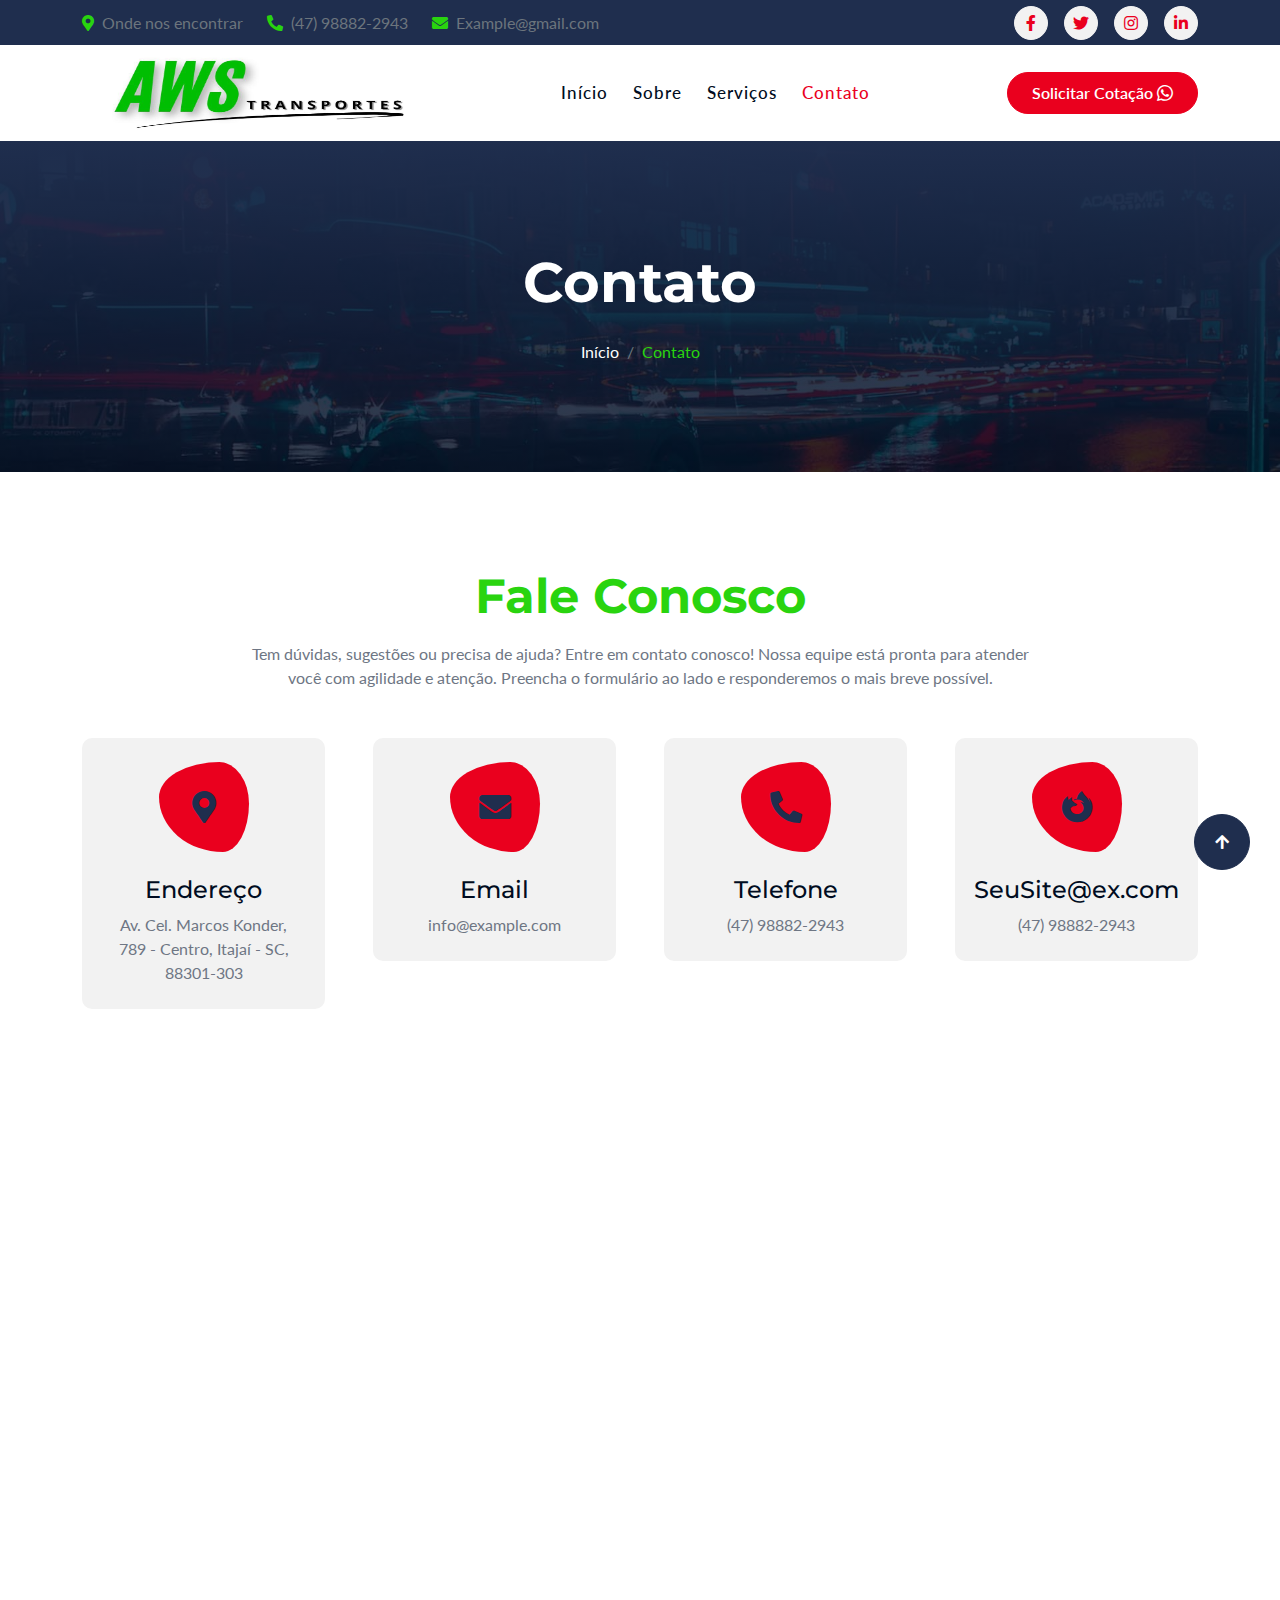
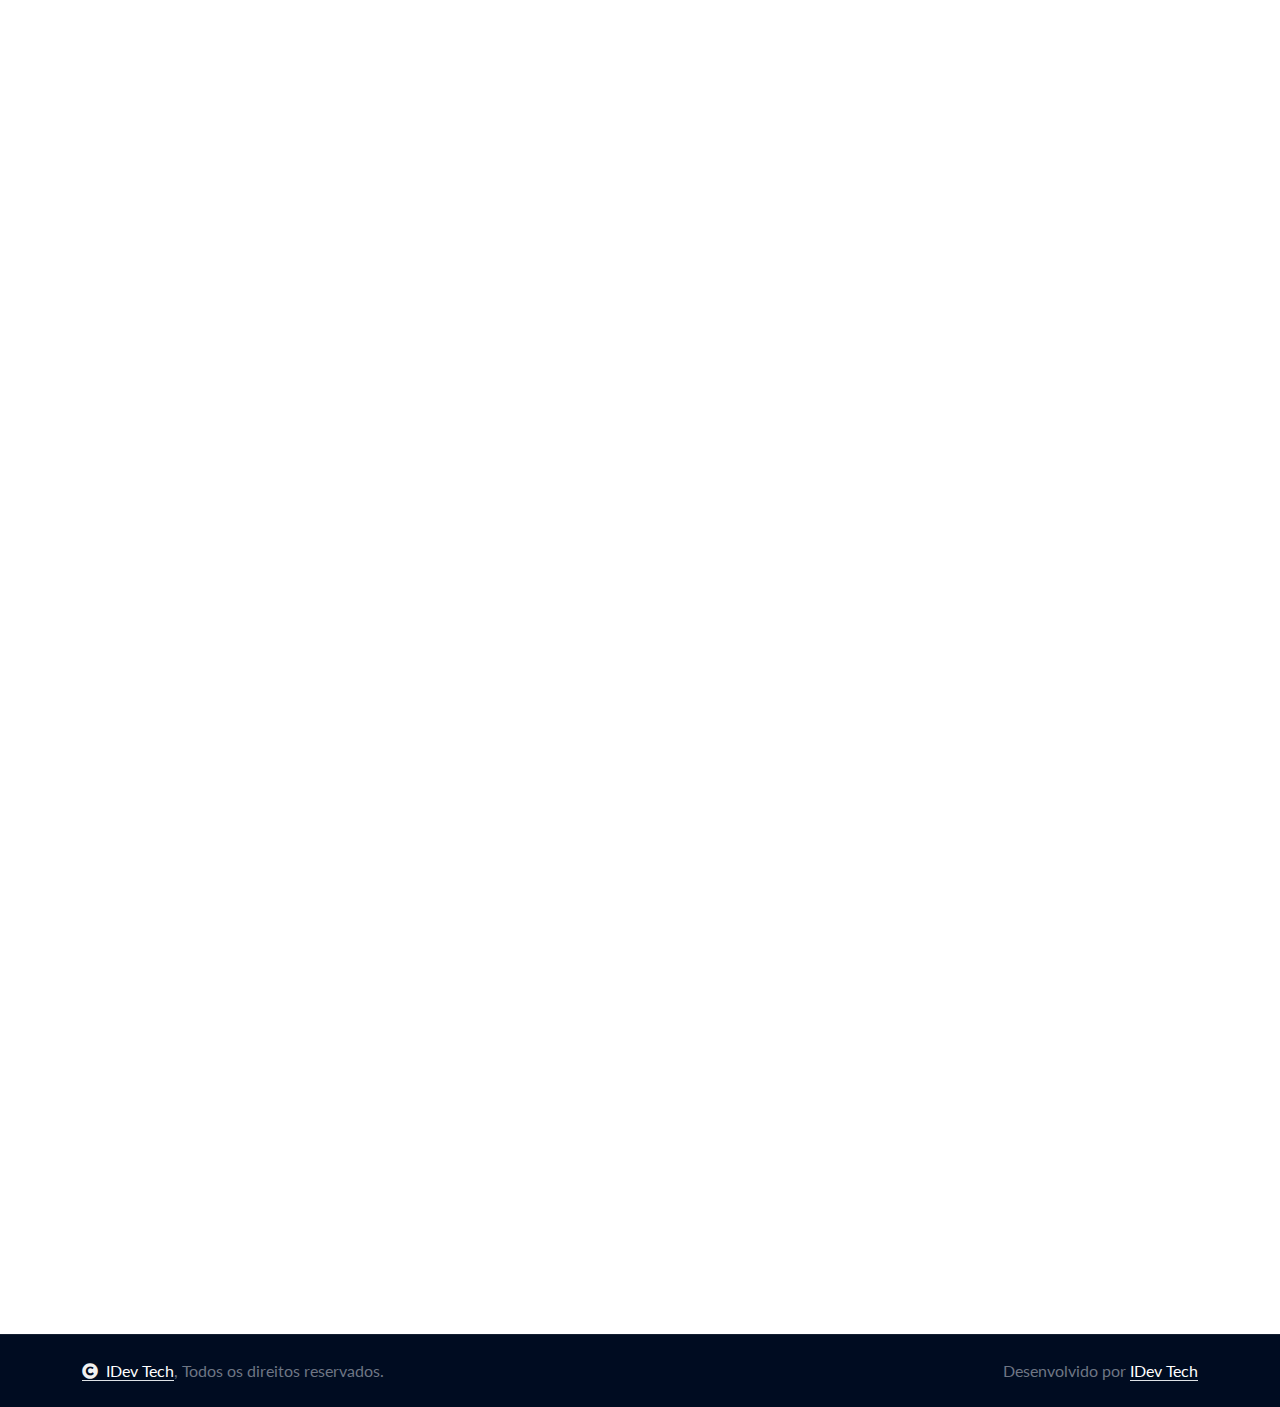
<file: contact.html>
<!DOCTYPE html>
<html lang="pt">

<head>
    <meta charset="utf-8">
    <title>AWS Transportes</title>
    <meta content="width=device-width, initial-scale=1.0" name="viewport">
    <meta content="transporte, logística, frete, cargas, caminhões" name="keywords">
    <meta content="A AWS Transportes oferece soluções de transporte rodoviário com segurança, pontualidade e cobertura em todo o Brasil." name="description">

    <!-- Favicon -->
    <link rel="icon" type="image/jpeg" href="images/aws.png">

    <!-- Google Web Fonts -->
    <link rel="preconnect" href="https://fonts.googleapis.com">
    <link rel="preconnect" href="https://fonts.gstatic.com" crossorigin>
    <link
        href="https://fonts.googleapis.com/css2?family=Lato:ital,wght@0,400;0,700;0,900;1,400;1,700;1,900&family=Montserrat:ital,wght@0,100..900;1,100..900&display=swap"
        rel="stylesheet">

    <!-- Icon Font Stylesheet -->
    <link rel="stylesheet" href="https://use.fontawesome.com/releases/v5.15.4/css/all.css" />
    <link href="https://cdn.jsdelivr.net/npm/bootstrap-icons@1.4.1/font/bootstrap-icons.css" rel="stylesheet">

    <!-- Libraries Stylesheet -->
    <link href="lib/animate/animate.min.css" rel="stylesheet">
    <link href="lib/owlcarousel/assets/owl.carousel.min.css" rel="stylesheet">


    <!-- Customized Bootstrap Stylesheet -->
    <link href="css/bootstrap.min.css" rel="stylesheet">

    <!-- Template Stylesheet -->
    <link href="css/style.css" rel="stylesheet">



</head>

<body>

    <!-- Início do Spinner -->
    <div id="spinner"
        class="show bg-white position-fixed translate-middle w-100 vh-100 top-50 start-50 d-flex align-items-center justify-content-center">
        <div class="spinner-border text-primary" style="width: 3rem; height: 3rem;" role="status">
            <span class="sr-only">Carregando...</span>
        </div>
    </div>
    <!-- Fim do Spinner -->

    <!-- Início da Barra Superior -->
    <div class="container-fluid topbar bg-secondary d-none d-xl-block w-100">
        <div class="container">
            <div class="row gx-0 align-items-center" style="height: 45px;">
                <div class="col-lg-6 text-center text-lg-start mb-lg-0">
                    <div class="d-flex flex-wrap">
                        <a href="https://www.google.com/maps/place/AWS+Motors+Multimarcas/@-26.9093346,-48.6628099,17z/data=!3m2!4b1!5s0x94d8cce9ac1472d9:0x4bf2e8128e700feb!4m6!3m5!1s0x94d8cd05b8724025:0xc8933d8011706474!8m2!3d-26.9093394!4d-48.660235!16s%2Fg%2F11sw096jxc?entry=ttu&g_ep=EgoyMDI1MDYwNC4wIKXMDSoASAFQAw%3D%3D" target="_blank" class="text-muted me-4"><i
                                class="fas fa-map-marker-alt text-primary me-2"></i>Onde nos encontrar</a>
                        <a href="tel:(47) 98882-2943" class="text-muted me-4"><i
                                class="fas fa-phone-alt text-primary me-2"></i>(47) 98882-2943</a>
                        <a href="mailto:example@gmail.com" class="text-muted me-0"><i
                                class="fas fa-envelope text-primary me-2"></i>Example@gmail.com</a>
                    </div>
                </div>
                <div class="col-lg-6 text-center text-lg-end">
                    <div class="d-flex align-items-center justify-content-end">
                        <a href="#" class="btn btn-light btn-sm-square rounded-circle me-3"><i
                                class="fab fa-facebook-f"></i></a>
                        <a href="#" class="btn btn-light btn-sm-square rounded-circle me-3"><i
                                class="fab fa-twitter"></i></a>
                        <a href="#" class="btn btn-light btn-sm-square rounded-circle me-3"><i
                                class="fab fa-instagram"></i></a>
                        <a href="#" class="btn btn-light btn-sm-square rounded-circle me-0"><i
                                class="fab fa-linkedin-in"></i></a>
                    </div>
                </div>
            </div>
        </div>
    </div>
    <!-- Fim da Barra Superior -->


    <!-- Navbar & Hero Start -->
    <div class="container-fluid nav-bar sticky-top px-0 px-lg-4 py-2 py-lg-0">
        <div class="container">
            <nav class="navbar navbar-expand-lg navbar-light">
                <a href="" class="navbar-brand p-0">
                    <!-- <h1 class="display-6 text-primary"><i class="fas fa-car-alt me-3"></i></i>AWS</h1>-->
                    <img src="images/logoaws.png" alt="Logo" style="height: 80px; width: 350px;">
                </a>
                <button class="navbar-toggler" type="button" data-bs-toggle="collapse" data-bs-target="#navbarCollapse">
                    <span class="fa fa-bars"></span>
                </button>
                <div class="collapse navbar-collapse" id="navbarCollapse">
                    <div class="navbar-nav mx-auto py-0">
                        <a href="index.html" class="nav-item nav-link">Início</a>
                        <a href="about.html" class="nav-item nav-link">Sobre</a>
                        <a href="service.html" class="nav-item nav-link">Serviços</a>
                        <!-- <a href="blog.html" class="nav-item nav-link">Blog</a>
    
                            <div class="nav-item dropdown">
                                <a href="#" class="nav-link dropdown-toggle" data-bs-toggle="dropdown">Páginas</a>
                                <div class="dropdown-menu m-0">
                                    <a href="feature.html" class="dropdown-item">Nossa Característica</a>
                                    <a href="cars.html" class="dropdown-item">Nossos Carros</a>
                                    <a href="team.html" class="dropdown-item">Nossa Equipe</a>
                                    <a href="testimonial.html" class="dropdown-item">Depoimentos</a>
                                    <a href="404.html" class="dropdown-item">Página 404</a>
                                </div>
                            </div>-->
                        <a href="contact.html" class="nav-item nav-link active">Contato</a>
                    </div>
                    <a href="#" class="btn btn-primary rounded-pill py-2 px-4">Solicitar Cotação <i class="bi bi-whatsapp"></i></a>
                </div>
            </nav>
        </div>
    </div>
    <!-- Navbar & Hero End -->

    <!-- Início Header -->
    <div class="container-fluid bg-breadcrumb">
        <div class="container text-center py-5" style="max-width: 900px;">
            <h4 class="text-white display-4 mb-4 wow fadeInDown" data-wow-delay="0.1s">Contato</h4>
            <ol class="breadcrumb d-flex justify-content-center mb-0 wow fadeInDown" data-wow-delay="0.3s">
                <li class="breadcrumb-item"><a href="index.html">Início</a></li>
                <!-- <li class="breadcrumb-item"><a href="#">Páginas</a></li> -->
                <li class="breadcrumb-item active text-primary">Contato</li>
            </ol>
        </div>
    </div>
    <!-- Fim Header -->


    <!-- Início Contato -->
    <div class="container-fluid contact py-5">
        <div class="container py-5">
            <div class="text-center mx-auto pb-5 wow fadeInUp" data-wow-delay="0.1s" style="max-width: 800px;">
                <h1 class="display-5 text-capitalize text-primary mb-3">Fale Conosco</h1>
                <p class="mb-0">
                    Tem dúvidas, sugestões ou precisa de ajuda? Entre em contato conosco! Nossa equipe está pronta para
                    atender você com agilidade e atenção. Preencha o formulário ao lado e responderemos o mais breve
                    possível.
                </p>

            </div>
            <div class="row g-5">
                <div class="col-12 wow fadeInUp" data-wow-delay="0.1s">
                    <div class="row g-5">
                        <div class="col-md-6 col-lg-6 col-xl-3">
                            <div class="contact-add-item p-4">
                                <div class="contact-icon mb-4">
                                    <i class="fas fa-map-marker-alt fa-2x"></i>
                                </div>
                                <div>
                                    <h4>Endereço</h4>
                                    <p class="mb-0">Av. Cel. Marcos Konder, 789 - Centro, Itajaí - SC, 88301-303</p>
                                </div>
                            </div>
                        </div>
                        <div class="col-md-6 col-lg-6 col-xl-3 wow fadeInUp" data-wow-delay="0.3s">
                            <div class="contact-add-item p-4">
                                <div class="contact-icon mb-4">
                                    <i class="fas fa-envelope fa-2x"></i>
                                </div>
                                <div>
                                    <h4>Email</h4>
                                    <p class="mb-0">info@example.com</p>
                                </div>
                            </div>
                        </div>
                        <div class="col-md-6 col-lg-6 col-xl-3 wow fadeInUp" data-wow-delay="0.5s">
                            <div class="contact-add-item p-4">
                                <div class="contact-icon mb-4">
                                    <i class="fa fa-phone-alt fa-2x"></i>
                                </div>
                                <div>
                                    <h4>Telefone</h4>
                                    <p class="mb-0">(47) 98882-2943</p>
                                </div>
                            </div>
                        </div>
                        <div class="col-md-6 col-lg-6 col-xl-3 wow fadeInUp" data-wow-delay="0.7s">
                            <div class="contact-add-item p-4">
                                <div class="contact-icon mb-4">
                                    <i class="fab fa-firefox-browser fa-2x"></i>
                                </div>
                                <div>
                                    <h4>SeuSite@ex.com</h4>
                                    <p class="mb-0">(47) 98882-2943</p>
                                </div>
                            </div>
                        </div>
                    </div>
                </div>
                <div class="col-xl-6 wow fadeInUp" data-wow-delay="0.1s">
                    <div class="bg-secondary p-5 rounded">
                        <h4 class="text-primary mb-4">Envie Sua Mensagem</h4>
                        <form>
                            <div class="row g-4">
                                <div class="col-lg-12 col-xl-6">
                                    <div class="form-floating">
                                        <input type="text" class="form-control" id="name" placeholder="Seu Nome">
                                        <label for="name">Seu Nome</label>
                                    </div>
                                </div>
                                <div class="col-lg-12 col-xl-6">
                                    <div class="form-floating">
                                        <input type="email" class="form-control" id="email" placeholder="Seu Email">
                                        <label for="email">Seu Email</label>
                                    </div>
                                </div>
                                <div class="col-lg-12 col-xl-6">
                                    <div class="form-floating">
                                        <input type="phone" class="form-control" id="phone" placeholder="Telefone">
                                        <label for="phone">Seu Telefone</label>
                                    </div>
                                </div>
                                <div class="col-lg-12 col-xl-6">
                                    <div class="form-floating">
                                        <input type="text" class="form-control" id="project" placeholder="Projeto">
                                        <label for="project">Seu Projeto</label>
                                    </div>
                                </div>
                                <div class="col-12">
                                    <div class="form-floating">
                                        <input type="text" class="form-control" id="subject" placeholder="Assunto">
                                        <label for="subject">Assunto</label>
                                    </div>
                                </div>
                                <div class="col-12">
                                    <div class="form-floating">
                                        <textarea class="form-control" placeholder="Deixe sua mensagem aqui"
                                            id="message" style="height: 160px"></textarea>
                                        <label for="message">Mensagem</label>
                                    </div>

                                </div>
                                <div class="col-12">
                                    <button class="btn btn-light w-100 py-3">Enviar Mensagem</button>
                                </div>
                            </div>
                        </form>
                    </div>
                </div>
                <!-- <div class="col-12 col-xl-1 wow fadeInUp" data-wow-delay="0.3s">
                    <div class="d-flex flex-xl-column align-items-center justify-content-center">
                        <a class="btn btn-xl-square btn-light rounded-circle mb-0 mb-xl-4 me-4 me-xl-0" href=""><i
                                class="fab fa-facebook-f"></i></a>
                        <a class="btn btn-xl-square btn-light rounded-circle mb-0 mb-xl-4 me-4 me-xl-0" href=""><i
                                class="fab fa-twitter"></i></a>
                        <a class="btn btn-xl-square btn-light rounded-circle mb-0 mb-xl-4 me-4 me-xl-0" href=""><i
                                class="fab fa-instagram"></i></a>
                        <a class="btn btn-xl-square btn-light rounded-circle mb-0 mb-xl-0 me-0 me-xl-0" href=""><i
                                class="fab fa-linkedin-in"></i></a>
                    </div>
                </div>-->
                <div class="col-12 col-xl-5 wow fadeInUp" data-wow-delay="0.1s">
                    <div class="p-5 bg-light rounded">
                        <div class="bg-white rounded p-4 mb-4">
                            <h4 class="mb-3">Nossa Filial 01</h4>
                            <div class="d-flex align-items-center flex-shrink-0 mb-3">
                                <p class="mb-0 text-dark me-2">Endereço:</p><i
                                    class="fas fa-map-marker-alt text-primary me-2"></i>
                                <p class="mb-0">Av. Cel. Marcos Konder, 789 - Centro,
                                    Itajaí - SC, 88301-303</p>
                            </div>
                            <div class="d-flex align-items-center">
                                <p class="mb-0 text-dark me-2">Telefone:</p><i
                                    class="fa fa-phone-alt text-primary me-2"></i>
                                <p class="mb-0">(47) 98882-2943</p>
                            </div>
                        </div>
                        <div class="bg-white rounded p-4 mb-4">
                            <h4 class="mb-3">Nossa Filial 02</h4>
                            <div class="d-flex align-items-center mb-3">
                                <p class="mb-0 text-dark me-2">Endereço:</p><i
                                    class="fas fa-map-marker-alt text-primary me-2"></i>
                                <p class="mb-0">Av. Cel. Marcos Konder, 789 - Centro,
                                    Itajaí - SC, 88301-303</p>
                            </div>
                            <div class="d-flex align-items-center">
                                <p class="mb-0 text-dark me-2">Telefone:</p><i
                                    class="fa fa-phone-alt text-primary me-2"></i>
                                <p class="mb-0">(47) 98882-2943</p>
                            </div>
                        </div>
                        <div class="bg-white rounded p-4 mb-0">
                            <h4 class="mb-3">Nossa Filial 03</h4>
                            <div class="d-flex align-items-center mb-3">
                                <p class="mb-0 text-dark me-2">Endereço:</p><i
                                    class="fas fa-map-marker-alt text-primary me-2"></i>
                                <p class="mb-0">Av. Cel. Marcos Konder, 789 - Centro,
                                    Itajaí - SC, 88301-303</p>
                            </div>
                            <div class="d-flex align-items-center">
                                <p class="mb-0 text-dark me-2">Telefone:</p><i
                                    class="fa fa-phone-alt text-primary me-2"></i>
                                <p class="mb-0">(47) 98882-2943</p>
                            </div>
                        </div>
                    </div>
                </div>
                <div class="col-12">
                    <div class="rounded">
                        <iframe
                            src="https://www.google.com/maps/embed?pb=!1m18!1m12!1m3!1d3557.815831902616!2d-48.66023499999999!3d-26.909339400000004!2m3!1f0!2f0!3f0!3m2!1i1024!2i768!4f13.1!3m3!1m2!1s0x94d8cd05b8724025%3A0xc8933d8011706474!2sAWS%20Motors%20Multimarcas!5e0!3m2!1spt-BR!2sbr!4v1749156751338!5m2!1spt-BR!2sbr"
                            width="100%" height="450" style="border:0;" allowfullscreen="" loading="lazy"
                            referrerpolicy="no-referrer-when-downgrade"></iframe>
                    </div>
                </div>

            </div>
        </div>
    </div>
    <!-- Fim Contato -->


    <!-- Footer Start -->
    <div class="container-fluid footer py-5 wow fadeIn" data-wow-delay="0.2s">
        <div class="container py-5">
            <div class="row g-5">
                <div class="col-md-6 col-lg-6 col-xl-3">
                    <div class="footer-item d-flex flex-column">
                        <div class="footer-item">
                            <h4 class="text-white mb-4">Sobre Nós</h4>
                            <p class="mb-3">Oferecemos serviços de transporte de alta qualidade, garantindo segurança e
                                conforto para nossos clientes.</p>
                        </div>
                        <div class="position-relative">
                            <input class="form-control rounded-pill w-100 py-3 ps-4 pe-5" type="text"
                                placeholder="Digite seu e-mail">
                            <button type="button"
                                class="btn btn-secondary rounded-pill position-absolute top-0 end-0 py-2 mt-2 me-2">Inscrever-se</button>
                        </div>
                    </div>
                </div>
                <div class="col-md-6 col-lg-6 col-xl-3">
                    <div class="footer-item d-flex flex-column">
                        <h4 class="text-white mb-4">Links Rápidos</h4>
                        <a href="#"><i class="fas fa-angle-right me-2"></i> Sobre</a>
                        <a href="#"><i class="fas fa-angle-right me-2"></i> Carros</a>
                        <a href="#"><i class="fas fa-angle-right me-2"></i> Tipos de Carros</a>
                        <a href="#"><i class="fas fa-angle-right me-2"></i> Equipe</a>
                        <a href="#"><i class="fas fa-angle-right me-2"></i> Contato</a>
                        <a href="#"><i class="fas fa-angle-right me-2"></i> Termos e Condições</a>
                    </div>
                </div>
                <div class="col-md-6 col-lg-6 col-xl-3">
                    <div class="footer-item d-flex flex-column">
                        <h4 class="text-white mb-4">Horários de Funcionamento</h4>
                        <div class="mb-3">
                            <h6 class="text-muted mb-0">Seg - Sex:</h6>
                            <p class="text-white mb-0">09:00 às 19:00</p>
                        </div>
                        <div class="mb-3">
                            <h6 class="text-muted mb-0">Sábado:</h6>
                            <p class="text-white mb-0">10:00 às 17:00</p>
                        </div>
                        <div class="mb-3">
                            <h6 class="text-muted mb-0">Férias:</h6>
                            <p class="text-white mb-0">Todos os domingos são nossos dias de folga</p>
                        </div>
                    </div>
                </div>
                <div class="col-md-6 col-lg-6 col-xl-3">
                    <div class="footer-item d-flex flex-column">
                        <h4 class="text-white mb-4">Informações de Contato</h4>
                        <a href="#"><i class="fa fa-map-marker-alt me-2"></i> Av. Cel. Marcos Konder, 789 - Centro,
                            Itajaí - SC, 88301-303</a>
                        <a href="mailto:info@example.com"><i class="fas fa-envelope me-2"></i> info@example.com</a>
                        <a href="tel:(47) 98882-2943"><i class="fas fa-phone me-2"></i> (47) 98882-2943</a>
                        <a href="tel:(47) 98882-2943" class="mb-3"><i class="fas fa-print me-2"></i> (47) 98882-2943</a>
                        <div class="d-flex">
                            <a class="btn btn-secondary btn-md-square rounded-circle me-3" href="" target="_blank"><i
                                    class="fab fa-facebook-f text-white"></i></a>
                            <a class="btn btn-secondary btn-md-square rounded-circle me-3" href="" target="_blank"><i
                                    class="fab fa-twitter text-white"></i></a>
                            <a class="btn btn-secondary btn-md-square rounded-circle me-3"
                                href="https://www.instagram.com/awstransportes_/" target="_blank"><i
                                    class="fab fa-instagram text-white"></i></a>
                            <a class="btn btn-secondary btn-md-square rounded-circle me-0" href="" target="_blank"><i
                                    class="fab fa-linkedin-in text-white"></i></a>
                        </div>
                    </div>
                </div>
            </div>
        </div>
    </div>
    <!-- Footer End -->

    <!-- Início da seção de direitos autorais -->
    <div class="container-fluid copyright py-4">
        <div class="container">
            <div class="row g-4 align-items-center">
                <div class="col-md-6 text-center text-md-start mb-md-0">
                    <span class="text-body">
                        <a href="https://idevtech.com.br" target="_blank" class="border-bottom text-white"><i
                                class="fas fa-copyright text-light me-2"></i>IDev Tech</a>, Todos os direitos
                        reservados.
                    </span>
                </div>
                <div class="col-md-6 text-center text-md-end text-body">
                    <!--/*** Este template é gratuito desde que mantenha o crédito do autor abaixo. ***/-->
                    <!--/*** Se desejar usar o template sem o crédito, ***/-->
                    <!--/*** pode comprar a licença de remoção de crédito em "https://htmlcodex.com/credit-removal". ***/-->
                    Desenvolvido por <a class="border-bottom text-white" href="https://idevtech.com.br"
                        target="_blank">IDev Tech</a>
                </div>
            </div>
        </div>
    </div>
    <!-- Fim da seção de direitos autorais -->

    <!-- Botão Voltar ao Topo -->
    <a href="#" class="btn btn-secondary btn-lg-square rounded-circle back-to-top"><i class="fa fa-arrow-up"></i></a>

    <!-- Bibliotecas JavaScript -->
    <script src="https://ajax.googleapis.com/ajax/libs/jquery/3.6.4/jquery.min.js"></script>
    <script src="https://cdn.jsdelivr.net/npm/bootstrap@5.0.0/dist/js/bootstrap.bundle.min.js"></script>
    <script src="lib/wow/wow.min.js"></script>
    <script src="lib/easing/easing.min.js"></script>
    <script src="lib/waypoints/waypoints.min.js"></script>
    <script src="lib/counterup/counterup.min.js"></script>
    <script src="lib/owlcarousel/owl.carousel.min.js"></script>

    <!-- JavaScript do Template -->
    <script src="js/main.js"></script>
</body>

</html>
</file>
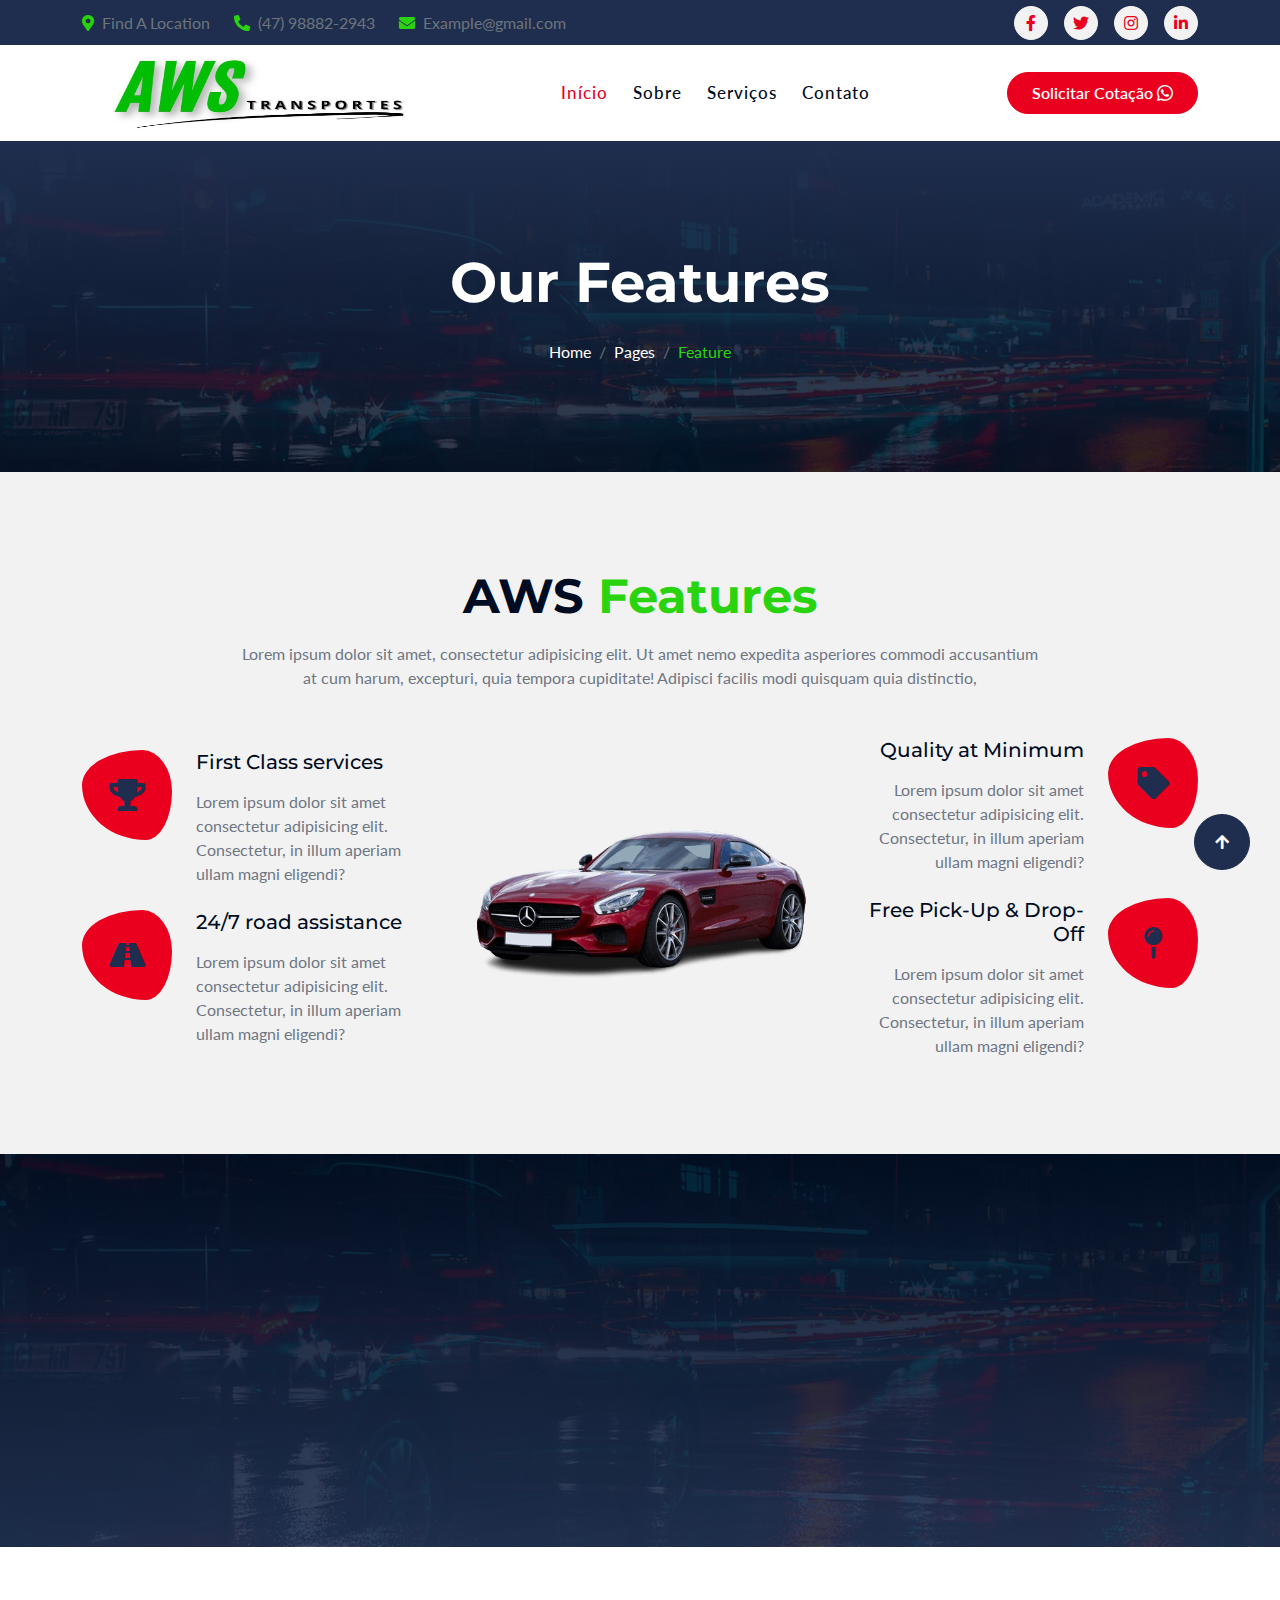
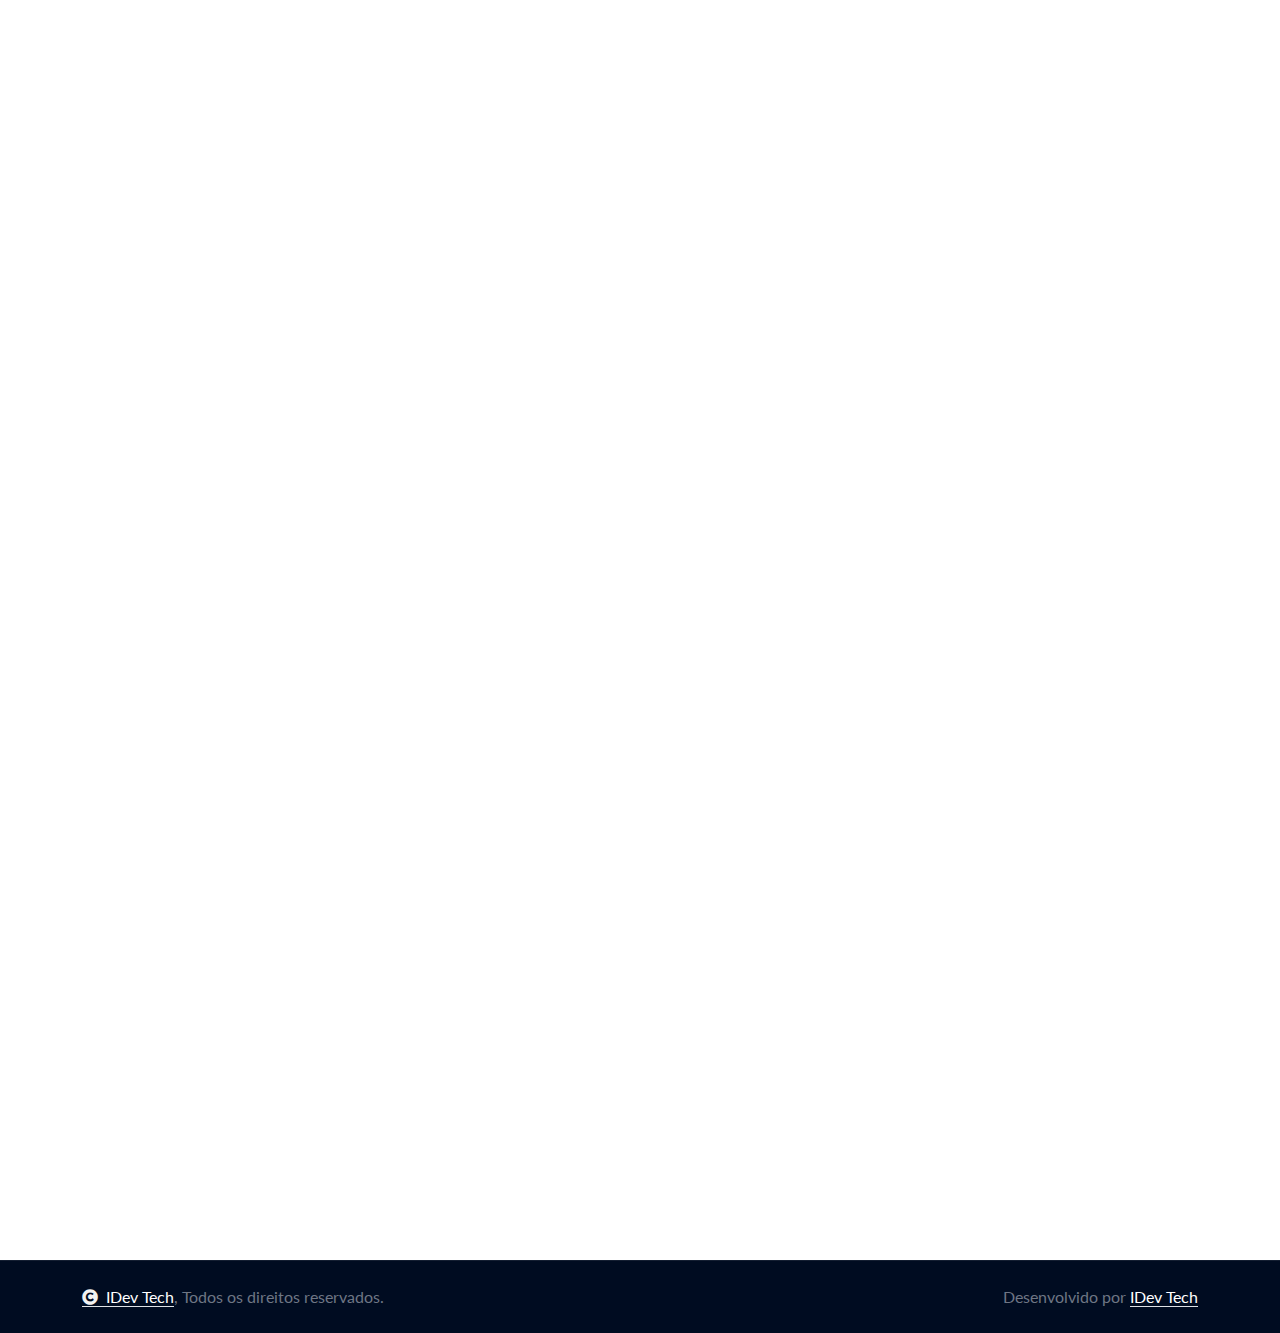
<file: feature.html>
<!DOCTYPE html>
<html lang="pt">

<head>
    <meta charset="utf-8">
    <title>AWS Transportes</title>
    <meta content="width=device-width, initial-scale=1.0" name="viewport">
    <meta content="transporte, logística, frete, cargas, caminhões" name="keywords">
    <meta content="A AWS Transportes oferece soluções de transporte rodoviário com segurança, pontualidade e cobertura em todo o Brasil." name="description">

    <!-- Google Web Fonts -->
    <link rel="preconnect" href="https://fonts.googleapis.com">
    <link rel="preconnect" href="https://fonts.gstatic.com" crossorigin>
    <link
        href="https://fonts.googleapis.com/css2?family=Lato:ital,wght@0,400;0,700;0,900;1,400;1,700;1,900&family=Montserrat:ital,wght@0,100..900;1,100..900&display=swap"
        rel="stylesheet">

    <!-- Icon Font Stylesheet -->
    <link rel="stylesheet" href="https://use.fontawesome.com/releases/v5.15.4/css/all.css" />
    <link href="https://cdn.jsdelivr.net/npm/bootstrap-icons@1.4.1/font/bootstrap-icons.css" rel="stylesheet">

    <!-- Libraries Stylesheet -->
    <link href="lib/animate/animate.min.css" rel="stylesheet">
    <link href="lib/owlcarousel/assets/owl.carousel.min.css" rel="stylesheet">


    <!-- Customized Bootstrap Stylesheet -->
    <link href="css/bootstrap.min.css" rel="stylesheet">

    <!-- Template Stylesheet -->
    <link href="css/style.css" rel="stylesheet">
</head>

<body>

    <!-- Spinner Start -->
    <div id="spinner"
        class="show bg-white position-fixed translate-middle w-100 vh-100 top-50 start-50 d-flex align-items-center justify-content-center">
        <div class="spinner-border text-primary" style="width: 3rem; height: 3rem;" role="status">
            <span class="sr-only">Loading...</span>
        </div>
    </div>
    <!-- Spinner End -->

    <!-- Topbar Start -->
    <div class="container-fluid topbar bg-secondary d-none d-xl-block w-100">
        <div class="container">
            <div class="row gx-0 align-items-center" style="height: 45px;">
                <div class="col-lg-6 text-center text-lg-start mb-lg-0">
                    <div class="d-flex flex-wrap">
                        <a href="#" class="text-muted me-4"><i class="fas fa-map-marker-alt text-primary me-2"></i>Find
                            A Location</a>
                        <a href="tel:(47) 98882-2943" class="text-muted me-4"><i
                                class="fas fa-phone-alt text-primary me-2"></i>(47) 98882-2943</a>
                        <a href="mailto:example@gmail.com" class="text-muted me-0"><i
                                class="fas fa-envelope text-primary me-2"></i>Example@gmail.com</a>
                    </div>
                </div>
                <div class="col-lg-6 text-center text-lg-end">
                    <div class="d-flex align-items-center justify-content-end">
                        <a href="#" class="btn btn-light btn-sm-square rounded-circle me-3"><i
                                class="fab fa-facebook-f"></i></a>
                        <a href="#" class="btn btn-light btn-sm-square rounded-circle me-3"><i
                                class="fab fa-twitter"></i></a>
                        <a href="#" class="btn btn-light btn-sm-square rounded-circle me-3"><i
                                class="fab fa-instagram"></i></a>
                        <a href="#" class="btn btn-light btn-sm-square rounded-circle me-0"><i
                                class="fab fa-linkedin-in"></i></a>
                    </div>
                </div>
            </div>
        </div>
    </div>
    <!-- Topbar End -->

    <!-- Navbar & Hero Start -->
    <div class="container-fluid nav-bar sticky-top px-0 px-lg-4 py-2 py-lg-0">
        <div class="container">
            <nav class="navbar navbar-expand-lg navbar-light">
                <a href="" class="navbar-brand p-0">
                    <!-- <h1 class="display-6 text-primary"><i class="fas fa-car-alt me-3"></i></i>AWS</h1>-->
                    <img src="images/logoaws.png" alt="Logo" style="height: 80px; width: 350px;">
                </a>
                <button class="navbar-toggler" type="button" data-bs-toggle="collapse" data-bs-target="#navbarCollapse">
                    <span class="fa fa-bars"></span>
                </button>
                <div class="collapse navbar-collapse" id="navbarCollapse">
                    <div class="navbar-nav mx-auto py-0">
                        <a href="index.html" class="nav-item nav-link active">Início</a>
                        <a href="about.html" class="nav-item nav-link">Sobre</a>
                        <a href="service.html" class="nav-item nav-link">Serviços</a>
                        <!-- <a href="blog.html" class="nav-item nav-link">Blog</a>

                        <div class="nav-item dropdown">
                            <a href="#" class="nav-link dropdown-toggle" data-bs-toggle="dropdown">Páginas</a>
                            <div class="dropdown-menu m-0">
                                <a href="feature.html" class="dropdown-item">Nossa Característica</a>
                                <a href="cars.html" class="dropdown-item">Nossos Carros</a>
                                <a href="team.html" class="dropdown-item">Nossa Equipe</a>
                                <a href="testimonial.html" class="dropdown-item">Depoimentos</a>
                                <a href="404.html" class="dropdown-item">Página 404</a>
                            </div>
                        </div>-->
                        <a href="contact.html" class="nav-item nav-link">Contato</a>
                    </div>
                    <a href="#" class="btn btn-primary rounded-pill py-2 px-4">Solicitar Cotação <i class="bi bi-whatsapp"></i></a>
                </div>
            </nav>
        </div>
    </div>
    <!-- Navbar & Hero End -->

    <!-- Header Start -->
    <div class="container-fluid bg-breadcrumb">
        <div class="container text-center py-5" style="max-width: 900px;">
            <h4 class="text-white display-4 mb-4 wow fadeInDown" data-wow-delay="0.1s">Our Features</h4>
            <ol class="breadcrumb d-flex justify-content-center mb-0 wow fadeInDown" data-wow-delay="0.3s">
                <li class="breadcrumb-item"><a href="index.html">Home</a></li>
                <li class="breadcrumb-item"><a href="#">Pages</a></li>
                <li class="breadcrumb-item active text-primary">Feature</li>
            </ol>
        </div>
    </div>
    <!-- Header End -->

    <!-- Features Start -->
    <div class="container-fluid feature py-5">
        <div class="container py-5">
            <div class="text-center mx-auto pb-5 wow fadeInUp" data-wow-delay="0.1s" style="max-width: 800px;">
                <h1 class="display-5 text-capitalize mb-3">AWS <span class="text-primary">Features</span></h1>
                <p class="mb-0">Lorem ipsum dolor sit amet, consectetur adipisicing elit. Ut amet nemo expedita
                    asperiores commodi accusantium at cum harum, excepturi, quia tempora cupiditate! Adipisci facilis
                    modi quisquam quia distinctio,
                </p>
            </div>
            <div class="row g-4 align-items-center">
                <div class="col-xl-4">
                    <div class="row gy-4 gx-0">
                        <div class="col-12 wow fadeInUp" data-wow-delay="0.1s">
                            <div class="feature-item">
                                <div class="feature-icon">
                                    <span class="fa fa-trophy fa-2x"></span>
                                </div>
                                <div class="ms-4">
                                    <h5 class="mb-3">First Class services</h5>
                                    <p class="mb-0">Lorem ipsum dolor sit amet consectetur adipisicing elit.
                                        Consectetur, in illum aperiam ullam magni eligendi?</p>
                                </div>
                            </div>
                        </div>
                        <div class="col-12 wow fadeInUp" data-wow-delay="0.3s">
                            <div class="feature-item">
                                <div class="feature-icon">
                                    <span class="fa fa-road fa-2x"></span>
                                </div>
                                <div class="ms-4">
                                    <h5 class="mb-3">24/7 road assistance</h5>
                                    <p class="mb-0">Lorem ipsum dolor sit amet consectetur adipisicing elit.
                                        Consectetur, in illum aperiam ullam magni eligendi?</p>
                                </div>
                            </div>
                        </div>
                    </div>
                </div>
                <div class="col-lg-12 col-xl-4 wow fadeInUp" data-wow-delay="0.2s">
                    <img src="images/features-img.png" class="img-fluid w-100" style="object-fit: cover;" alt="Img">
                </div>
                <div class="col-xl-4">
                    <div class="row gy-4 gx-0">
                        <div class="col-12 wow fadeInUp" data-wow-delay="0.1s">
                            <div class="feature-item justify-content-end">
                                <div class="text-end me-4">
                                    <h5 class="mb-3">Quality at Minimum</h5>
                                    <p class="mb-0">Lorem ipsum dolor sit amet consectetur adipisicing elit.
                                        Consectetur, in illum aperiam ullam magni eligendi?</p>
                                </div>
                                <div class="feature-icon">
                                    <span class="fa fa-tag fa-2x"></span>
                                </div>
                            </div>
                        </div>
                        <div class="col-12 wow fadeInUp" data-wow-delay="0.3s">
                            <div class="feature-item justify-content-end">
                                <div class="text-end me-4">
                                    <h5 class="mb-3">Free Pick-Up & Drop-Off</h5>
                                    <p class="mb-0">Lorem ipsum dolor sit amet consectetur adipisicing elit.
                                        Consectetur, in illum aperiam ullam magni eligendi?</p>
                                </div>
                                <div class="feature-icon">
                                    <span class="fa fa-map-pin fa-2x"></span>
                                </div>
                            </div>
                        </div>
                    </div>
                </div>
            </div>
        </div>
    </div>
    <!-- Features End -->

    <!-- Fact Counter -->
    <div class="container-fluid counter py-5">
        <div class="container py-5">
            <div class="row g-5">
                <div class="col-md-6 col-lg-6 col-xl-3 wow fadeInUp" data-wow-delay="0.1s">
                    <div class="counter-item text-center">
                        <div class="counter-item-icon mx-auto">
                            <i class="fas fa-thumbs-up fa-2x"></i>
                        </div>
                        <div class="counter-counting my-3">
                            <span class="text-white fs-2 fw-bold" data-toggle="counter-up">829</span>
                            <span class="h1 fw-bold text-white">+</span>
                        </div>
                        <h4 class="text-white mb-0">Happy Clients</h4>
                    </div>
                </div>
                <div class="col-md-6 col-lg-6 col-xl-3 wow fadeInUp" data-wow-delay="0.3s">
                    <div class="counter-item text-center">
                        <div class="counter-item-icon mx-auto">
                            <i class="fas fa-car-alt fa-2x"></i>
                        </div>
                        <div class="counter-counting my-3">
                            <span class="text-white fs-2 fw-bold" data-toggle="counter-up">56</span>
                            <span class="h1 fw-bold text-white">+</span>
                        </div>
                        <h4 class="text-white mb-0">Number of Cars</h4>
                    </div>
                </div>
                <div class="col-md-6 col-lg-6 col-xl-3 wow fadeInUp" data-wow-delay="0.5s">
                    <div class="counter-item text-center">
                        <div class="counter-item-icon mx-auto">
                            <i class="fas fa-building fa-2x"></i>
                        </div>
                        <div class="counter-counting my-3">
                            <span class="text-white fs-2 fw-bold" data-toggle="counter-up">127</span>
                            <span class="h1 fw-bold text-white">+</span>
                        </div>
                        <h4 class="text-white mb-0">Car Center</h4>
                    </div>
                </div>
                <div class="col-md-6 col-lg-6 col-xl-3 wow fadeInUp" data-wow-delay="0.7s">
                    <div class="counter-item text-center">
                        <div class="counter-item-icon mx-auto">
                            <i class="fas fa-clock fa-2x"></i>
                        </div>
                        <div class="counter-counting my-3">
                            <span class="text-white fs-2 fw-bold" data-toggle="counter-up">589</span>
                            <span class="h1 fw-bold text-white">+</span>
                        </div>
                        <h4 class="text-white mb-0">Total kilometers</h4>
                    </div>
                </div>
            </div>
        </div>
    </div>
    <!-- Fact Counter -->

    <!-- Banner Start -->
    <div class="container-fluid banner py-5 wow zoomInDown" data-wow-delay="0.1s">
        <div class="container py-5">
            <div class="banner-item rounded">
                <img src="images/banner-1.jpg" class="img-fluid rounded w-100" alt="">
                <div class="banner-content">
                    <h2 class="text-primary">Rent Your Car</h2>
                    <h1 class="text-white">Interested in Renting?</h1>
                    <p class="text-white">Don't hesitate and send us a message.</p>
                    <div class="banner-btn">
                        <a href="#" class="btn btn-secondary rounded-pill py-3 px-4 px-md-5 me-2">WhatchApp</a>
                        <a href="#" class="btn btn-primary rounded-pill py-3 px-4 px-md-5 ms-2">Contact Us</a>
                    </div>
                </div>
            </div>
        </div>
    </div>
    <!-- Banner End -->

    <!-- Footer Start -->
    <div class="container-fluid footer py-5 wow fadeIn" data-wow-delay="0.2s">
        <div class="container py-5">
            <div class="row g-5">
                <div class="col-md-6 col-lg-6 col-xl-3">
                    <div class="footer-item d-flex flex-column">
                        <div class="footer-item">
                            <h4 class="text-white mb-4">About Us</h4>
                            <p class="mb-3">Dolor amet sit justo amet elitr clita ipsum elitr est.Lorem ipsum dolor sit
                                amet, consectetur adipiscing elit consectetur adipiscing elit.</p>
                        </div>
                        <div class="position-relative">
                            <input class="form-control rounded-pill w-100 py-3 ps-4 pe-5" type="text"
                                placeholder="Enter your email">
                            <button type="button"
                                class="btn btn-secondary rounded-pill position-absolute top-0 end-0 py-2 mt-2 me-2">Subscribe</button>
                        </div>
                    </div>
                </div>
                <div class="col-md-6 col-lg-6 col-xl-3">
                    <div class="footer-item d-flex flex-column">
                        <h4 class="text-white mb-4">Quick Links</h4>
                        <a href="#"><i class="fas fa-angle-right me-2"></i> About</a>
                        <a href="#"><i class="fas fa-angle-right me-2"></i> Cars</a>
                        <a href="#"><i class="fas fa-angle-right me-2"></i> Car Types</a>
                        <a href="#"><i class="fas fa-angle-right me-2"></i> Team</a>
                        <a href="#"><i class="fas fa-angle-right me-2"></i> Contact us</a>
                        <a href="#"><i class="fas fa-angle-right me-2"></i> Terms & Conditions</a>
                    </div>
                </div>
                <div class="col-md-6 col-lg-6 col-xl-3">
                    <div class="footer-item d-flex flex-column">
                        <h4 class="text-white mb-4">Business Hours</h4>
                        <div class="mb-3">
                            <h6 class="text-muted mb-0">Mon - Friday:</h6>
                            <p class="text-white mb-0">09.00 am to 07.00 pm</p>
                        </div>
                        <div class="mb-3">
                            <h6 class="text-muted mb-0">Saturday:</h6>
                            <p class="text-white mb-0">10.00 am to 05.00 pm</p>
                        </div>
                        <div class="mb-3">
                            <h6 class="text-muted mb-0">Vacation:</h6>
                            <p class="text-white mb-0">All Sunday is our vacation</p>
                        </div>
                    </div>
                </div>
                <div class="col-md-6 col-lg-6 col-xl-3">
                    <div class="footer-item d-flex flex-column">
                        <h4 class="text-white mb-4">Contact Info</h4>
                        <a href="#"><i class="fa fa-map-marker-alt me-2"></i> Av. Cel. Marcos Konder, 789 - Centro,
                            Itajaí - SC, 88301-303</a>
                        <a href="mailto:info@example.com"><i class="fas fa-envelope me-2"></i> info@example.com</a>
                        <a href="tel:(47) 98882-2943"><i class="fas fa-phone me-2"></i> (47) 98882-2943</a>
                        <a href="tel:(47) 98882-2943" class="mb-3"><i class="fas fa-print me-2"></i> (47) 98882-2943</a>
                        <div class="d-flex">
                            <a class="btn btn-secondary btn-md-square rounded-circle me-3" href=""><i
                                    class="fab fa-facebook-f text-white"></i></a>
                            <a class="btn btn-secondary btn-md-square rounded-circle me-3" href=""><i
                                    class="fab fa-twitter text-white"></i></a>
                            <a class="btn btn-secondary btn-md-square rounded-circle me-3" href=""><i
                                    class="fab fa-instagram text-white"></i></a>
                            <a class="btn btn-secondary btn-md-square rounded-circle me-0" href=""><i
                                    class="fab fa-linkedin-in text-white"></i></a>
                        </div>
                    </div>
                </div>
            </div>
        </div>
    </div>
    <!-- Footer End -->

    <!-- Copyright Start -->
    <div class="container-fluid copyright py-4">
        <div class="container">
            <div class="row g-4 align-items-center">
                <div class="col-md-6 text-center text-md-start mb-md-0">
                    <span class="text-body"><a href="https://idevtech.com.br" target="_blank"
                            class="border-bottom text-white"><i class="fas fa-copyright text-light me-2"></i>IDev
                            Tech</a>, Todos os direitos
                        reservados.</span>
                </div>
                <div class="col-md-6 text-center text-md-end text-body">
                    <!--/*** Este template é gratuito desde que você mantenha o link de crédito/atribuição abaixo. ***/-->
                    <!--/*** Se desejar usar o template sem o link de crédito/atribuição abaixo, ***/-->
                    <!--/*** você pode adquirir a Licença de Remoção de Crédito em "https://htmlcodex.com/credit-removal". ***/-->
                    Desenvolvido por <a class="border-bottom text-white" href="https://idevtech.com.br"
                        target="_blank">IDev Tech</a>
                </div>
            </div>
        </div>
    </div>
    <!-- Copyright End -->


    <!-- Back to Top -->
    <a href="#" class="btn btn-secondary btn-lg-square rounded-circle back-to-top"><i class="fa fa-arrow-up"></i></a>


    <!-- JavaScript Libraries -->
    <script src="https://ajax.googleapis.com/ajax/libs/jquery/3.6.4/jquery.min.js"></script>
    <script src="https://cdn.jsdelivr.net/npm/bootstrap@5.0.0/dist/js/bootstrap.bundle.min.js"></script>
    <script src="lib/wow/wow.min.js"></script>
    <script src="lib/easing/easing.min.js"></script>
    <script src="lib/waypoints/waypoints.min.js"></script>
    <script src="lib/counterup/counterup.min.js"></script>
    <script src="lib/owlcarousel/owl.carousel.min.js"></script>


    <!-- Template Javascript -->
    <script src="js/main.js"></script>
</body>

</html>
</file>
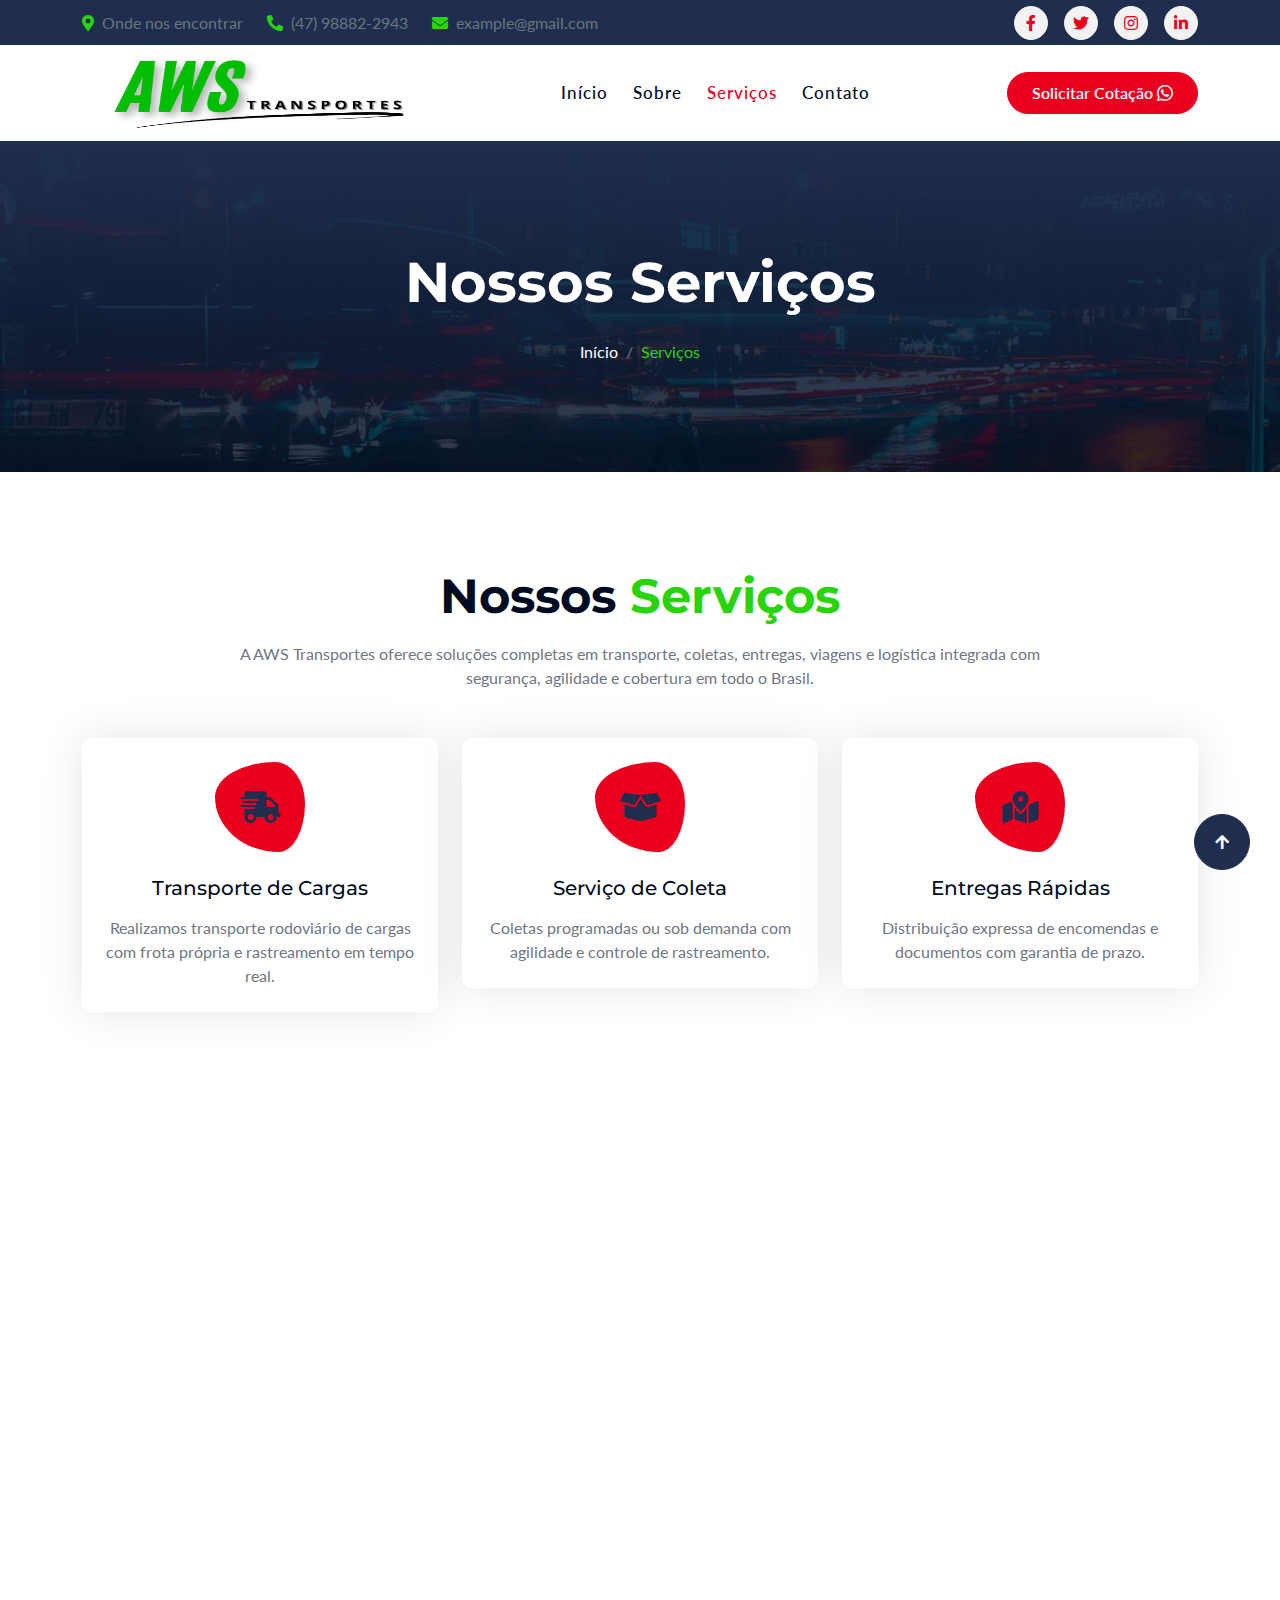
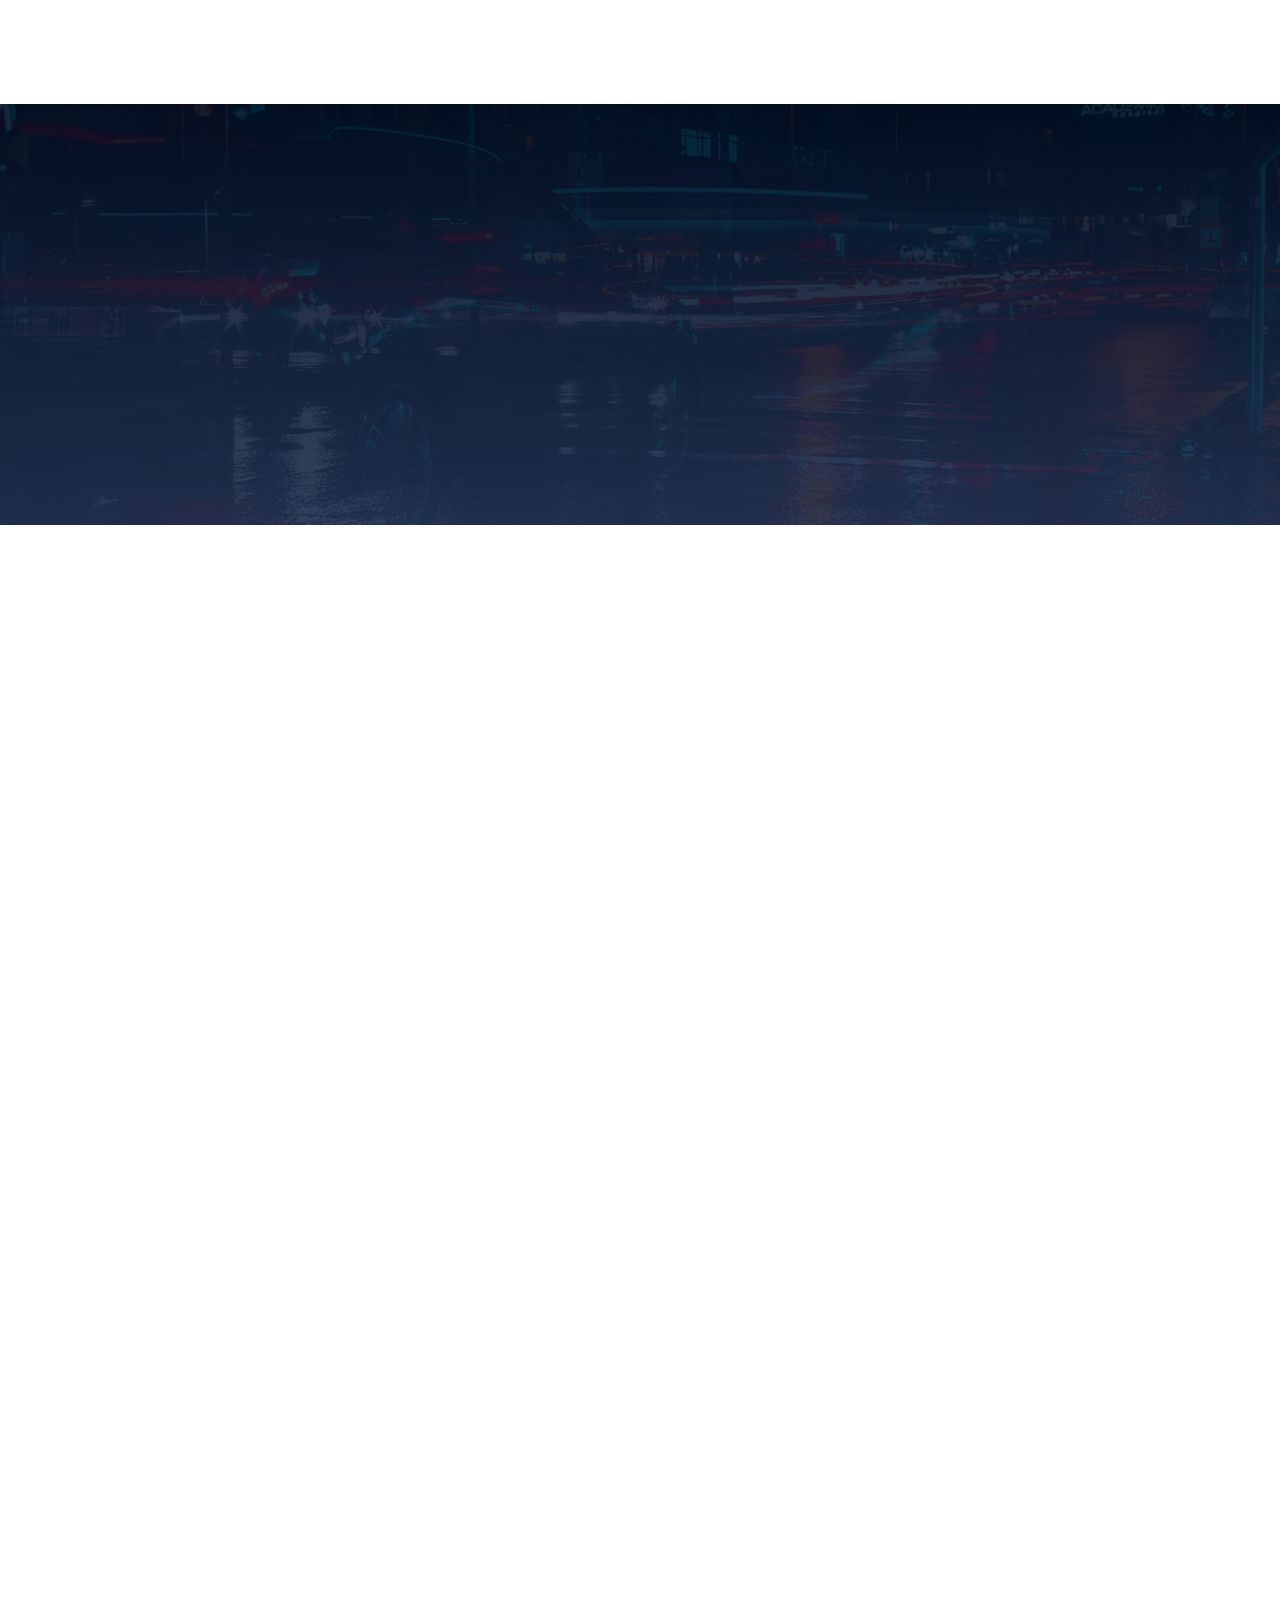
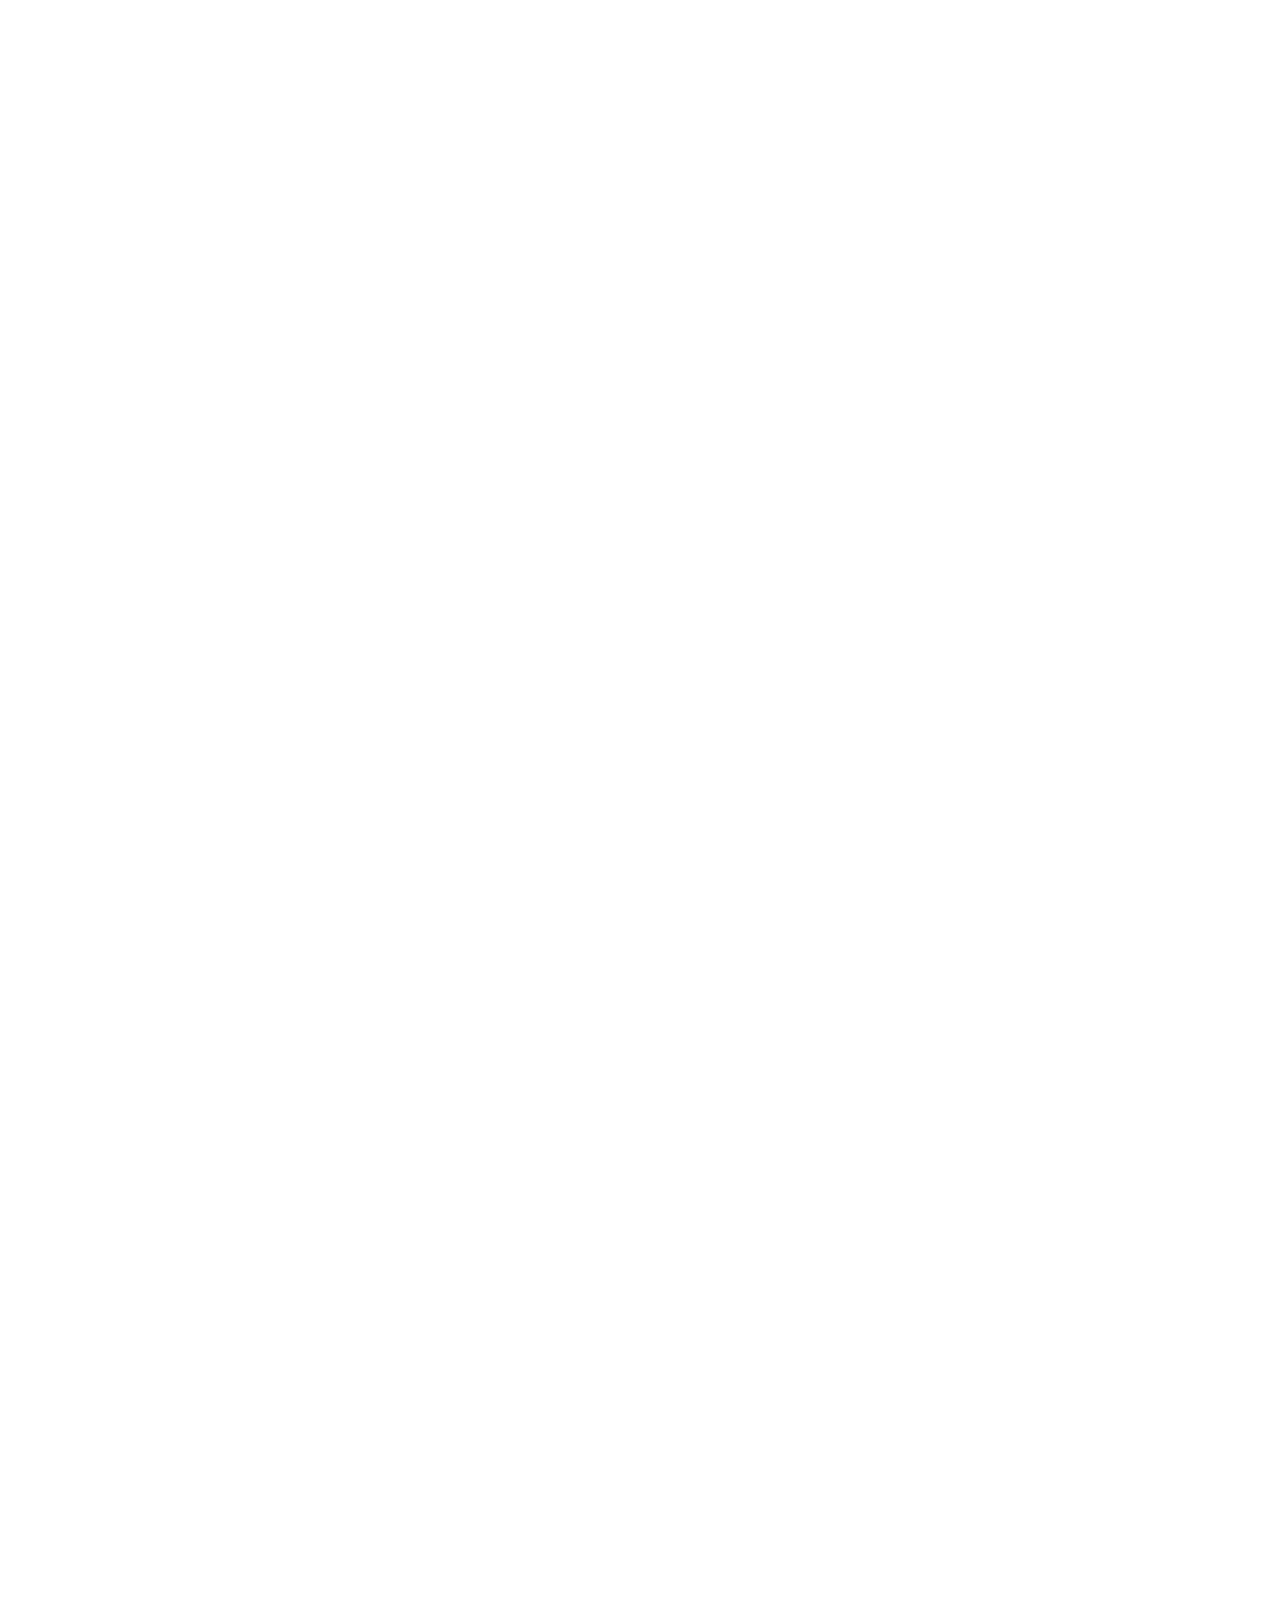
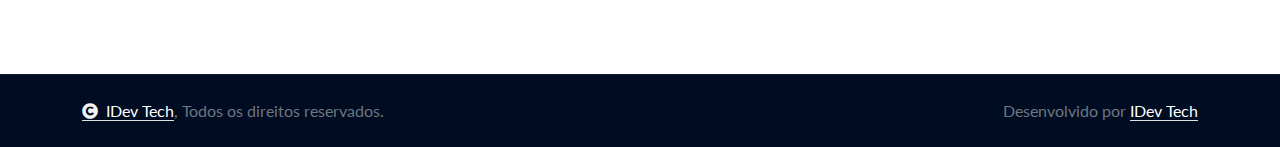
<file: service.html>
<!DOCTYPE html>
<html lang="pt">

<head>
    <meta charset="utf-8">
    <title>AWS Transportes</title>
    <meta content="width=device-width, initial-scale=1.0" name="viewport">
    <meta content="transporte, aluguel de veículos, serviços de transporte" name="keywords">
    <meta content="Empresa de transporte e aluguel de veículos." name="description">

    <!-- Favicon -->
    <link rel="icon" type="image/jpeg" href="images/aws.png">

    <!-- Google Web Fonts -->
    <link rel="preconnect" href="https://fonts.googleapis.com">
    <link rel="preconnect" href="https://fonts.gstatic.com" crossorigin>
    <link
        href="https://fonts.googleapis.com/css2?family=Lato:ital,wght@0,400;0,700;0,900;1,400;1,700;1,900&family=Montserrat:ital,wght@0,100..900;1,100..900&display=swap"
        rel="stylesheet">

    <!-- Icon Font Stylesheet -->
    <link rel="stylesheet" href="https://use.fontawesome.com/releases/v5.15.4/css/all.css" />
    <link href="https://cdn.jsdelivr.net/npm/bootstrap-icons@1.4.1/font/bootstrap-icons.css" rel="stylesheet">

    <!-- Libraries Stylesheet -->
    <link href="lib/animate/animate.min.css" rel="stylesheet">
    <link href="lib/owlcarousel/assets/owl.carousel.min.css" rel="stylesheet">

    <!-- Customized Bootstrap Stylesheet -->
    <link href="css/bootstrap.min.css" rel="stylesheet">

    <!-- Template Stylesheet -->
    <link href="css/style.css" rel="stylesheet">
</head>

<body>

    <!-- Spinner Start -->
    <div id="spinner"
        class="show bg-white position-fixed translate-middle w-100 vh-100 top-50 start-50 d-flex align-items-center justify-content-center">
        <div class="spinner-border text-primary" style="width: 3rem; height: 3rem;" role="status">
            <span class="sr-only">Carregando...</span>
        </div>
    </div>
    <!-- Spinner End -->

    <!-- Topbar Start -->
    <div class="container-fluid topbar bg-secondary d-none d-xl-block w-100">
        <div class="container">
            <div class="row gx-0 align-items-center" style="height: 45px;">
                <div class="col-lg-6 text-center text-lg-start mb-lg-0">
                    <div class="d-flex flex-wrap">
                        <a href="https://www.google.com/maps/place/AWS+Motors+Multimarcas/@-26.9093346,-48.6628099,17z/data=!3m2!4b1!5s0x94d8cce9ac1472d9:0x4bf2e8128e700feb!4m6!3m5!1s0x94d8cd05b8724025:0xc8933d8011706474!8m2!3d-26.9093394!4d-48.660235!16s%2Fg%2F11sw096jxc?entry=ttu&g_ep=EgoyMDI1MDYwNC4wIKXMDSoASAFQAw%3D%3D"
                            target="_blank" class="text-muted me-4"><i
                                class="fas fa-map-marker-alt text-primary me-2"></i>Onde nos encontrar</a>
                        <a href="tel:(47) 98882-2943" class="text-muted me-4"><i
                                class="fas fa-phone-alt text-primary me-2"></i>(47) 98882-2943</a>
                        <a href="mailto:example@gmail.com" class="text-muted me-0"><i
                                class="fas fa-envelope text-primary me-2"></i>example@gmail.com</a>
                    </div>
                </div>
                <div class="col-lg-6 text-center text-lg-end">
                    <div class="d-flex align-items-center justify-content-end">
                        <a href="#" class="btn btn-light btn-sm-square rounded-circle me-3"><i
                                class="fab fa-facebook-f"></i></a>
                        <a href="#" class="btn btn-light btn-sm-square rounded-circle me-3"><i
                                class="fab fa-twitter"></i></a>
                        <a href="#" class="btn btn-light btn-sm-square rounded-circle me-3"><i
                                class="fab fa-instagram"></i></a>
                        <a href="#" class="btn btn-light btn-sm-square rounded-circle me-0"><i
                                class="fab fa-linkedin-in"></i></a>
                    </div>
                </div>
            </div>
        </div>
    </div>
    <!-- Topbar End -->

    <!-- Navbar & Hero Start -->
    <div class="container-fluid nav-bar sticky-top px-0 px-lg-4 py-2 py-lg-0">
        <div class="container">
            <nav class="navbar navbar-expand-lg navbar-light">
                <a href="" class="navbar-brand p-0">
                    <!-- <h1 class="display-6 text-primary"><i class="fas fa-car-alt me-3"></i></i>AWS</h1>-->
                    <img src="images/logoaws.png" alt="Logo" style="height: 80px; width: 350px;">
                </a>
                <button class="navbar-toggler" type="button" data-bs-toggle="collapse" data-bs-target="#navbarCollapse">
                    <span class="fa fa-bars"></span>
                </button>
                <div class="collapse navbar-collapse" id="navbarCollapse">
                    <div class="navbar-nav mx-auto py-0">
                        <a href="index.html" class="nav-item nav-link">Início</a>
                        <a href="about.html" class="nav-item nav-link">Sobre</a>
                        <a href="service.html" class="nav-item nav-link active">Serviços</a>
                        <!-- <a href="blog.html" class="nav-item nav-link">Blog</a>
    
                            <div class="nav-item dropdown">
                                <a href="#" class="nav-link dropdown-toggle" data-bs-toggle="dropdown">Páginas</a>
                                <div class="dropdown-menu m-0">
                                    <a href="feature.html" class="dropdown-item">Nossa Característica</a>
                                    <a href="cars.html" class="dropdown-item">Nossos Carros</a>
                                    <a href="team.html" class="dropdown-item">Nossa Equipe</a>
                                    <a href="testimonial.html" class="dropdown-item">Depoimentos</a>
                                    <a href="404.html" class="dropdown-item">Página 404</a>
                                </div>
                            </div>-->
                        <a href="contact.html" class="nav-item nav-link">Contato</a>
                    </div>
                    <a href="#" class="btn btn-primary rounded-pill py-2 px-4">Solicitar Cotação <i class="bi bi-whatsapp"></i></a>
                </div>
            </nav>
        </div>
    </div>
    <!-- Navbar & Hero End -->

    <!-- Header Start -->
    <div class="container-fluid bg-breadcrumb">
        <div class="container text-center py-5" style="max-width: 900px;">
            <h4 class="text-white display-4 mb-4 wow fadeInDown" data-wow-delay="0.1s">Nossos Serviços</h4>
            <ol class="breadcrumb d-flex justify-content-center mb-0 wow fadeInDown" data-wow-delay="0.3s">
                <li class="breadcrumb-item"><a href="index.html">Início</a></li>
                <li class="breadcrumb-item active text-primary">Serviços</li>
            </ol>
        </div>
    </div>
    <!-- Header End -->


    <!-- Services Start -->
    <div class="container-fluid service py-5">
        <div class="container py-5">
            <div class="text-center mx-auto pb-5 wow fadeInUp" data-wow-delay="0.1s" style="max-width: 800px;">
                <h1 class="display-5 text-capitalize mb-3">Nossos <span class="text-primary">Serviços</span></h1>
                <p class="mb-0">A AWS Transportes oferece soluções completas em transporte, coletas, entregas, viagens e
                    logística integrada com segurança, agilidade e cobertura em todo o Brasil.</p>
            </div>
            <div class="row g-4">
                <div class="col-md-6 col-lg-4 wow fadeInUp" data-wow-delay="0.1s">
                    <div class="service-item p-4">
                        <div class="service-icon mb-4">
                            <i class="fas fa-shipping-fast fa-2x"></i>
                        </div>
                        <h5 class="mb-3">Transporte de Cargas</h5>
                        <p class="mb-0">Realizamos transporte rodoviário de cargas com frota própria e rastreamento em
                            tempo real.</p>
                    </div>
                </div>
                <div class="col-md-6 col-lg-4 wow fadeInUp" data-wow-delay="0.3s">
                    <div class="service-item p-4">
                        <div class="service-icon mb-4">
                            <i class="fas fa-box-open fa-2x"></i>
                        </div>
                        <h5 class="mb-3">Serviço de Coleta</h5>
                        <p class="mb-0">Coletas programadas ou sob demanda com agilidade e controle de rastreamento.</p>
                    </div>
                </div>
                <div class="col-md-6 col-lg-4 wow fadeInUp" data-wow-delay="0.5s">
                    <div class="service-item p-4">
                        <div class="service-icon mb-4">
                            <i class="fas fa-map-marked-alt fa-2x"></i>
                        </div>
                        <h5 class="mb-3">Entregas Rápidas</h5>
                        <p class="mb-0">Distribuição expressa de encomendas e documentos com garantia de prazo.</p>
                    </div>
                </div>
                <div class="col-md-6 col-lg-4 wow fadeInUp" data-wow-delay="0.1s">
                    <div class="service-item p-4">
                        <div class="service-icon mb-4">
                            <i class="fas fa-route fa-2x"></i>
                        </div>
                        <h5 class="mb-3">Rotas Programadas</h5>
                        <p class="mb-0">Operações com rotas fixas ou sob demanda, garantindo previsibilidade e
                            pontualidade.</p>
                    </div>
                </div>
                <div class="col-md-6 col-lg-4 wow fadeInUp" data-wow-delay="0.3s">
                    <div class="service-item p-4">
                        <div class="service-icon mb-4">
                            <i class="fas fa-warehouse fa-2x"></i>
                        </div>
                        <h5 class="mb-3">Armazenagem Logística</h5>
                        <p class="mb-0">Contamos com estruturas para armazenagem segura e distribuição eficiente de
                            mercadorias.</p>
                    </div>
                </div>
                <div class="col-md-6 col-lg-4 wow fadeInUp" data-wow-delay="0.5s">
                    <div class="service-item p-4">
                        <div class="service-icon mb-4">
                            <i class="fas fa-shield-alt fa-2x"></i>
                        </div>
                        <h5 class="mb-3">Segurança de Carga</h5>
                        <p class="mb-0">Seguro completo para sua carga, com monitoramento 24h e protocolos antifurto.
                        </p>
                    </div>
                </div>
                <div class="col-md-6 col-lg-4 wow fadeInUp" data-wow-delay="0.1s">
                    <div class="service-item p-4">
                        <div class="service-icon mb-4">
                            <i class="fas fa-map-marked-alt fa-2x"></i>
                        </div>
                        <h5 class="mb-3">Cobertura Nacional</h5>
                        <p class="mb-0">Atendimento em todo o território nacional, com frota preparada para longas
                            distâncias.</p>
                    </div>
                </div>
                <div class="col-md-6 col-lg-4 wow fadeInUp" data-wow-delay="0.3s">
                    <div class="service-item p-4">
                        <div class="service-icon mb-4">
                            <i class="fas fa-headset fa-2x"></i>
                        </div>
                        <h5 class="mb-3">Suporte Personalizado</h5>
                        <p class="mb-0">Atendimento rápido e humanizado, com foco nas necessidades do cliente e solução
                            de problemas.</p>
                    </div>
                </div>
                <div class="col-md-6 col-lg-4 wow fadeInUp" data-wow-delay="0.5s">
                    <div class="service-item p-4">
                        <div class="service-icon mb-4">
                            <i class="fas fa-clock fa-2x"></i>
                        </div>
                        <h5 class="mb-3">Atendimento 24h</h5>
                        <p class="mb-0">Suporte e logística disponível a qualquer hora para urgências e demandas
                            contínuas.</p>
                    </div>
                </div>
            </div>
        </div>
    </div>
    <!-- Services End -->



    <!-- Fact Counter -->
    <div class="container-fluid counter py-5">
        <div class="container py-5">
            <div class="row g-5">
                <div class="col-md-6 col-lg-6 col-xl-3 wow fadeInUp" data-wow-delay="0.1s">
                    <div class="counter-item text-center">
                        <div class="counter-item-icon mx-auto">
                            <i class="fas fa-thumbs-up fa-2x"></i>
                        </div>
                        <div class="counter-counting my-3">
                            <span class="text-white fs-2 fw-bold" data-toggle="counter-up">829</span>
                            <span class="h1 fw-bold text-white">+</span>
                        </div>
                        <h4 class="text-white mb-0">Clientes Satisfeitos</h4>
                    </div>
                </div>
                <div class="col-md-6 col-lg-6 col-xl-3 wow fadeInUp" data-wow-delay="0.3s">
                    <div class="counter-item text-center">
                        <div class="counter-item-icon mx-auto">
                            <i class="fas fa-car-alt fa-2x"></i>
                        </div>
                        <div class="counter-counting my-3">
                            <span class="text-white fs-2 fw-bold" data-toggle="counter-up">56</span>
                            <span class="h1 fw-bold text-white">+</span>
                        </div>
                        <h4 class="text-white mb-0">Número de Carros</h4>
                    </div>
                </div>
                <div class="col-md-6 col-lg-6 col-xl-3 wow fadeInUp" data-wow-delay="0.5s">
                    <div class="counter-item text-center">
                        <div class="counter-item-icon mx-auto">
                            <i class="fas fa-building fa-2x"></i>
                        </div>
                        <div class="counter-counting my-3">
                            <span class="text-white fs-2 fw-bold" data-toggle="counter-up">127</span>
                            <span class="h1 fw-bold text-white">+</span>
                        </div>
                        <h4 class="text-white mb-0">Centros de Carros</h4>
                    </div>
                </div>
                <div class="col-md-6 col-lg-6 col-xl-3 wow fadeInUp" data-wow-delay="0.7s">
                    <div class="counter-item text-center">
                        <div class="counter-item-icon mx-auto">
                            <i class="fas fa-clock fa-2x"></i>
                        </div>
                        <div class="counter-counting my-3">
                            <span class="text-white fs-2 fw-bold" data-toggle="counter-up">589</span>
                            <span class="h1 fw-bold text-white">+</span>
                        </div>
                        <h4 class="text-white mb-0">Total de Quilômetros</h4>
                    </div>
                </div>
            </div>
        </div>
    </div>
    <!-- Fact Counter -->

    <!-- Testimonial Start -->
    <div class="container-fluid testimonial py-5">
        <div class="container py-5">
            <div class="text-center mx-auto pb-5 wow fadeInUp" data-wow-delay="0.1s" style="max-width: 800px;">
                <h1 class="display-5 text-capitalize mb-3">Nossos Clientes<span class="text-primary"> Opiniões</span>
                </h1>
                <p class="mb-0">Veja o que nossos clientes têm a dizer sobre nossos serviços de transporte.</p>
            </div>
            <div class="owl-carousel testimonial-carousel wow fadeInUp" data-wow-delay="0.1s">
                <div class="testimonial-item">
                    <div class="testimonial-quote"><i class="fa fa-quote-right fa-2x"></i>
                    </div>
                    <div class="testimonial-inner p-4">
                        <img src="images/testimonial-1.jpg" class="img-fluid" alt="">
                        <div class="ms-4">
                            <h4>Nome da Pessoa</h4>
                            <p>Profissão</p>
                            <div class="d-flex text-primary">
                                <i class="fas fa-star"></i>
                                <i class="fas fa-star"></i>
                                <i class="fas fa-star"></i>
                                <i class="fas fa-star"></i>
                                <i class="fas fa-star text-body"></i>
                            </div>
                        </div>
                    </div>
                    <div class="border-top rounded-bottom p-4">
                        <p class="mb-0">Excelente serviço! Fui atendido rapidamente e com muita atenção.</p>
                    </div>
                </div>
                <div class="testimonial-item">
                    <div class="testimonial-quote"><i class="fa fa-quote-right fa-2x"></i>
                    </div>
                    <div class="testimonial-inner p-4">
                        <img src="images/testimonial-2.jpg" class="img-fluid" alt="">
                        <div class="ms-4">
                            <h4>Nome da Pessoa</h4>
                            <p>Profissão</p>
                            <div class="d-flex text-primary">
                                <i class="fas fa-star"></i>
                                <i class="fas fa-star"></i>
                                <i class="fas fa-star"></i>
                                <i class="fas fa-star text-body"></i>
                                <i class="fas fa-star text-body"></i>
                            </div>
                        </div>
                    </div>
                    <div class="border-top rounded-bottom p-4">
                        <p class="mb-0">Os carros são confortáveis e o atendimento é excepcional!</p>
                    </div>
                </div>
                <div class="testimonial-item">
                    <div class="testimonial-quote"><i class="fa fa-quote-right fa-2x"></i>
                    </div>
                    <div class="testimonial-inner p-4">
                        <img src="images/testimonial-3.jpg" class="img-fluid" alt="">
                        <div class="ms-4">
                            <h4>Nome da Pessoa</h4>
                            <p>Profissão</p>
                            <div class="d-flex text-primary">
                                <i class="fas fa-star"></i>
                                <i class="fas fa-star"></i>
                                <i class="fas fa-star text-body"></i>
                                <i class="fas fa-star text-body"></i>
                                <i class="fas fa-star text-body"></i>
                            </div>
                        </div>
                    </div>
                    <div class="border-top rounded-bottom p-4">
                        <p class="mb-0">Recomendo a todos! Serviço de qualidade e muito profissional.</p>
                    </div>
                </div>
            </div>
        </div>
    </div>
    <!-- Testimonial End -->

    <!-- Banner Start -->
    <div class="container-fluid banner pb-5 wow zoomInDown" data-wow-delay="0.1s">
        <div class="container pb-5">
            <div class="banner-item rounded">
                <img src="images/caminhao.jpg" class="img-fluid rounded w-100" alt="">
                <div class="banner-content">
                    <h2 class="text-primary">Transporte de Cargas</h2>
                    <h1 class="text-white">Precisa enviar sua mercadoria?</h1>
                    <p class="text-white">Não hesite e nos envie uma mensagem.</p>
                    <div class="banner-btn">
                        <a href="#" class="btn btn-secondary rounded-pill py-3 px-4 px-md-5 me-2">WhatsApp</a>
                        <a href="contact.html" class="btn btn-primary rounded-pill py-3 px-4 px-md-5 ms-2">Entre em Contato</a>
                    </div>
                </div>
            </div>
        </div>
    </div>
    <!-- Banner End -->


    <!-- Footer Start -->
    <div class="container-fluid footer py-5 wow fadeIn" data-wow-delay="0.2s">
        <div class="container py-5">
            <div class="row g-5">
                <div class="col-md-6 col-lg-6 col-xl-3">
                    <div class="footer-item d-flex flex-column">
                        <div class="footer-item">
                            <h4 class="text-white mb-4">Sobre Nós</h4>
                            <p class="mb-3">Oferecemos serviços de transporte de alta qualidade, garantindo segurança e
                                conforto para nossos clientes.</p>
                        </div>
                        <div class="position-relative">
                            <input class="form-control rounded-pill w-100 py-3 ps-4 pe-5" type="text"
                                placeholder="Digite seu e-mail">
                            <button type="button"
                                class="btn btn-secondary rounded-pill position-absolute top-0 end-0 py-2 mt-2 me-2">Inscrever-se</button>
                        </div>
                    </div>
                </div>
                <div class="col-md-6 col-lg-6 col-xl-3">
                    <div class="footer-item d-flex flex-column">
                        <h4 class="text-white mb-4">Links Rápidos</h4>
                        <a href="#"><i class="fas fa-angle-right me-2"></i> Sobre</a>
                        <a href="#"><i class="fas fa-angle-right me-2"></i> Carros</a>
                        <a href="#"><i class="fas fa-angle-right me-2"></i> Tipos de Carros</a>
                        <a href="#"><i class="fas fa-angle-right me-2"></i> Equipe</a>
                        <a href="#"><i class="fas fa-angle-right me-2"></i> Contato</a>
                        <a href="#"><i class="fas fa-angle-right me-2"></i> Termos e Condições</a>
                    </div>
                </div>
                <div class="col-md-6 col-lg-6 col-xl-3">
                    <div class="footer-item d-flex flex-column">
                        <h4 class="text-white mb-4">Horários de Funcionamento</h4>
                        <div class="mb-3">
                            <h6 class="text-muted mb-0">Seg - Sex:</h6>
                            <p class="text-white mb-0">09:00 às 19:00</p>
                        </div>
                        <div class="mb-3">
                            <h6 class="text-muted mb-0">Sábado:</h6>
                            <p class="text-white mb-0">10:00 às 17:00</p>
                        </div>
                        <div class="mb-3">
                            <h6 class="text-muted mb-0">Férias:</h6>
                            <p class="text-white mb-0">Todos os domingos são nossos dias de folga</p>
                        </div>
                    </div>
                </div>
                <div class="col-md-6 col-lg-6 col-xl-3">
                    <div class="footer-item d-flex flex-column">
                        <h4 class="text-white mb-4">Informações de Contato</h4>
                        <a href="#"><i class="fa fa-map-marker-alt me-2"></i> Av. Cel. Marcos Konder, 789 - Centro,
                            Itajaí - SC, 88301-303</a>
                        <a href="mailto:info@example.com"><i class="fas fa-envelope me-2"></i> info@example.com</a>
                        <a href="tel:(47) 98882-2943"><i class="fas fa-phone me-2"></i> (47) 98882-2943</a>
                        <a href="tel:(47) 98882-2943" class="mb-3"><i class="fas fa-print me-2"></i> (47) 98882-2943</a>
                        <div class="d-flex">
                            <a class="btn btn-secondary btn-md-square rounded-circle me-3" href=""><i
                                    class="fab fa-facebook-f text-white"></i></a>
                            <a class="btn btn-secondary btn-md-square rounded-circle me-3" href=""><i
                                    class="fab fa-twitter text-white"></i></a>
                            <a class="btn btn-secondary btn-md-square rounded-circle me-3" href=""><i
                                    class="fab fa-instagram text-white"></i></a>
                            <a class="btn btn-secondary btn-md-square rounded-circle me-0" href=""><i
                                    class="fab fa-linkedin-in text-white"></i></a>
                        </div>
                    </div>
                </div>
            </div>
        </div>
    </div>
    <!-- Footer End -->

    <!-- Copyright Start -->
    <div class="container-fluid copyright py-4">
        <div class="container">
            <div class="row g-4 align-items-center">
                <div class="col-md-6 text-center text-md-start mb-md-0">
                    <span class="text-body"><a href="https://idevtech.com.br" target="_blank"
                            class="border-bottom text-white"><i class="fas fa-copyright text-light me-2"></i>IDev
                            Tech</a>, Todos os direitos
                        reservados.</span>
                </div>
                <div class="col-md-6 text-center text-md-end text-body">
                    <!--/*** Este template é gratuito desde que você mantenha o link de crédito/atribuição abaixo. ***/-->
                    <!--/*** Se desejar usar o template sem o link de crédito/atribuição abaixo, ***/-->
                    <!--/*** você pode adquirir a Licença de Remoção de Crédito em "https://htmlcodex.com/credit-removal". ***/-->
                    Desenvolvido por <a class="border-bottom text-white" href="https://idevtech.com.br"
                        target="_blank">IDev Tech</a>
                </div>
            </div>
        </div>
    </div>
    <!-- Copyright End -->

    <!-- Back to Top -->
    <a href="#" class="btn btn-secondary btn-lg-square rounded-circle back-to-top"><i class="fa fa-arrow-up"></i></a>

    <!-- JavaScript Libraries -->
    <script src="https://ajax.googleapis.com/ajax/libs/jquery/3.6.4/jquery.min.js"></script>
    <script src="https://cdn.jsdelivr.net/npm/bootstrap@5.0.0/dist/js/bootstrap.bundle.min.js"></script>
    <script src="lib/wow/wow.min.js"></script>
    <script src="lib/easing/easing.min.js"></script>
    <script src="lib/waypoints/waypoints.min.js"></script>
    <script src="lib/counterup/counterup.min.js"></script>
    <script src="lib/owlcarousel/owl.carousel.min.js"></script>

    <!-- Template Javascript -->
    <script src="js/main.js"></script>
</body>

</html>
</file>
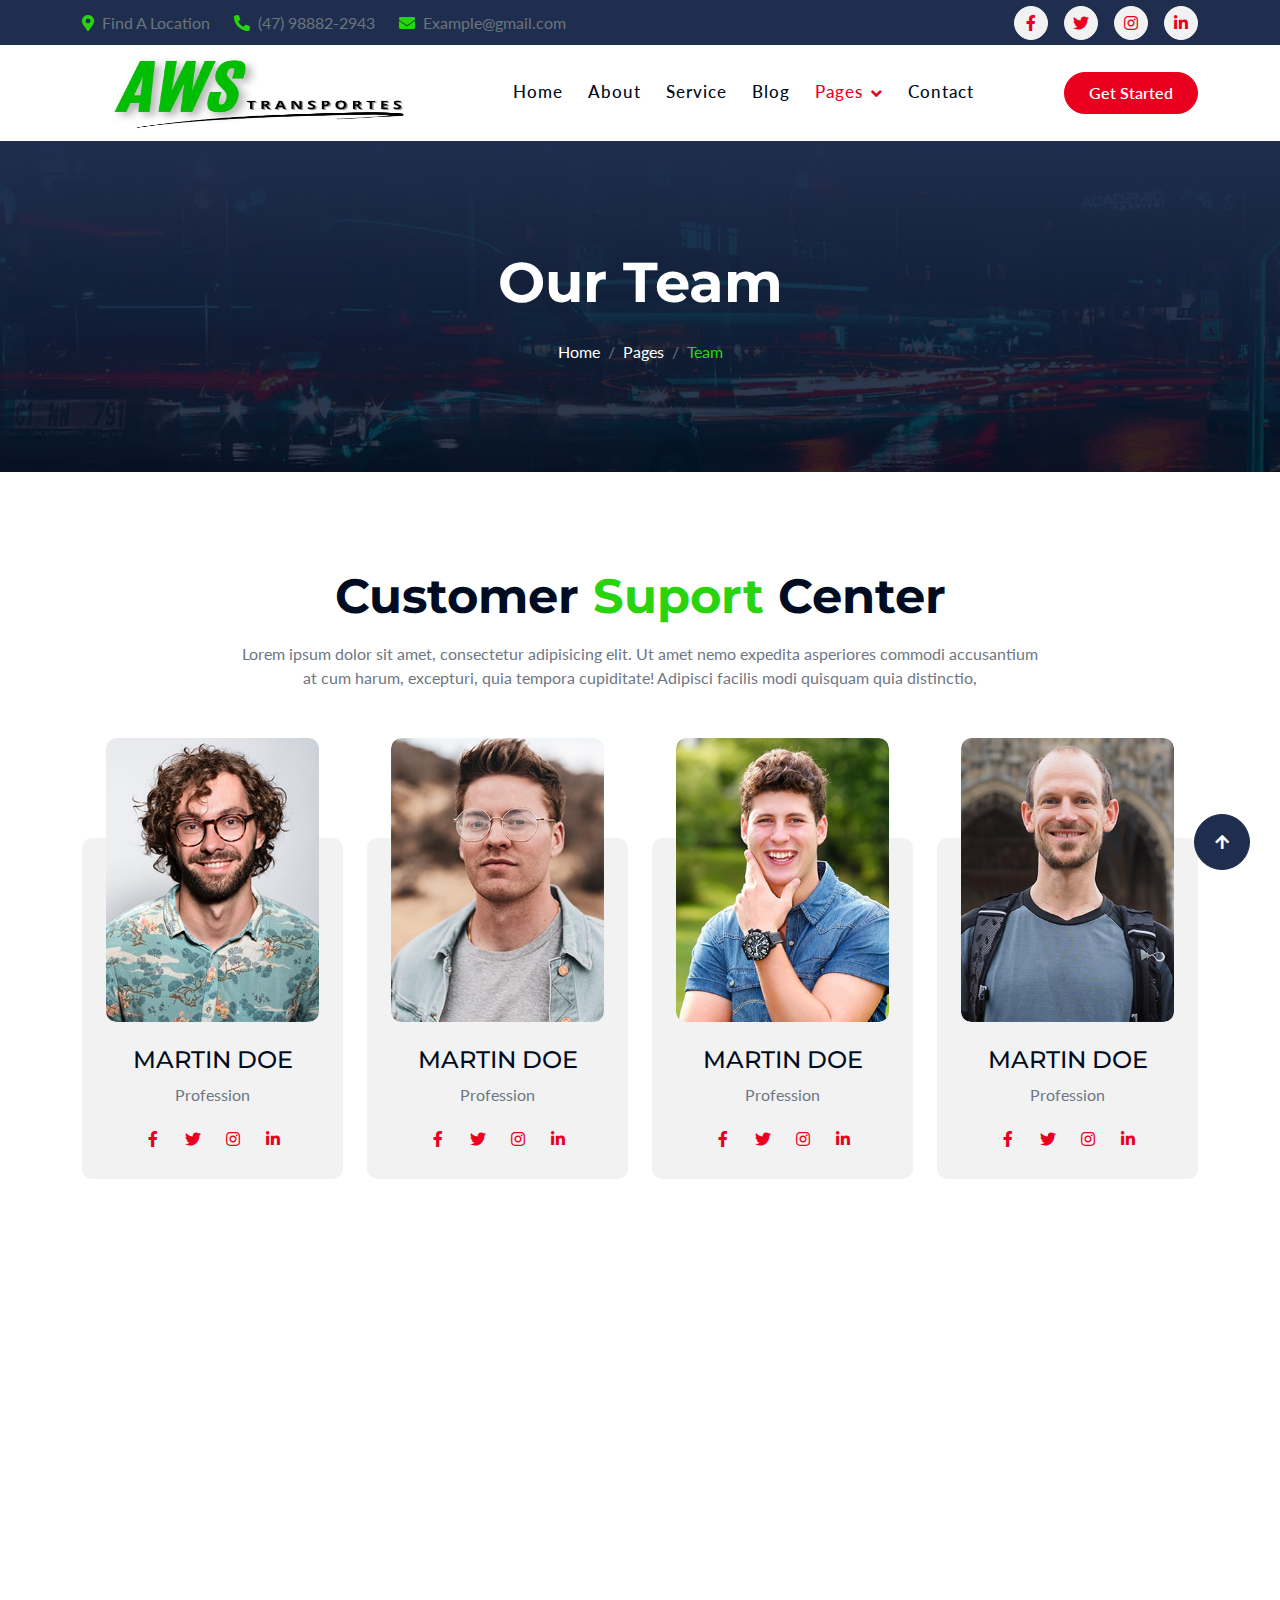
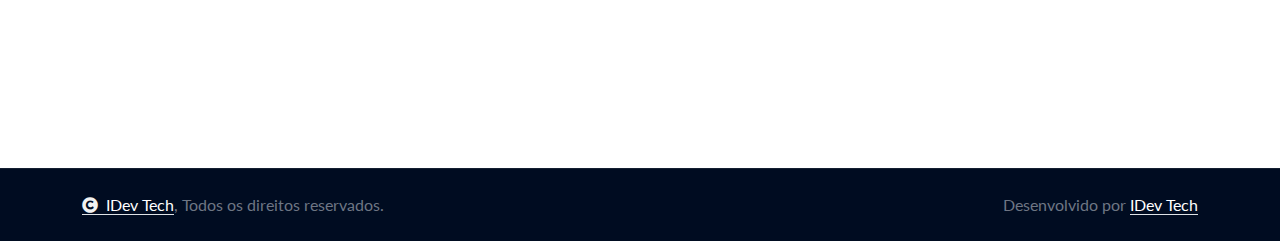
<file: team.html>
<!DOCTYPE html>
<html lang="pt">

<head>
    <meta charset="utf-8">
    <title>AWS Transportes</title>
    <meta content="width=device-width, initial-scale=1.0" name="viewport">
    <meta content="transporte, logística, frete, cargas, caminhões" name="keywords">
    <meta content="A AWS Transportes oferece soluções de transporte rodoviário com segurança, pontualidade e cobertura em todo o Brasil." name="description">

    <!-- Google Web Fonts -->
    <link rel="preconnect" href="https://fonts.googleapis.com">
    <link rel="preconnect" href="https://fonts.gstatic.com" crossorigin>
    <link
        href="https://fonts.googleapis.com/css2?family=Lato:ital,wght@0,400;0,700;0,900;1,400;1,700;1,900&family=Montserrat:ital,wght@0,100..900;1,100..900&display=swap"
        rel="stylesheet">

    <!-- Icon Font Stylesheet -->
    <link rel="stylesheet" href="https://use.fontawesome.com/releases/v5.15.4/css/all.css" />
    <link href="https://cdn.jsdelivr.net/npm/bootstrap-icons@1.4.1/font/bootstrap-icons.css" rel="stylesheet">

    <!-- Libraries Stylesheet -->
    <link href="lib/animate/animate.min.css" rel="stylesheet">
    <link href="lib/owlcarousel/assets/owl.carousel.min.css" rel="stylesheet">


    <!-- Customized Bootstrap Stylesheet -->
    <link href="css/bootstrap.min.css" rel="stylesheet">

    <!-- Template Stylesheet -->
    <link href="css/style.css" rel="stylesheet">
</head>

<body>

    <!-- Spinner Start -->
    <div id="spinner"
        class="show bg-white position-fixed translate-middle w-100 vh-100 top-50 start-50 d-flex align-items-center justify-content-center">
        <div class="spinner-border text-primary" style="width: 3rem; height: 3rem;" role="status">
            <span class="sr-only">Loading...</span>
        </div>
    </div>
    <!-- Spinner End -->

    <!-- Topbar Start -->
    <div class="container-fluid topbar bg-secondary d-none d-xl-block w-100">
        <div class="container">
            <div class="row gx-0 align-items-center" style="height: 45px;">
                <div class="col-lg-6 text-center text-lg-start mb-lg-0">
                    <div class="d-flex flex-wrap">
                        <a href="#" class="text-muted me-4"><i class="fas fa-map-marker-alt text-primary me-2"></i>Find
                            A Location</a>
                        <a href="tel:(47) 98882-2943" class="text-muted me-4"><i
                                class="fas fa-phone-alt text-primary me-2"></i>(47) 98882-2943</a>
                        <a href="mailto:example@gmail.com" class="text-muted me-0"><i
                                class="fas fa-envelope text-primary me-2"></i>Example@gmail.com</a>
                    </div>
                </div>
                <div class="col-lg-6 text-center text-lg-end">
                    <div class="d-flex align-items-center justify-content-end">
                        <a href="#" class="btn btn-light btn-sm-square rounded-circle me-3"><i
                                class="fab fa-facebook-f"></i></a>
                        <a href="#" class="btn btn-light btn-sm-square rounded-circle me-3"><i
                                class="fab fa-twitter"></i></a>
                        <a href="#" class="btn btn-light btn-sm-square rounded-circle me-3"><i
                                class="fab fa-instagram"></i></a>
                        <a href="#" class="btn btn-light btn-sm-square rounded-circle me-0"><i
                                class="fab fa-linkedin-in"></i></a>
                    </div>
                </div>
            </div>
        </div>
    </div>
    <!-- Topbar End -->

    <!-- Navbar & Hero Start -->
    <div class="container-fluid nav-bar sticky-top px-0 px-lg-4 py-2 py-lg-0">
        <div class="container">
            <nav class="navbar navbar-expand-lg navbar-light">
                <a href="" class="navbar-brand p-0">
                    <!-- <h1 class="display-6 text-primary"><i class="fas fa-car-alt me-3"></i></i>AWS</h1>-->
                    <img src="images/logoaws.png" alt="Logo" style="height: 80px; width: 350px;">
                </a>
                <button class="navbar-toggler" type="button" data-bs-toggle="collapse" data-bs-target="#navbarCollapse">
                    <span class="fa fa-bars"></span>
                </button>
                <div class="collapse navbar-collapse" id="navbarCollapse">
                    <div class="navbar-nav mx-auto py-0">
                        <a href="index.html" class="nav-item nav-link">Home</a>
                        <a href="about.html" class="nav-item nav-link">About</a>
                        <a href="service.html" class="nav-item nav-link">Service</a>
                        <a href="blog.html" class="nav-item nav-link">Blog</a>

                        <div class="nav-item dropdown">
                            <a href="#" class="nav-link dropdown-toggle active" data-bs-toggle="dropdown">Pages</a>
                            <div class="dropdown-menu m-0">
                                <a href="feature.html" class="dropdown-item">Our Feature</a>
                                <a href="cars.html" class="dropdown-item">Our Cars</a>
                                <a href="team.html" class="dropdown-item active">Our Team</a>
                                <a href="testimonial.html" class="dropdown-item">Testimonial</a>
                                <a href="404.html" class="dropdown-item">404 Page</a>
                            </div>
                        </div>
                        <a href="contact.html" class="nav-item nav-link">Contact</a>
                    </div>
                    <a href="#" class="btn btn-primary rounded-pill py-2 px-4">Get Started</a>
                </div>
            </nav>
        </div>
    </div>
    <!-- Navbar & Hero End -->

    <!-- Header Start -->
    <div class="container-fluid bg-breadcrumb">
        <div class="container text-center py-5" style="max-width: 900px;">
            <h4 class="text-white display-4 mb-4 wow fadeInDown" data-wow-delay="0.1s">Our Team</h4>
            <ol class="breadcrumb d-flex justify-content-center mb-0 wow fadeInDown" data-wow-delay="0.3s">
                <li class="breadcrumb-item"><a href="index.html">Home</a></li>
                <li class="breadcrumb-item"><a href="#">Pages</a></li>
                <li class="breadcrumb-item active text-primary">Team</li>
            </ol>
        </div>
    </div>
    <!-- Header End -->

    <!-- Team Start -->
    <div class="container-fluid team py-5">
        <div class="container py-5">
            <div class="text-center mx-auto pb-5 wow fadeInUp" data-wow-delay="0.1s" style="max-width: 800px;">
                <h1 class="display-5 text-capitalize mb-3">Customer<span class="text-primary"> Suport</span> Center</h1>
                <p class="mb-0">Lorem ipsum dolor sit amet, consectetur adipisicing elit. Ut amet nemo expedita
                    asperiores commodi accusantium at cum harum, excepturi, quia tempora cupiditate! Adipisci facilis
                    modi quisquam quia distinctio,
                </p>
            </div>
            <div class="row g-4">
                <div class="col-md-6 col-lg-6 col-xl-3 wow fadeInUp" data-wow-delay="0.1s">
                    <div class="team-item p-4 pt-0">
                        <div class="team-img">
                            <img src="images/team-1.jpg" class="img-fluid rounded w-100" alt="Image">
                        </div>
                        <div class="team-content pt-4">
                            <h4>MARTIN DOE</h4>
                            <p>Profession</p>
                            <div class="team-icon d-flex justify-content-center">
                                <a class="btn btn-square btn-light rounded-circle mx-1" href=""><i
                                        class="fab fa-facebook-f"></i></a>
                                <a class="btn btn-square btn-light rounded-circle mx-1" href=""><i
                                        class="fab fa-twitter"></i></a>
                                <a class="btn btn-square btn-light rounded-circle mx-1" href=""><i
                                        class="fab fa-instagram"></i></a>
                                <a class="btn btn-square btn-light rounded-circle mx-1" href=""><i
                                        class="fab fa-linkedin-in"></i></a>
                            </div>
                        </div>
                    </div>
                </div>
                <div class="col-md-6 col-lg-6 col-xl-3 wow fadeInUp" data-wow-delay="0.3s">
                    <div class="team-item p-4 pt-0">
                        <div class="team-img">
                            <img src="images/team-2.jpg" class="img-fluid rounded w-100" alt="Image">
                        </div>
                        <div class="team-content pt-4">
                            <h4>MARTIN DOE</h4>
                            <p>Profession</p>
                            <div class="team-icon d-flex justify-content-center">
                                <a class="btn btn-square btn-light rounded-circle mx-1" href=""><i
                                        class="fab fa-facebook-f"></i></a>
                                <a class="btn btn-square btn-light rounded-circle mx-1" href=""><i
                                        class="fab fa-twitter"></i></a>
                                <a class="btn btn-square btn-light rounded-circle mx-1" href=""><i
                                        class="fab fa-instagram"></i></a>
                                <a class="btn btn-square btn-light rounded-circle mx-1" href=""><i
                                        class="fab fa-linkedin-in"></i></a>
                            </div>
                        </div>
                    </div>
                </div>
                <div class="col-md-6 col-lg-6 col-xl-3 wow fadeInUp" data-wow-delay="0.5s">
                    <div class="team-item p-4 pt-0">
                        <div class="team-img">
                            <img src="images/team-3.jpg" class="img-fluid rounded w-100" alt="Image">
                        </div>
                        <div class="team-content pt-4">
                            <h4>MARTIN DOE</h4>
                            <p>Profession</p>
                            <div class="team-icon d-flex justify-content-center">
                                <a class="btn btn-square btn-light rounded-circle mx-1" href=""><i
                                        class="fab fa-facebook-f"></i></a>
                                <a class="btn btn-square btn-light rounded-circle mx-1" href=""><i
                                        class="fab fa-twitter"></i></a>
                                <a class="btn btn-square btn-light rounded-circle mx-1" href=""><i
                                        class="fab fa-instagram"></i></a>
                                <a class="btn btn-square btn-light rounded-circle mx-1" href=""><i
                                        class="fab fa-linkedin-in"></i></a>
                            </div>
                        </div>
                    </div>
                </div>
                <div class="col-md-6 col-lg-6 col-xl-3 wow fadeInUp" data-wow-delay="0.7s">
                    <div class="team-item p-4 pt-0">
                        <div class="team-img">
                            <img src="images/team-4.jpg" class="img-fluid rounded w-100" alt="Image">
                        </div>
                        <div class="team-content pt-4">
                            <h4>MARTIN DOE</h4>
                            <p>Profession</p>
                            <div class="team-icon d-flex justify-content-center">
                                <a class="btn btn-square btn-light rounded-circle mx-1" href=""><i
                                        class="fab fa-facebook-f"></i></a>
                                <a class="btn btn-square btn-light rounded-circle mx-1" href=""><i
                                        class="fab fa-twitter"></i></a>
                                <a class="btn btn-square btn-light rounded-circle mx-1" href=""><i
                                        class="fab fa-instagram"></i></a>
                                <a class="btn btn-square btn-light rounded-circle mx-1" href=""><i
                                        class="fab fa-linkedin-in"></i></a>
                            </div>
                        </div>
                    </div>
                </div>
            </div>
        </div>
    </div>
    <!-- Team End -->

    <!-- Footer Start -->
    <div class="container-fluid footer py-5 wow fadeIn" data-wow-delay="0.2s">
        <div class="container py-5">
            <div class="row g-5">
                <div class="col-md-6 col-lg-6 col-xl-3">
                    <div class="footer-item d-flex flex-column">
                        <div class="footer-item">
                            <h4 class="text-white mb-4">About Us</h4>
                            <p class="mb-3">Dolor amet sit justo amet elitr clita ipsum elitr est.Lorem ipsum dolor sit
                                amet, consectetur adipiscing elit consectetur adipiscing elit.</p>
                        </div>
                        <div class="position-relative">
                            <input class="form-control rounded-pill w-100 py-3 ps-4 pe-5" type="text"
                                placeholder="Enter your email">
                            <button type="button"
                                class="btn btn-secondary rounded-pill position-absolute top-0 end-0 py-2 mt-2 me-2">Subscribe</button>
                        </div>
                    </div>
                </div>
                <div class="col-md-6 col-lg-6 col-xl-3">
                    <div class="footer-item d-flex flex-column">
                        <h4 class="text-white mb-4">Quick Links</h4>
                        <a href="#"><i class="fas fa-angle-right me-2"></i> About</a>
                        <a href="#"><i class="fas fa-angle-right me-2"></i> Cars</a>
                        <a href="#"><i class="fas fa-angle-right me-2"></i> Car Types</a>
                        <a href="#"><i class="fas fa-angle-right me-2"></i> Team</a>
                        <a href="#"><i class="fas fa-angle-right me-2"></i> Contact us</a>
                        <a href="#"><i class="fas fa-angle-right me-2"></i> Terms & Conditions</a>
                    </div>
                </div>
                <div class="col-md-6 col-lg-6 col-xl-3">
                    <div class="footer-item d-flex flex-column">
                        <h4 class="text-white mb-4">Business Hours</h4>
                        <div class="mb-3">
                            <h6 class="text-muted mb-0">Mon - Friday:</h6>
                            <p class="text-white mb-0">09.00 am to 07.00 pm</p>
                        </div>
                        <div class="mb-3">
                            <h6 class="text-muted mb-0">Saturday:</h6>
                            <p class="text-white mb-0">10.00 am to 05.00 pm</p>
                        </div>
                        <div class="mb-3">
                            <h6 class="text-muted mb-0">Vacation:</h6>
                            <p class="text-white mb-0">All Sunday is our vacation</p>
                        </div>
                    </div>
                </div>
                <div class="col-md-6 col-lg-6 col-xl-3">
                    <div class="footer-item d-flex flex-column">
                        <h4 class="text-white mb-4">Contact Info</h4>
                        <a href="#"><i class="fa fa-map-marker-alt me-2"></i> Av. Cel. Marcos Konder, 789 - Centro,
                            Itajaí - SC, 88301-303</a>
                        <a href="mailto:info@example.com"><i class="fas fa-envelope me-2"></i> info@example.com</a>
                        <a href="tel:(47) 98882-2943"><i class="fas fa-phone me-2"></i> (47) 98882-2943</a>
                        <a href="tel:(47) 98882-2943" class="mb-3"><i class="fas fa-print me-2"></i> (47) 98882-2943</a>
                        <div class="d-flex">
                            <a class="btn btn-secondary btn-md-square rounded-circle me-3" href=""><i
                                    class="fab fa-facebook-f text-white"></i></a>
                            <a class="btn btn-secondary btn-md-square rounded-circle me-3" href=""><i
                                    class="fab fa-twitter text-white"></i></a>
                            <a class="btn btn-secondary btn-md-square rounded-circle me-3" href=""><i
                                    class="fab fa-instagram text-white"></i></a>
                            <a class="btn btn-secondary btn-md-square rounded-circle me-0" href=""><i
                                    class="fab fa-linkedin-in text-white"></i></a>
                        </div>
                    </div>
                </div>
            </div>
        </div>
    </div>
    <!-- Footer End -->

    <!-- Copyright Start -->
    <div class="container-fluid copyright py-4">
        <div class="container">
            <div class="row g-4 align-items-center">
                <div class="col-md-6 text-center text-md-start mb-md-0">
                    <span class="text-body"><a href="https://idevtech.com.br" target="_blank"
                            class="border-bottom text-white"><i class="fas fa-copyright text-light me-2"></i>IDev
                            Tech</a>, Todos os direitos
                        reservados.</span>
                </div>
                <div class="col-md-6 text-center text-md-end text-body">
                    <!--/*** Este template é gratuito desde que você mantenha o link de crédito/atribuição abaixo. ***/-->
                    <!--/*** Se desejar usar o template sem o link de crédito/atribuição abaixo, ***/-->
                    <!--/*** você pode adquirir a Licença de Remoção de Crédito em "https://htmlcodex.com/credit-removal". ***/-->
                    Desenvolvido por <a class="border-bottom text-white" href="https://idevtech.com.br"
                        target="_blank">IDev Tech</a>
                </div>
            </div>
        </div>
    </div>
    <!-- Copyright End -->


    <!-- Back to Top -->
    <a href="#" class="btn btn-secondary btn-lg-square rounded-circle back-to-top"><i class="fa fa-arrow-up"></i></a>


    <!-- JavaScript Libraries -->
    <script src="https://ajax.googleapis.com/ajax/libs/jquery/3.6.4/jquery.min.js"></script>
    <script src="https://cdn.jsdelivr.net/npm/bootstrap@5.0.0/dist/js/bootstrap.bundle.min.js"></script>
    <script src="lib/wow/wow.min.js"></script>
    <script src="lib/easing/easing.min.js"></script>
    <script src="lib/waypoints/waypoints.min.js"></script>
    <script src="lib/counterup/counterup.min.js"></script>
    <script src="lib/owlcarousel/owl.carousel.min.js"></script>


    <!-- Template Javascript -->
    <script src="js/main.js"></script>
</body>

</html>
</file>
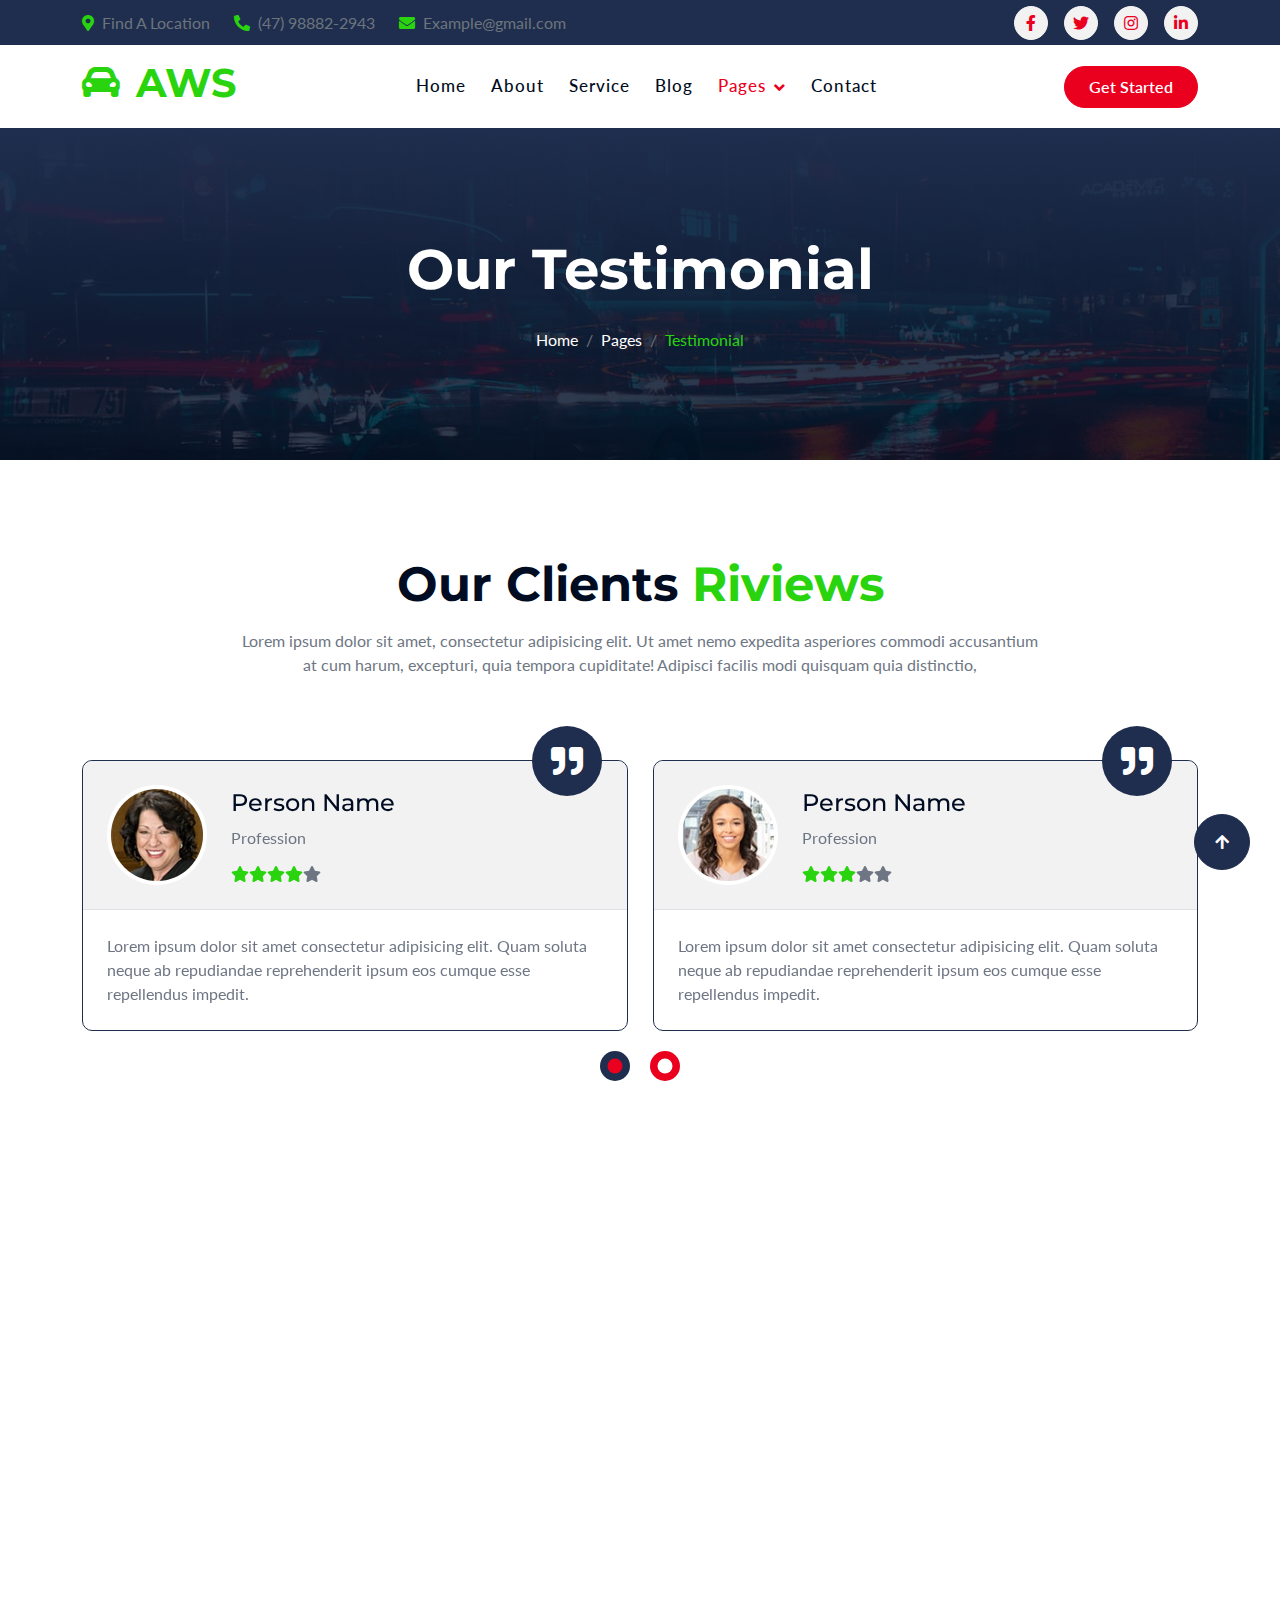
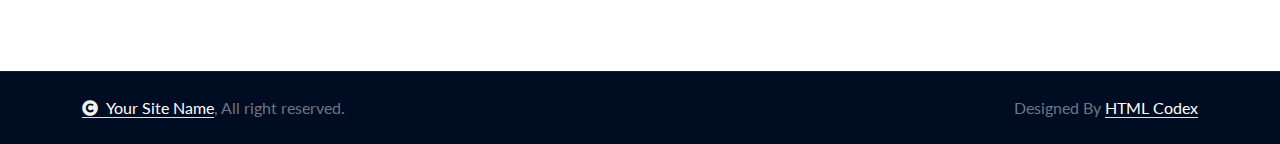
<file: testimonial.html>
<!DOCTYPE html>
<html lang="en">

    <head>
        <meta charset="utf-8">
        <title>AWS Transportes</title>
        <meta content="width=device-width, initial-scale=1.0" name="viewport">
        <meta content="" name="keywords">
        <meta content="" name="description">

        <!-- Google Web Fonts -->
        <link rel="preconnect" href="https://fonts.googleapis.com">
        <link rel="preconnect" href="https://fonts.gstatic.com" crossorigin>
        <link href="https://fonts.googleapis.com/css2?family=Lato:ital,wght@0,400;0,700;0,900;1,400;1,700;1,900&family=Montserrat:ital,wght@0,100..900;1,100..900&display=swap" rel="stylesheet"> 

        <!-- Icon Font Stylesheet -->
        <link rel="stylesheet" href="https://use.fontawesome.com/releases/v5.15.4/css/all.css"/>
        <link href="https://cdn.jsdelivr.net/npm/bootstrap-icons@1.4.1/font/bootstrap-icons.css" rel="stylesheet">

        <!-- Libraries Stylesheet -->
        <link href="lib/animate/animate.min.css" rel="stylesheet">
        <link href="lib/owlcarousel/assets/owl.carousel.min.css" rel="stylesheet">


        <!-- Customized Bootstrap Stylesheet -->
        <link href="css/bootstrap.min.css" rel="stylesheet">

        <!-- Template Stylesheet -->
        <link href="css/style.css" rel="stylesheet">
    </head>

    <body>

        <!-- Spinner Start -->
        <div id="spinner" class="show bg-white position-fixed translate-middle w-100 vh-100 top-50 start-50 d-flex align-items-center justify-content-center">
            <div class="spinner-border text-primary" style="width: 3rem; height: 3rem;" role="status">
                <span class="sr-only">Loading...</span>
            </div>
        </div>
        <!-- Spinner End -->

        <!-- Topbar Start -->
        <div class="container-fluid topbar bg-secondary d-none d-xl-block w-100">
            <div class="container">
                <div class="row gx-0 align-items-center" style="height: 45px;">
                    <div class="col-lg-6 text-center text-lg-start mb-lg-0">
                        <div class="d-flex flex-wrap">
                            <a href="#" class="text-muted me-4"><i class="fas fa-map-marker-alt text-primary me-2"></i>Find A Location</a>
                            <a href="tel:(47) 98882-2943" class="text-muted me-4"><i class="fas fa-phone-alt text-primary me-2"></i>(47) 98882-2943</a>
                            <a href="mailto:example@gmail.com" class="text-muted me-0"><i class="fas fa-envelope text-primary me-2"></i>Example@gmail.com</a>
                        </div>
                    </div>
                    <div class="col-lg-6 text-center text-lg-end">
                        <div class="d-flex align-items-center justify-content-end">
                            <a href="#" class="btn btn-light btn-sm-square rounded-circle me-3"><i class="fab fa-facebook-f"></i></a>
                            <a href="#" class="btn btn-light btn-sm-square rounded-circle me-3"><i class="fab fa-twitter"></i></a>
                            <a href="#" class="btn btn-light btn-sm-square rounded-circle me-3"><i class="fab fa-instagram"></i></a>
                            <a href="#" class="btn btn-light btn-sm-square rounded-circle me-0"><i class="fab fa-linkedin-in"></i></a>
                        </div>
                    </div>
                </div>
            </div>
        </div>
        <!-- Topbar End -->

        <!-- Navbar & Hero Start -->
        <div class="container-fluid nav-bar sticky-top px-0 px-lg-4 py-2 py-lg-0">
            <div class="container">
                <nav class="navbar navbar-expand-lg navbar-light">
                    <a href="" class="navbar-brand p-0">
                        <h1 class="display-6 text-primary"><i class="fas fa-car-alt me-3"></i></i>AWS</h1>
                        <!-- <img src="img/logo.png" alt="Logo"> -->
                    </a>
                    <button class="navbar-toggler" type="button" data-bs-toggle="collapse" data-bs-target="#navbarCollapse">
                        <span class="fa fa-bars"></span>
                    </button>
                    <div class="collapse navbar-collapse" id="navbarCollapse">
                        <div class="navbar-nav mx-auto py-0">
                            <a href="index.html" class="nav-item nav-link">Home</a>
                            <a href="about.html" class="nav-item nav-link">About</a>
                            <a href="service.html" class="nav-item nav-link">Service</a>
                            <a href="blog.html" class="nav-item nav-link">Blog</a>
                            
                            <div class="nav-item dropdown">
                                <a href="#" class="nav-link dropdown-toggle active" data-bs-toggle="dropdown">Pages</a>
                                <div class="dropdown-menu m-0">
                                    <a href="feature.html" class="dropdown-item">Our Feature</a>
                                    <a href="cars.html" class="dropdown-item">Our Cars</a>
                                    <a href="team.html" class="dropdown-item">Our Team</a>
                                    <a href="testimonial.html" class="dropdown-item active">Testimonial</a>
                                    <a href="404.html" class="dropdown-item">404 Page</a>
                                </div>
                            </div>
                            <a href="contact.html" class="nav-item nav-link">Contact</a>
                        </div>
                        <a href="#" class="btn btn-primary rounded-pill py-2 px-4">Get Started</a>
                    </div>
                </nav>
            </div>
        </div>
        <!-- Navbar & Hero End -->

        <!-- Header Start -->
        <div class="container-fluid bg-breadcrumb">
            <div class="container text-center py-5" style="max-width: 900px;">
                <h4 class="text-white display-4 mb-4 wow fadeInDown" data-wow-delay="0.1s">Our Testimonial</h4>
                <ol class="breadcrumb d-flex justify-content-center mb-0 wow fadeInDown" data-wow-delay="0.3s">
                    <li class="breadcrumb-item"><a href="index.html">Home</a></li>
                    <li class="breadcrumb-item"><a href="#">Pages</a></li>
                    <li class="breadcrumb-item active text-primary">Testimonial</li>
                </ol>    
            </div>
        </div>
        <!-- Header End -->

        <!-- Testimonial Start -->
        <div class="container-fluid testimonial py-5">
            <div class="container py-5">
                <div class="text-center mx-auto pb-5 wow fadeInUp" data-wow-delay="0.1s" style="max-width: 800px;">
                    <h1 class="display-5 text-capitalize mb-3">Our Clients<span class="text-primary"> Riviews</span></h1>
                    <p class="mb-0">Lorem ipsum dolor sit amet, consectetur adipisicing elit. Ut amet nemo expedita asperiores commodi accusantium at cum harum, excepturi, quia tempora cupiditate! Adipisci facilis modi quisquam quia distinctio,
                    </p>
                </div>
                <div class="owl-carousel testimonial-carousel wow fadeInUp" data-wow-delay="0.1s">
                    <div class="testimonial-item">
                        <div class="testimonial-quote"><i class="fa fa-quote-right fa-2x"></i>
                        </div>
                        <div class="testimonial-inner p-4">
                            <img src="img/testimonial-1.jpg" class="img-fluid" alt="">
                            <div class="ms-4">
                                <h4>Person Name</h4>
                                <p>Profession</p>
                                <div class="d-flex text-primary">
                                    <i class="fas fa-star"></i>
                                    <i class="fas fa-star"></i>
                                    <i class="fas fa-star"></i>
                                    <i class="fas fa-star"></i>
                                    <i class="fas fa-star text-body"></i>
                                </div>
                            </div>
                        </div>
                        <div class="border-top rounded-bottom p-4">
                            <p class="mb-0">Lorem ipsum dolor sit amet consectetur adipisicing elit. Quam soluta neque ab repudiandae reprehenderit ipsum eos cumque esse repellendus impedit.</p>
                        </div>
                    </div>
                    <div class="testimonial-item">
                        <div class="testimonial-quote"><i class="fa fa-quote-right fa-2x"></i>
                        </div>
                        <div class="testimonial-inner p-4">
                            <img src="img/testimonial-2.jpg" class="img-fluid" alt="">
                            <div class="ms-4">
                                <h4>Person Name</h4>
                                <p>Profession</p>
                                <div class="d-flex text-primary">
                                    <i class="fas fa-star"></i>
                                    <i class="fas fa-star"></i>
                                    <i class="fas fa-star"></i>
                                    <i class="fas fa-star text-body"></i>
                                    <i class="fas fa-star text-body"></i>
                                </div>
                            </div>
                        </div>
                        <div class="border-top rounded-bottom p-4">
                            <p class="mb-0">Lorem ipsum dolor sit amet consectetur adipisicing elit. Quam soluta neque ab repudiandae reprehenderit ipsum eos cumque esse repellendus impedit.</p>
                        </div>
                    </div>
                    <div class="testimonial-item">
                        <div class="testimonial-quote"><i class="fa fa-quote-right fa-2x"></i>
                        </div>
                        <div class="testimonial-inner p-4">
                            <img src="img/testimonial-3.jpg" class="img-fluid" alt="">
                            <div class="ms-4">
                                <h4>Person Name</h4>
                                <p>Profession</p>
                                <div class="d-flex text-primary">
                                    <i class="fas fa-star"></i>
                                    <i class="fas fa-star"></i>
                                    <i class="fas fa-star text-body"></i>
                                    <i class="fas fa-star text-body"></i>
                                    <i class="fas fa-star text-body"></i>
                                </div>
                            </div>
                        </div>
                        <div class="border-top rounded-bottom p-4">
                            <p class="mb-0">Lorem ipsum dolor sit amet consectetur adipisicing elit. Quam soluta neque ab repudiandae reprehenderit ipsum eos cumque esse repellendus impedit.</p>
                        </div>
                    </div>
                </div>
            </div>
        </div>
        <!-- Testimonial End -->

        <!-- Footer Start -->
        <div class="container-fluid footer py-5 wow fadeIn" data-wow-delay="0.2s">
            <div class="container py-5">
                <div class="row g-5">
                    <div class="col-md-6 col-lg-6 col-xl-3">
                        <div class="footer-item d-flex flex-column">
                            <div class="footer-item">
                                <h4 class="text-white mb-4">About Us</h4>
                                <p class="mb-3">Dolor amet sit justo amet elitr clita ipsum elitr est.Lorem ipsum dolor sit amet, consectetur adipiscing elit consectetur adipiscing elit.</p>
                            </div>
                            <div class="position-relative">
                                <input class="form-control rounded-pill w-100 py-3 ps-4 pe-5" type="text" placeholder="Enter your email">
                                <button type="button" class="btn btn-secondary rounded-pill position-absolute top-0 end-0 py-2 mt-2 me-2">Subscribe</button>
                            </div>
                        </div>
                    </div>
                    <div class="col-md-6 col-lg-6 col-xl-3">
                        <div class="footer-item d-flex flex-column">
                            <h4 class="text-white mb-4">Quick Links</h4>
                            <a href="#"><i class="fas fa-angle-right me-2"></i> About</a>
                            <a href="#"><i class="fas fa-angle-right me-2"></i> Cars</a>
                            <a href="#"><i class="fas fa-angle-right me-2"></i> Car Types</a>
                            <a href="#"><i class="fas fa-angle-right me-2"></i> Team</a>
                            <a href="#"><i class="fas fa-angle-right me-2"></i> Contact us</a>
                            <a href="#"><i class="fas fa-angle-right me-2"></i> Terms & Conditions</a>
                        </div>
                    </div>
                    <div class="col-md-6 col-lg-6 col-xl-3">
                        <div class="footer-item d-flex flex-column">
                            <h4 class="text-white mb-4">Business Hours</h4>
                            <div class="mb-3">
                                <h6 class="text-muted mb-0">Mon - Friday:</h6>
                                <p class="text-white mb-0">09.00 am to 07.00 pm</p>
                            </div>
                            <div class="mb-3">
                                <h6 class="text-muted mb-0">Saturday:</h6>
                                <p class="text-white mb-0">10.00 am to 05.00 pm</p>
                            </div>
                            <div class="mb-3">
                                <h6 class="text-muted mb-0">Vacation:</h6>
                                <p class="text-white mb-0">All Sunday is our vacation</p>
                            </div>
                        </div>
                    </div>
                    <div class="col-md-6 col-lg-6 col-xl-3">
                        <div class="footer-item d-flex flex-column">
                            <h4 class="text-white mb-4">Contact Info</h4>
                            <a href="#"><i class="fa fa-map-marker-alt me-2"></i> Av. Cel. Marcos Konder, 789 - Centro, Itajaí - SC, 88301-303</a>
                            <a href="mailto:info@example.com"><i class="fas fa-envelope me-2"></i> info@example.com</a>
                            <a href="tel:(47) 98882-2943"><i class="fas fa-phone me-2"></i> (47) 98882-2943</a>
                            <a href="tel:(47) 98882-2943" class="mb-3"><i class="fas fa-print me-2"></i> (47) 98882-2943</a>
                            <div class="d-flex">
                                <a class="btn btn-secondary btn-md-square rounded-circle me-3" href=""><i class="fab fa-facebook-f text-white"></i></a>
                                <a class="btn btn-secondary btn-md-square rounded-circle me-3" href=""><i class="fab fa-twitter text-white"></i></a>
                                <a class="btn btn-secondary btn-md-square rounded-circle me-3" href=""><i class="fab fa-instagram text-white"></i></a>
                                <a class="btn btn-secondary btn-md-square rounded-circle me-0" href=""><i class="fab fa-linkedin-in text-white"></i></a>
                            </div>
                        </div>
                    </div>
                </div>
            </div>
        </div>
        <!-- Footer End -->
        
        <!-- Copyright Start -->
        <div class="container-fluid copyright py-4">
            <div class="container">
                <div class="row g-4 align-items-center">
                    <div class="col-md-6 text-center text-md-start mb-md-0">
                        <span class="text-body"><a href="#" class="border-bottom text-white"><i class="fas fa-copyright text-light me-2"></i>Your Site Name</a>, All right reserved.</span>
                    </div>
                    <div class="col-md-6 text-center text-md-end text-body">
                        <!--/*** This template is free as long as you keep the below author’s credit link/attribution link/backlink. ***/-->
                        <!--/*** If you'd like to use the template without the below author’s credit link/attribution link/backlink, ***/-->
                        <!--/*** you can purchase the Credit Removal License from "https://htmlcodex.com/credit-removal". ***/-->
                        Designed By <a class="border-bottom text-white" href="https://htmlcodex.com">HTML Codex</a>
                    </div>
                </div>
            </div>
        </div>
        <!-- Copyright End -->


        <!-- Back to Top -->
        <a href="#" class="btn btn-secondary btn-lg-square rounded-circle back-to-top"><i class="fa fa-arrow-up"></i></a>   

        
    <!-- JavaScript Libraries -->
    <script src="https://ajax.googleapis.com/ajax/libs/jquery/3.6.4/jquery.min.js"></script>
    <script src="https://cdn.jsdelivr.net/npm/bootstrap@5.0.0/dist/js/bootstrap.bundle.min.js"></script>
    <script src="lib/wow/wow.min.js"></script>
    <script src="lib/easing/easing.min.js"></script>
    <script src="lib/waypoints/waypoints.min.js"></script>
    <script src="lib/counterup/counterup.min.js"></script>
    <script src="lib/owlcarousel/owl.carousel.min.js"></script>
    

    <!-- Template Javascript -->
    <script src="js/main.js"></script>
    </body>

</html>
</file>
<file: css/style.css>
/*** Spinner Start ***/
/*** Spinner ***/
#spinner {
    opacity: 0;
    visibility: hidden;
    transition: opacity .5s ease-out, visibility 0s linear .5s;
    z-index: 99999;
}

#spinner.show {
    transition: opacity .5s ease-out, visibility 0s linear 0s;
    visibility: visible;
    opacity: 1;
}
/*** Spinner End ***/

.back-to-top {
    position: fixed;
    right: 30px;
    bottom: 30px;
    transition: 0.5s;
    z-index: 99;
}

/*** Button Start ***/
.btn {
    font-weight: 600;
    transition: .5s;
}

.btn-square {
    width: 32px;
    height: 32px;
}

.btn-sm-square {
    width: 34px;
    height: 34px;
}

.btn-md-square {
    width: 44px;
    height: 44px;
}

.btn-lg-square {
    width: 56px;
    height: 56px;
}

.btn-xl-square {
    width: 66px;
    height: 66px;
}

.btn-square,
.btn-sm-square,
.btn-md-square,
.btn-lg-square,
.btn-xl-square {
    padding: 0;
    display: flex;
    align-items: center;
    justify-content: center;
    font-weight: normal;
}

.btn.btn-primary {
    color: var(--bs-white);
}

.btn.btn-primary:hover {
    background: var(--bs-secondary);
    border: 1px solid var(--bs-secondary);
}

.btn.btn-secondary {
    color: var(--bs-white);
}

.btn.btn-secondary:hover {
    background: var(--bs-primary);
    border: 1px solid var(--bs-primary);
}

.btn.btn-light {
    color: var(--bs-primary);
}

.btn.btn-light:hover {
    color: var(--bs-white);
    background: var(--bs-primary);
    border: 1px solid var(--bs-primary);
}

/*** Icon Animation Start ***/
@keyframes icon-animat {
    0%  {border-radius: 67% 33% 29% 71% / 39% 46% 54% 61%;}

    25% {border-radius: 69% 31% 19% 81% / 43% 37% 63% 57%;}

    50% {border-radius: 67% 33% 16% 84% / 57% 37% 63% 43%;}

    75% {border-radius: 77% 23% 61% 39% / 36% 61% 39% 64%;}

    100% {border-radius: 67% 33% 29% 71% / 39% 46% 54% 61%;}
}
/*** Icon Animation End ***/


/*** Navbar Start ***/
.nav-bar {
    background: var(--bs-white);
}

.sticky-top {
    transition: 1s;
}

.navbar-light .navbar-nav .nav-link {
    position: relative;
    margin-right: 25px;
    padding: 35px 0;
    letter-spacing: 1px;
    color: var(--bs-dark);
    font-size: 17px;
    font-weight: 500;
    outline: none;
    transition: .5s;
}

.sticky-top .navbar-light .navbar-nav .nav-link {
    padding: 20px 0;
    color: var(--bs-dark);
}

.navbar-light .navbar-nav .nav-link:hover,
.navbar-light .navbar-nav .nav-link.active {
    color: var(--bs-primary);
}

.navbar-light .navbar-brand img {
    max-height: 60px;
    transition: .5s;
}

.sticky-top .navbar-light .navbar-brand img {
    max-height: 250px;
}

.navbar .dropdown-toggle::after {
    border: none;
    content: "\f107";
    font-family: "Font Awesome 5 Free";
    font-weight: 600;
    vertical-align: middle;
    margin-left: 8px;
}

.dropdown .dropdown-menu a:hover {
    background: var(--bs-primary);
    color: var(--bs-white);
}

.navbar .nav-item:hover .dropdown-menu {
    transform: rotateX(0deg);
    visibility: visible;
    margin-top: 8px !important;
    background: var(--bs-light);
    transition: .5s;
    opacity: 1;
}



@media (min-width: 992px) {
    .navbar .nav-item .dropdown-menu {
    display: block;
    visibility: hidden;
    top: 100%;
    transform: rotateX(-75deg);
    transform-origin: 0% 0%;
    border: 0;
    border-radius: 10px;
    margin-top: 8px !important;
    transition: .5s;
    opacity: 0;
    }
}

@media (max-width: 991px) {
    .navbar.navbar-expand-lg .navbar-toggler {
        padding: 8px 15px;
        border: 1px solid var(--bs-primary);
        color: var(--bs-primary);
    }

    .sticky-top .navbar-light .navbar-nav .nav-link {
        padding: 12px 0;
    }
}
/*** Navbar End ***/

/*** Carousel Header Start ***/
.carousel .carousel-item img {
    object-fit: cover;
}

.carousel .carousel-item,
.carousel .carousel-item img {
    height: 700px;
    width: 100%;
}

.carousel-item .carousel-caption {
    position: absolute;
    width: 100%;
    height: 100%;
    left: 0;
    bottom: 0;
    background: rgba(0, 0, 0, .6);
    display: flex;
    align-items: center;
}

.carousel .carousel-indicators {
    left: 75%;
    top: 50%;
    margin-right: 25%;
    transform: translateY(-50%);
    flex-direction: column;
}

.carousel-indicators [data-bs-target] {
    display: flex;
    width: 15px;
    height: 15px;
    border: 6px solid var(--bs-white);
    border-radius: 15px;
    padding: 0;
    margin-top:10px;
    margin-bottom:10px;
    background-color: var(--bs-secondary);
    opacity: 1;
    transition: 0.5s;
}

.carousel-indicators [data-bs-target].active {
    background-color: var(--bs-primary);
}

@media (max-width: 992px) {
    .carousel-indicators [data-bs-target] {
        display: none;
    }
}
/*** Carousel Header End ***/

/*** Single Page Hero Header Start ***/
.bg-breadcrumb {
    position: relative;
    overflow: hidden;
    background: linear-gradient(rgba(31, 46, 78, 1), rgba(0, 12, 33, 0.8)), url(../images/fact-bg.jpg);
    background-position: center top;
    background-repeat: no-repeat;
    background-size: cover;
    padding: 60px 0 60px 0;
    transition: 0.5s;
}

.bg-breadcrumb .breadcrumb {
    position: relative;
}

.bg-breadcrumb .breadcrumb .breadcrumb-item a {
    color: var(--bs-white);
}
/*** Single Page Hero Header End ***/

/*** Features Start ***/
.feature {
    background: var(--bs-light);
}

.feature .feature-item {
    display: flex;
    border-radius: 10px;
}

.feature .feature-item .feature-icon span {
    width: 90px; 
    height: 90px;
    display: flex;
    align-items: center;
    justify-content: center;
    color: var(--bs-secondary);
    background: var(--bs-primary);
    border-radius: 67% 33% 29% 71% / 39% 46% 54% 61%;;
    animation-name: icon-animat;
    animation-duration: 5s;
    animation-delay: 1s;
    animation-direction: alternate;
    animation-iteration-count: infinite;
    transition: 0.5s;
}

/*** Features End ***/

/*** About Start ***/
.about .about-item .about-item-inner {
    display: flex;
    flex-direction: column;
    align-items: center;
    justify-content: center;
    text-align: center;
    border-radius: 10px;
    background: var(--bs-light);
    transition: 0.5s;
}

.about .about-item .about-item-inner .about-icon {
    width: 90px; 
    height: 90px; 
    border-radius: 67% 33% 29% 71% / 39% 46% 54% 61%;
    display: flex;
    align-items: center;
    justify-content: center;
    color: var(--bs-secondary);
    background: var(--bs-primary);
    animation-name: icon-animat;
    animation-duration: 5s;
    animation-delay: 1s;
    animation-direction: alternate;
    animation-iteration-count: infinite;
    transition: 0.5s;
}

.about .about-img {
    position: relative;
    overflow: hidden;
    width: 100%;
    height: 100%;
    
}

.about .about-img .img-1 {
    height: 85%;
    margin-right: 50px;
}

.about .about-img .img-2 {
    position: absolute;
    width: 100%; 
    bottom: 0; 
    right: 0;
    padding-left: 50px;
    border-radius: 10px;
}

.about .about-img::after {
    content: "";
    position: absolute;
    width: 10px;
    height: 98%;
    top: 0;
    right: 0;
    border-radius: 10px;
    background: var(--bs-primary);
    z-index: -1;
}

.about .about-item .text-item {
    position: relative;
    padding-left: 25px;
}

.about .about-item .text-item::after {
    content: "";
    position: absolute;
    width: 5px;
    height: 100%;
    top: 0;
    left: 0;
    border-radius: 10px;
    background: var(--bs-secondary);
}
/*** About End ***/


/*** Fact Counter Start ***/
.counter {
    background: linear-gradient(rgba(0, 12, 33, 0.9), rgba(31, 46, 78, 0.9)), url(../images/fact-bg.jpg);
    background-position: center center;
    background-repeat: no-repeat;
    background-size: cover;
}

.counter .counter-item .counter-item-icon {
    width: 90px; 
    height: 90px; 
    border-radius: 67% 33% 29% 71% / 39% 46% 54% 61%;
    display: flex;
    align-items: center;
    justify-content: center;
    color: var(--bs-secondary);
    background: var(--bs-primary);
    animation-name: icon-animat;
    animation-duration: 5s;
    animation-delay: 1s;
    animation-direction: alternate;
    animation-iteration-count: infinite;
    transition: 0.5s;
}

/*** Fact Counter End ***/

/*** Services Start ***/
.service .service-item {
    position: relative;
    display: flex;
    flex-direction: column;
    align-items: center;
    justify-content: center;
    text-align: center;
    box-shadow: 0 0 45px rgba(0, 0, 0, .1);
    border-radius: 10px;
    background: var(--bs-white);
    transition: 0.5s;
}

.service .service-item:hover {
    display: flex;
    flex-direction: column;
    align-items: center;
    justify-content: center;
    text-align: center;
    border-radius: 60px;
    background: var(--bs-light);
}

.service .service-item::after {
    content: "";
    position: absolute;
    width: 100%;
    height: 100%;
    bottom: 0;
    left: 0;
    background: var(--bs-primary);
    border-radius: 10px;
    z-index: -1;
    transition: 0.5s;
    opacity: 0;
}

.service .service-item:hover::after {
    opacity: 1;
}

.service .service-item .service-icon {
    width: 90px; 
    height: 90px; 
    border-radius: 67% 33% 29% 71% / 39% 46% 54% 61%;
    display: flex;
    align-items: center;
    justify-content: center;
    color: var(--bs-secondary);
    background: var(--bs-primary);
    animation-name: icon-animat;
    animation-duration: 5s;
    animation-delay: 1s;
    animation-direction: alternate;
    animation-iteration-count: infinite;
    transition: 0.5s;
}
/*** Service End ***/

/*** Cars Categories Start ***/
.categories .categories-item {
    position: relative;
    border: 1px solid var(--bs-secondary);
    border-radius: 10px;
    transition: 0.5s;
}

.categories .categories-item:hover {
    border: 1px solid var(--bs-primary);
}

.categories .categories-item .categories-item-inner {
    position: relative;
    overflow: hidden;
    border-radius: 10px;
    transition: 0.5s;
}

.categories .categories-item .categories-item-inner:hover {
    box-shadow: 0 0 50px rgba(234, 0, 30, .3);
}

.categories .categories-item-inner .categories-img {
    background: var(--bs-light);
}

.categories .categories-item-inner .categories-content {
    border-top: 4px solid var(--bs-white);
    text-align: center;
    background: var(--bs-light);
}

.categories .categories-item-inner .categories-review {
    display: flex;
    align-items: center;
    justify-content: center;
}

.categories-carousel .owl-stage-outer {
    margin-top: 65px;
    margin-right: -1px;
}

.categories-carousel .owl-nav .owl-prev,
.categories-carousel .owl-nav .owl-next {
    position: absolute;
    top: -65px;
    padding: 10px 35px;
    color: var(--bs-white);
    background: var(--bs-primary);
    border-radius: 50px;
    transition: 0.5s;
}

.categories-carousel .owl-nav .owl-prev {
    left: 0 !important;
}

.categories-carousel .owl-nav .owl-next {
    right: 0;
}

.categories-carousel .owl-nav .owl-prev:hover,
.categories-carousel .owl-nav .owl-next:hover {
    background: var(--bs-secondary);
    color: var(--bs-white);
}
/*** Cars Categories End ***/


/*** Process Start ***/
.steps {
    background: linear-gradient(rgba(0, 0, 0, 0.9), rgba(0, 0, 0, 0.9)), url(../images/bg-1.jpg);
    background-position: center center;
    background-repeat: no-repeat;
    background-size: cover;
}


.steps .steps-item {
    position: relative;
    background: var(--bs-secondary);
    border-radius: 10px;
}

.steps .steps-item h4,
.steps .steps-item p {
    color: var(--bs-white);
}

.steps .steps-item .setps-number {
    position: absolute;
    width: 64px;
    height: 64px;
    bottom: 0; 
    right: 40px;
    font-weight: 900;
    border: 1px solid var(--bs-white); 
    border-radius: 64px;
    transform: translateY(50%);
    color: var(--bs-white);
    background: var(--bs-secondary);
    display: flex;
    align-items: center;
    justify-content: center;
}
/*** Process End ***/


/*** Blog Start ***/
.blog .blog-item {
    border-radius: 10px;
    transition: 0.5s;
}

.blog .blog-item:hover {
    box-shadow: 0 0 45px rgba(0, 0, 0, .2);
}

.blog .blog-item .blog-img {
    position: relative;
    overflow: hidden;
    border-top-left-radius: 10px;
    border-top-right-radius: 10px;
}

.blog .blog-item .blog-img::after {
    content: "";
    position: absolute;
    width: 100%;
    height: 0;
    bottom: 0;
    left: 0;
    background: rgba(255, 255, 255, 0.3);
    transition: 0.5s;
}

.blog .blog-item:hover .blog-img::after {
    height: 100%;
}

.blog .blog-item .blog-img img {
    transition: 0.5s;
}

.blog .blog-item:hover .blog-img img {
    transform: scale(1.2);
}  

.blog .blog-item .blog-content {
    position: relative;
    background: var(--bs-light);
}

.blog .blog-item .blog-content .blog-date {
    position: absolute;
    top: 0; 
    left: 25px; 
    transform: translateY(-50%);
    padding: 12px 25px;
    border-radius: 10px;
    color: var(--bs-white);
    background: var(--bs-primary);
}

.blog .blog-item .blog-content .blog-comment {
    display: flex;
    justify-content: space-between;
}
/*** Blog End ***/


/*** Banner Start ***/
.banner .banner-item {
    position: relative;
    width: 100%;
    height: 100%;
    border-radius: 10px;
    transition: 0.5s;
    z-index: 1;
}

.banner .banner-item::after {
    content: "";
    position: absolute;
    width: 100%;
    height: 100%;
    top: 0;
    left: 0;
    border-radius: 10px;
    background: rgba(0, 0, 0, .6);
    z-index: 2;
}

.banner .banner-item .banner-content {
    position: absolute;
    width: 100%;
    height: 100%;
    top: 0;
    right: 0;
    margin-left: 0;
    margin-bottom: 0;
    padding: 25px;
    border-radius: 10px;
    display: flex;
    flex-direction: column;
    justify-content: center;
    align-items: end;
    z-index: 5;
}

@media (min-width: 992px) {
    .banner .banner-item .banner-content h2 {
        font-size: 45px;
        margin-bottom: 20px;
    }

    .banner .banner-item .banner-content h1 {
        font-size: 72px;
        margin-bottom: 20px;
    }

    .banner .banner-item .banner-content p {
        font-size: 40px;
        margin-bottom: 20px;
    }
}
/*** Banner End ***/

/*** Team Start ***/
.team .team-item {
    position: relative;
    text-align: center;
    border-radius: 10px;
    margin-top: 100px;
    background: var(--bs-light);
    transition: 0.5s;
    z-index: 1;
}

.team .team-item::after {
    content: "";
    position: absolute;
    width: 100%;
    height: 0;
    bottom: 0;
    left: 0;
    border-radius: 10px;
    background: var(--bs-secondary);
    z-index: 2;
    transition: 0.5s;
}

.team .team-item:hover::after {
    height: 100%;
}

.team .team-item .team-content {
    position: relative;
    z-index: 5;
}

.team .team-item .team-content h4,
.team .team-item .team-content p {
    transition: 0.5s;
}

.team .team-item:hover .team-content h4 {
    color: var(--bs-white);
}
.team .team-item:hover .team-content p {
    color: var(--bs-white);
}

.team .team-item .team-img {
    position: relative;
    overflow: hidden;
    top: -100px;
    margin-bottom: -100px;
    border-radius: 10px;
    z-index: 3;
}

.team .team-item .team-img img {
    transition: 0.5s;
}

.team .team-item:hover .team-img img {
    transform: scale(1.1);
}

.team .team-item .team-img::after {
    content: "";
    position: absolute;
    width: 100%;
    height: 0;
    top: 0;
    left: 0;
    border-radius: 10px;
    background: rgba(255, 255, 255, .3);
    z-index: 4;
    transition: 0.5s;
}

.team .team-item:hover .team-img::after {
    height: 100%;
}
/*** Team End ***/

/*** Testimonial Start ***/
.testimonial-carousel .owl-stage-outer {
    margin-right: -1px;
}

.testimonial .testimonial-item {
    position: relative;
    margin-top: 35px;
    border: 1px solid var(--bs-secondary);
    border-radius: 10px;
}

.testimonial .testimonial-item .testimonial-quote {
    position: absolute;
    width: 70px;
    height: 70px;
    top: 0;
    right: 25px;
    transform: translateY(-50%);
    border-radius: 70px;
    color: var(--bs-white);
    background: var(--bs-secondary);
    display: flex;
    align-items: center;
    justify-content: center;
}

.testimonial .testimonial-item .testimonial-inner {
    display: flex;
    align-items: center;
    background: var(--bs-light);
    border-top-left-radius: 10px;
    border-top-right-radius: 10px;
}

.testimonial .testimonial-item .testimonial-inner img {
    width: 100px; 
    height: 100px; 
    border-radius: 100px;
    border: 4px solid var(--bs-white);
}

.testimonial-carousel .owl-dots {
    display: flex;
    justify-content: center;
}

.testimonial-carousel .owl-dots .owl-dot {
    width: 30px;
    height: 30px;
    border-radius: 30px;
    margin: 20px 10px 0 10px;
    background: var(--bs-primary);
    transition: 0.5s;
}

.testimonial-carousel .owl-dots .owl-dot.active {
    width: 30px;
    height: 30px;
    border-radius: 30px;
    background: var(--bs-secondary);
    transition: 0.5s;
}

.testimonial-carousel .owl-dots .owl-dot span {
    position: relative;
    margin-top: 50%;
    margin-left: 50%;
    transform: translate(-50%, -50%);
    display: flex;
    align-items: center;
    justify-content: center;
    text-align: center;
}

.testimonial-carousel .owl-dots .owl-dot.active span::after {
    background: var(--bs-primary);
}

.testimonial-carousel .owl-dots .owl-dot span::after {
    content: "";
    width: 15px;
    height: 15px;
    border-radius: 15px;
    position: absolute;
    top: 50%;
    left: 0;
    transform: translateY(-50%);
    display: flex;
    align-items: center;
    justify-content: center;
    text-align: center;
    background: var(--bs-white);
    transition: 0.5s;
}
/*** Testimonial End ***/

/*** Contact Start ***/
.contact .contact-add-item {
    border-radius: 10px;
    display: flex;
    flex-direction: column;
    align-items: center;
    justify-content: center;
    text-align: center;
    background: var(--bs-light);
}

.contact .contact-add-item .contact-icon {
    width: 90px; 
    height: 90px; 
    border-radius: 67% 33% 29% 71% / 39% 46% 54% 61%;
    display: flex;
    align-items: center;
    justify-content: center;
    color: var(--bs-secondary);
    background: var(--bs-primary);
    animation-name: icon-animat;
    animation-duration: 5s;
    animation-delay: 1s;
    animation-direction: alternate;
    animation-iteration-count: infinite;
    transition: 0.5s;
}

/*** Contact End ***/


/*** Footer Start ***/
.footer {
    background: var(--bs-dark);
}

.footer .footer-item a {
    line-height: 35px;
    color: var(--bs-body);
    transition: 0.5s;
}

.footer .footer-item p {
    line-height: 35px;
}

.footer .footer-item a:hover {
    letter-spacing: 1px;
    color: var(--bs-primary);
}

.footer .footer-item .footer-btn a,
.footer .footer-item .footer-btn a i {
    transition: 0.5s;
}

.footer .footer-item .footer-btn a:hover {
    background: var(--bs-white);
}

.footer .footer-item .footer-btn a:hover i {
    color: var(--bs-primary) !important;
}
/*** Footer End ***/

/*** copyright Start ***/
.copyright {
    border-top: 1px solid rgba(255, 255, 255, 0.08);
    background: var(--bs-dark);
}
/*** copyright end ***/
</file>
